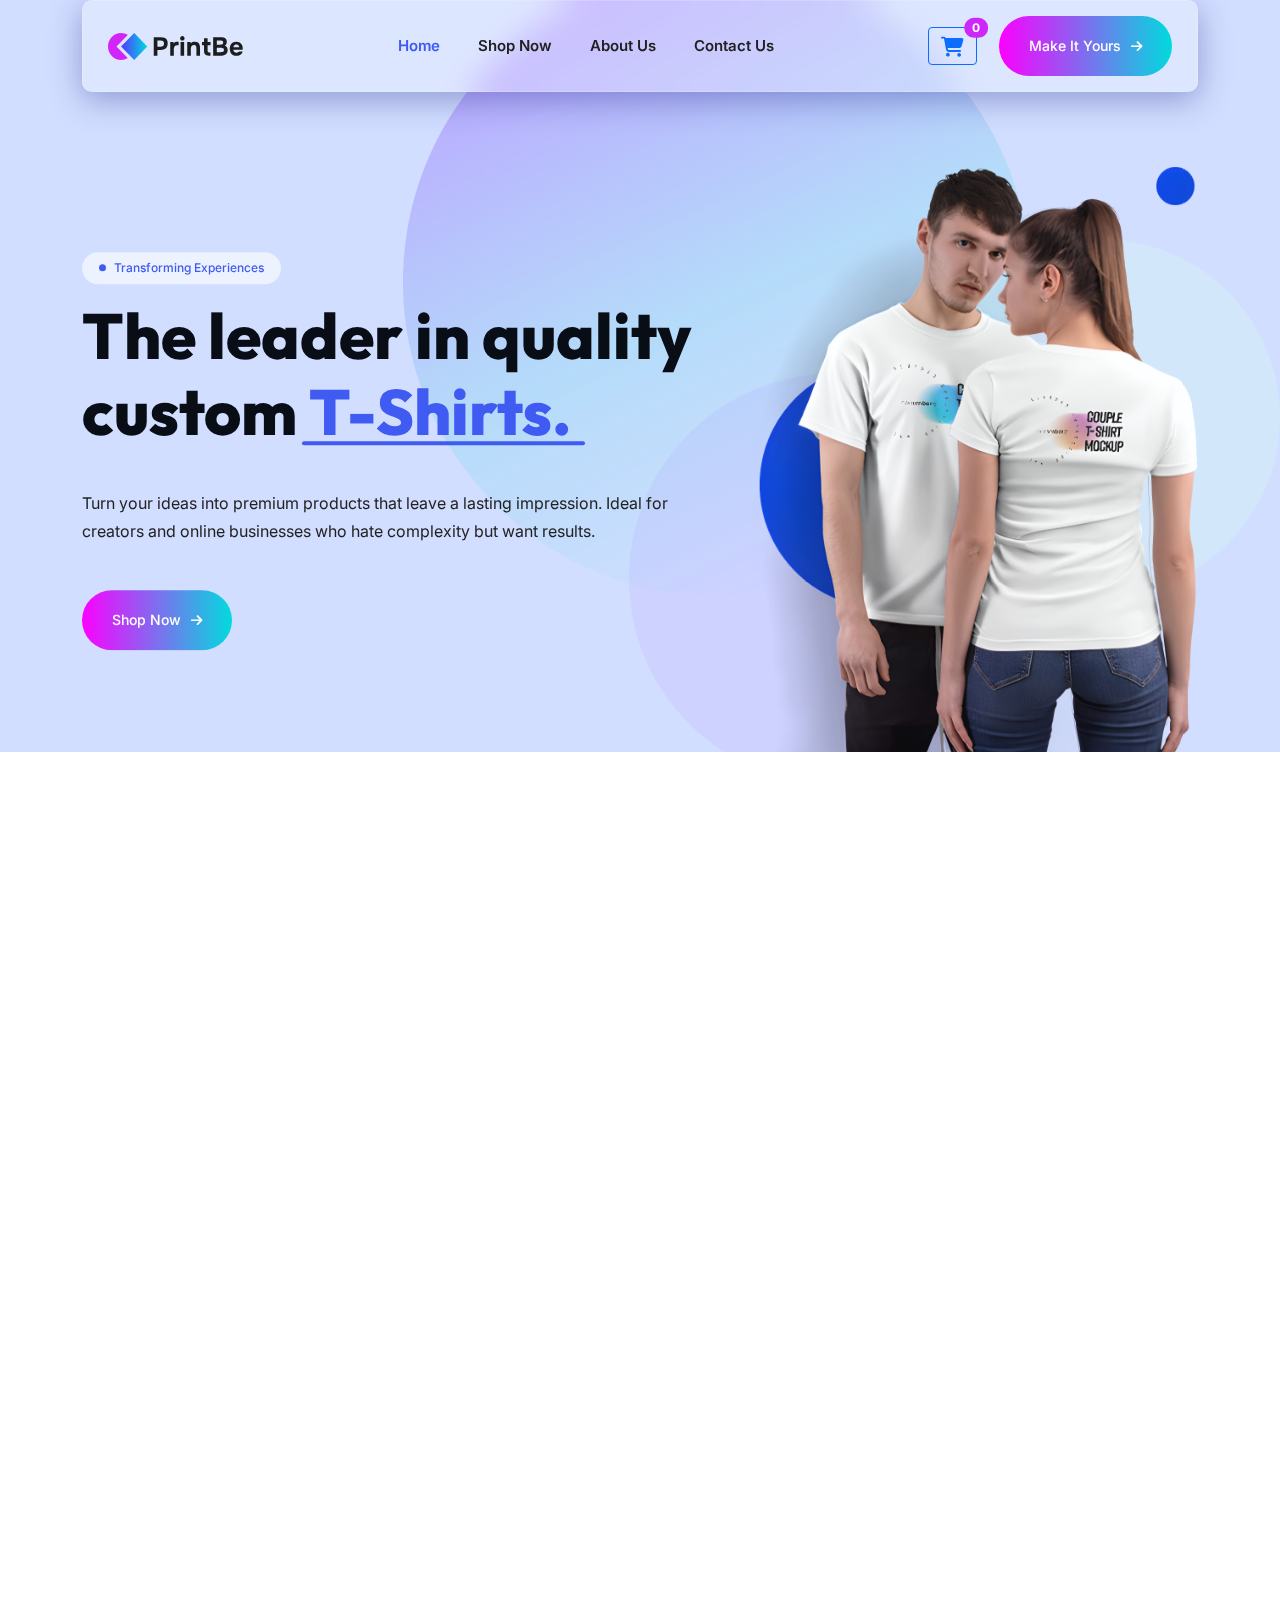
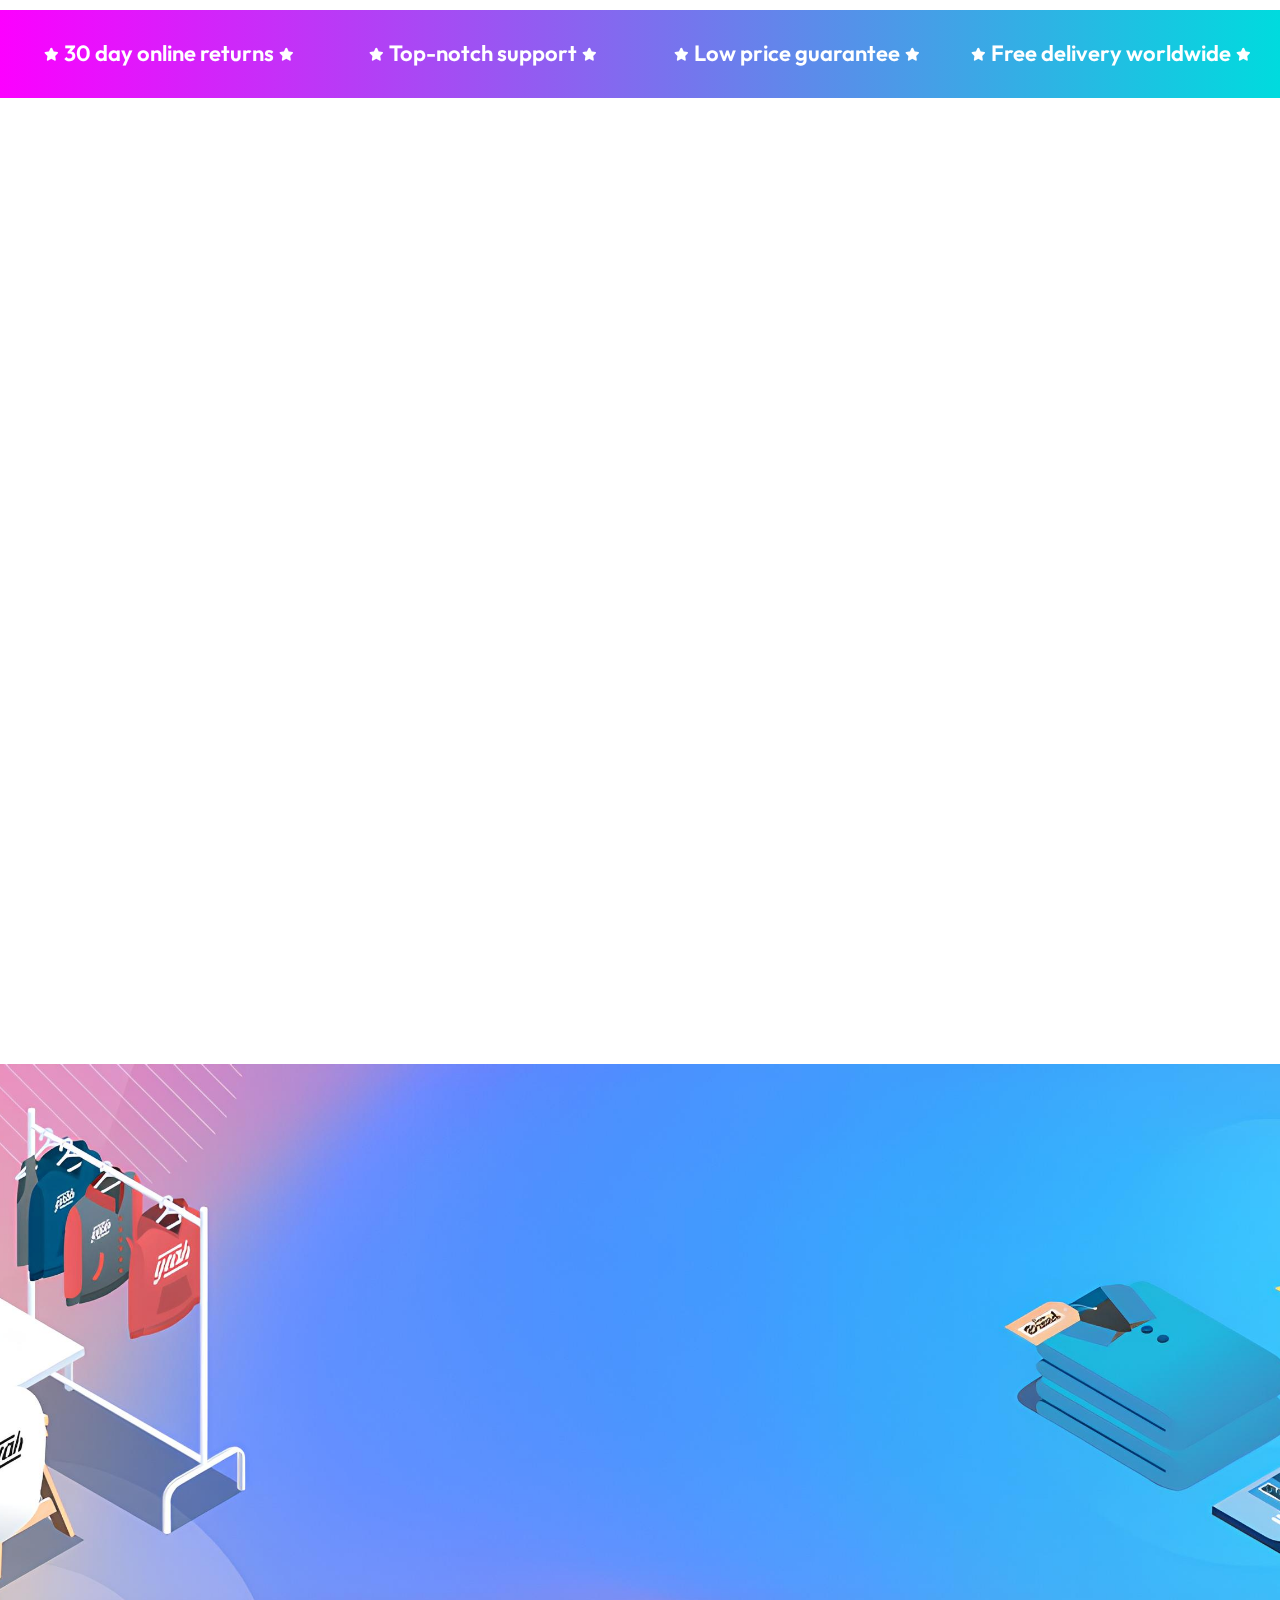
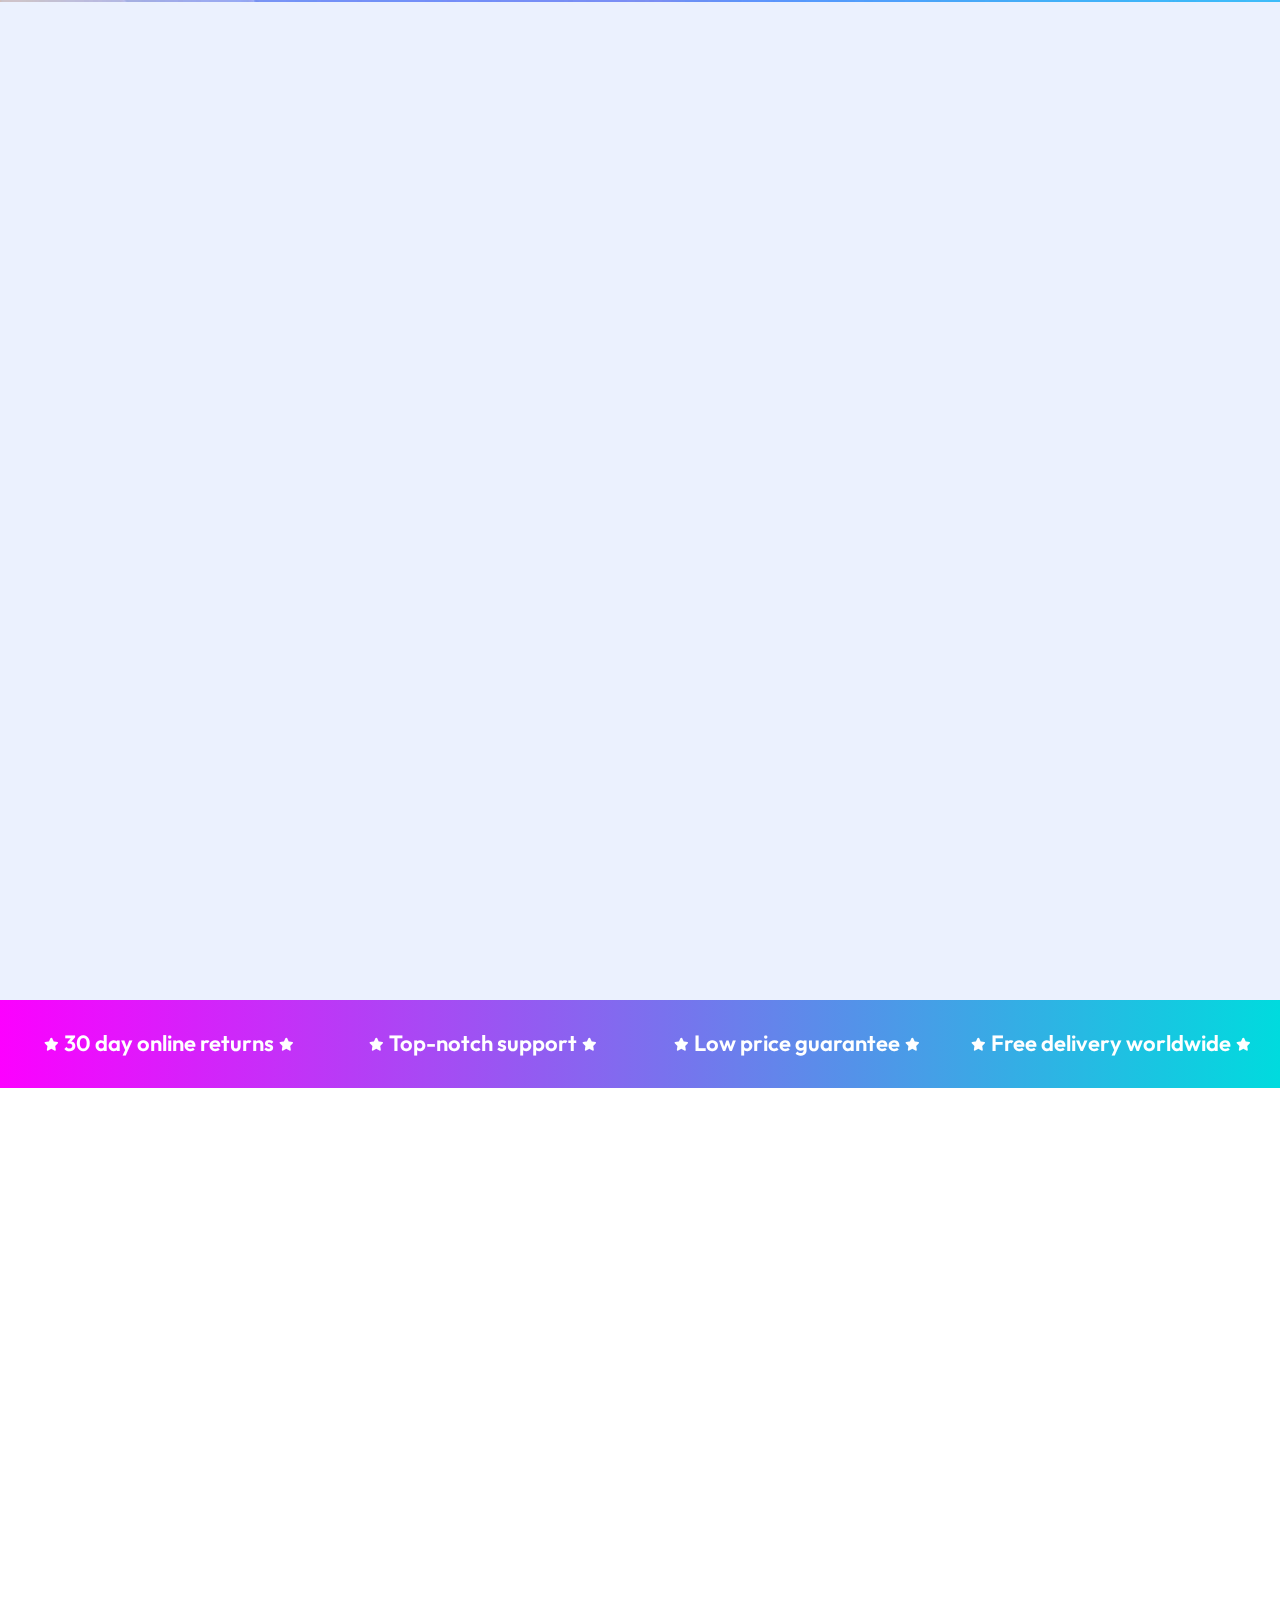
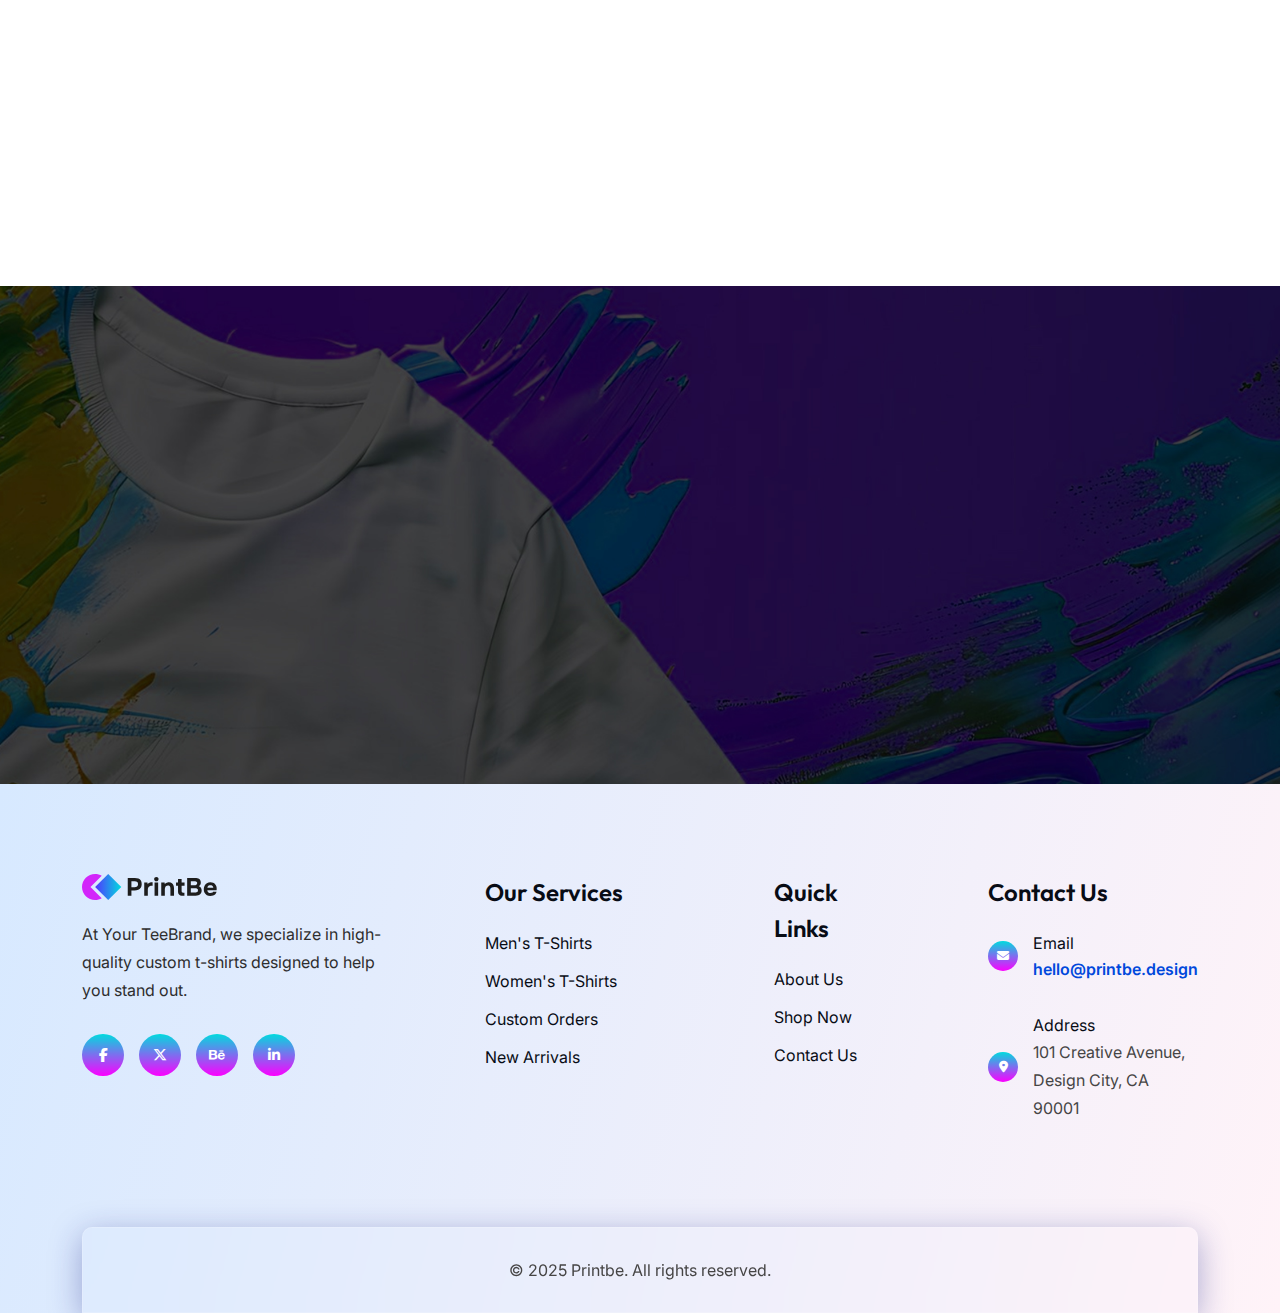
<file: index.html>
<!DOCTYPE html>
<html lang="en">
  <head>
    <meta charset="UTF-8" />
    <meta http-equiv="X-UA-Compatible" content="IE=edge" />
    <meta name="viewport" content="width=device-width, initial-scale=1" />
    <title>Printbe</title>
    <link rel="icon" type="image/png" href="./assets/images/favicon.png" />
    <link rel="stylesheet" href="https://cdnjs.cloudflare.com/ajax/libs/font-awesome/6.7.2/css/all.min.css"/>
    <link rel="stylesheet" href="assets/css/bootstrap.min.css" />
    <link rel="stylesheet" href="assets/css/slick.css" />
    <link rel="stylesheet" href="./assets/css/swiper-bundle.min.css" />
    <link rel="stylesheet" href="./assets/css/custom-style.css" />
    <link rel="stylesheet" href="./assets/css/responsive.css" />
  </head>

  <body>
    <!-- Header Area Start -->
    <header class="header__area">
      <div class="header__sticky">
        <div class="container">
          <div class="header__area-menubar">
            <div class="header__area-menubar-left">
              <div class="header__area-menubar-left-logo">
                <a href="index.html"
                  ><img class="dark-n" src="./assets/images/logo.svg" alt=""
                /></a>
              </div>
            </div>
<span class="clicknav" onclick="openNav()">&#9776;</span>
            <div class="header__area-menubar-center">
              <div class="header__area-menubar-center-menu menu-responsive">
                <ul id="mobilemenu">
                  <li class="active"><a href="index.html">Home </a></li>
                  <li>
                    <a href="shop.html">Shop Now </a>
                  </li>
                  <li>
                    <a href="about-us.html">About Us </a>
                  </li>
                  <li><a href="contact-us.html">Contact Us</a></li>
                </ul>
              </div>
            </div>
            <div class="header__area-menubar-right">
              <div class="header__area-menubar-right-box">
                <div class="header__area-menubar-right-box-btn">
                  <a
                    href="cart.html"
                    class="btn btn-outline-primary position-relative cart_icon"
                  >
                    <i class="fa fa-shopping-cart fs-5"></i>
                     <span
                      id="cart-count"
                      class="position-absolute top-0 start-100 translate-middle badge rounded-pill bg-danger"
                      >0</span
                    >
                  </a>
                  <a class="btn-one" href="shop.html"
                    >Make It Yours<i class="fas fa-arrow-right"></i
                  ></a>
                </div>
              </div>
              <div class="responsive-menu_popup-icon sidebar-menu-show-hide">
                <i class="fas fa-bars"></i>
              </div>
            </div>
          </div>
        </div>
      </div>
      <div id="mySidenav" class="sidenav">
  <a href="javascript:void(0)" class="closebtn" onclick="closeNav()">&times;</a>
  <a href="index.html">Home</a>
  <a href="shop.html">Shop Now</a>
  <a href="about-us.html">About Us</a>
  <a href="contact-us.html">Contact Us</a>
</div>
    </header>
    <!-- Header Area End -->
    <!-- Banner Area Start -->
    <section class="banner__one">
      <div class="container">
        <div class="row align-items-center gy-4 justify-content-center">
          <div class="col-xl-7 col-lg-7">
            <div class="banner__one-content text-left">
              <span class="subtitle-one">Transforming Experiences</span>
              <h1>
                The leader in quality custom
                <span class="highlighted">T-Shirts.</span>
              </h1>
              <p>
                Turn your ideas into premium products that leave a lasting
                impression. Ideal for creators and online businesses who hate
                complexity but want results.
              </p>
              <div class="banner__one-content-bottom">
                <a href="shop.html" class="btn-one hero-buttn">
                  Shop Now
                  <i class="fas fa-arrow-right"></i>
                </a>
              </div>
            </div>
          </div>
          <div class="col-xl-5 col-lg-5 col-md-9 text-end">
            <div class="banner__one-image">
              <img
                class="image-wrapper"
                src="assets/images/home-banner.png"
                alt="hero banner"
              />
            </div>
          </div>
        </div>
      </div>
    </section>
    <!-- Banner Area End -->

    <!-- About Section start -->
    <section class="about">
      <div class="about__one section-padding">
        <div class="container">
          <div class="row align-items-center flex-wrap-reverse gy-4 abt_sec">
            <div class="col-xl-6 col-lg-6 col-md-8">
              <div class="about__one-image">
                <img src="assets/images/about.png" alt="about us" />
              </div>
            </div>
            <div class="col-xl-6 col-lg-6 col-md-9 px-5">
              <div class="about__one-content">
                <span class="subtitle-one">Let’s get printing</span>
                <h2>Sell print on <span>demand</span> products worldwide</h2>
                <p>
                  We have all the equipment, know-how and every thing you will
                  need to receive fast, reliable printing services with high
                  quality results. Chat live with us today to get things moving.
                </p>
                <div class="about__one-content-service">
                  <div class="about__one-content-service-single">
                    <div class="service-top">
                      <i class="fas fa-check-circle"></i>
                      <h6>
                        Turn digital images into physical products with Printes
                      </h6>
                    </div>
                    <p>– print locally, scale globally.</p>
                  </div>
                  <div class="about__one-content-service-single">
                    <div class="service-top">
                      <i class="fas fa-check-circle"></i>
                      <h6>print locally, scale globally.</h6>
                    </div>
                    <p>– 500,000+ customisable products</p>
                    <p>– Local printing and global dropshipping</p>
                  </div>
                </div>
                <a href="shop.html" class="btn-one">
                  See Our Products
                  <i class="fas fa-arrow-right"></i>
                </a>
              </div>
            </div>
          </div>
        </div>
      </div>
    </section>
    <!-- About Section end -->
    <!-- partner slider strip start -->
    <section class="horizontal-scroll">
      <div class="container-fluid">
        <div class="row">
          <div class="horizontal-scroll-slider">
            <div class="horizontal-scroll-single-item">
              <div class="horizontal-scroll-icon">
                <i class="fas fa-star"></i>
              </div>
              <h3>Free delivery worldwide</h3>
              <div class="horizontal-scroll-icon">
                <i class="fas fa-star"></i>
              </div>
            </div>
            <div class="horizontal-scroll-single-item">
              <div class="horizontal-scroll-icon">
                <i class="fas fa-star"></i>
              </div>
              <h3>30 day online returns</h3>
              <div class="horizontal-scroll-icon">
                <i class="fas fa-star"></i>
              </div>
            </div>
            <div class="horizontal-scroll-single-item">
              <div class="horizontal-scroll-icon">
                <i class="fas fa-star"></i>
              </div>
              <h3>Top-notch support</h3>
              <div class="horizontal-scroll-icon">
                <i class="fas fa-star"></i>
              </div>
            </div>
            <div class="horizontal-scroll-single-item">
              <div class="horizontal-scroll-icon">
                <i class="fas fa-star"></i>
              </div>
              <h3>Low price guarantee</h3>
              <div class="horizontal-scroll-icon">
                <i class="fas fa-star"></i>
              </div>
            </div>
            <div class="horizontal-scroll-single-item">
              <div class="horizontal-scroll-icon">
                <i class="fas fa-star"></i>
              </div>
              <h3>Free delivery worldwide</h3>
              <div class="horizontal-scroll-icon">
                <i class="fas fa-star"></i>
              </div>
            </div>
            <div class="horizontal-scroll-single-item">
              <div class="horizontal-scroll-icon">
                <i class="fas fa-star"></i>
              </div>
              <h3>30 day online returns</h3>
              <div class="horizontal-scroll-icon">
                <i class="fas fa-star"></i>
              </div>
            </div>
            <div class="horizontal-scroll-single-item">
              <div class="horizontal-scroll-icon">
                <i class="fas fa-star"></i>
              </div>
              <h3>Top-notch support</h3>
              <div class="horizontal-scroll-icon">
                <i class="fas fa-star"></i>
              </div>
            </div>
            <div class="horizontal-scroll-single-item">
              <div class="horizontal-scroll-icon">
                <i class="fas fa-star"></i>
              </div>
              <h3>Low price guarantee</h3>
              <div class="horizontal-scroll-icon">
                <i class="fas fa-star"></i>
              </div>
            </div>
          </div>
        </div>
      </div>
    </section>
    <!-- partner slider strip end -->
    <!-- pricing section start -->
    <section class="pricing">
      <div class="container">
        <div class="services-section-title text-center mb-50 design-plans">
          <span class="subtitle-one m-auto">Choose Tshirts</span>
          <h2>Best <span>T-Shirt </span> Design For You</h2>
          <p class="sub-hd mt-4">
            We have all the equipment, know-how and every thing you will need to
            receive fast.
          </p>
        </div>
      </div>

      <div class="container">
        <div class="plan_cards">
          <div class="swiper shop-swiper">
            <div class="swiper-wrapper">
              <div class="swiper-slide">
                <div class="card">
                  <a href="product-details.html?id=1">
                    <img
                      src="assets/images/coca-cola_t-shirt.jpg"
                      class="card-img-top"
                      alt="Cocacola Tshirt"
                    />
                    <div class="card-body">
                      <div class="d-flex justify-content-between">
                        <p class="small">T shirt</p>
                        <p class="small text-danger"><s>$100.00</s></p>
                      </div>
                      <div class="d-flex justify-content-between mb-3">
                        <h5 class="mb-0">Cocacola T shirt</h5>
                        <h5 class="text-dark mb-0">$25.00</h5>
                      </div>
                      <div class="d-flex justify-content-between mb-2">
                        <p class="text-muted mb-0">
                          Available: <span class="fw-bold">6</span>
                        </p>
                        <div class="ms-auto text-warning">
                          <i class="fa fa-star"></i>
                          <i class="fa fa-star"></i>
                          <i class="fa fa-star"></i>
                          <i class="fa fa-star"></i>
                          <i class="fa fa-star"></i>
                        </div>
                      </div>
                      <span class="btn-one">Shop Now</span>
                    </div>
                  </a>
                </div>
              </div>
              <div class="swiper-slide">
                <div class="card">
                  <a href="product-details.html?id=2">
                    <img
                      src="assets/images/t-shirt_with_all_over_christmas.jpg"
                      class="card-img-top"
                      alt="Tshirt"
                    />
                    <div class="card-body">
                      <div class="d-flex justify-content-between">
                        <p class="small">T shirt</p>
                        <p class="small text-danger"><s>$150.00</s></p>
                      </div>
                      <div class="d-flex justify-content-between mb-3">
                        <h5 class="mb-0">Christmas T shirt</h5>
                        <h5 class="text-dark mb-0">$30.00</h5>
                      </div>
                      <div class="d-flex justify-content-between mb-2">
                        <p class="text-muted mb-0">
                          Available: <span class="fw-bold">2</span>
                        </p>
                        <div class="ms-auto text-warning">
                          <i class="fa fa-star"></i>
                          <i class="fa fa-star"></i>
                          <i class="fa fa-star"></i>
                          <i class="fa fa-star"></i>
                          <i class="fa fa-star"></i>
                        </div>
                      </div>
                      <span class="btn-one">Shop Now</span>
                    </div>
                  </a>
                </div>
              </div>
              <div class="swiper-slide">
                <div class="card">
                  <a href="product-details.html?id=3">
                    <img
                      src="assets/images/ghostbusters_t-shirt.jpg"
                      class="card-img-top"
                      alt="Tshirt"
                    />
                    <div class="card-body">
                      <div class="d-flex justify-content-between">
                        <p class="small">T shirt</p>
                        <p class="small text-danger"><s>$130.00</s></p>
                      </div>
                      <div class="d-flex justify-content-between mb-3">
                        <h5 class="mb-0">Ghost T shirt</h5>
                        <h5 class="text-dark mb-0">$30.00</h5>
                      </div>
                      <div class="d-flex justify-content-between mb-2">
                        <p class="text-muted mb-0">
                          Available: <span class="fw-bold">8</span>
                        </p>
                        <div class="ms-auto text-warning">
                          <i class="fa fa-star"></i>
                          <i class="fa fa-star"></i>
                          <i class="fa fa-star"></i>
                          <i class="fa fa-star"></i>
                          <i class="fa fa-star"></i>
                        </div>
                      </div>
                      <span class="btn-one">Shop Now</span>
                    </div>
                  </a>
                </div>
              </div>
              <div class="swiper-slide">
                <div class="card">
                  <a href="product-details.html?id=4">
                    <img
                      src="assets/images/fanta_logo_t-shirt.jpg"
                      class="card-img-top"
                      alt="Tshirt"
                    />
                    <div class="card-body">
                      <div class="d-flex justify-content-between">
                        <p class="small">T shirt</p>
                        <p class="small text-danger"><s>$100.00</s></p>
                      </div>
                      <div class="d-flex justify-content-between mb-3">
                        <h5 class="mb-0">Fanta T shirt</h5>
                        <h5 class="text-dark mb-0">$20.00</h5>
                      </div>
                      <div class="d-flex justify-content-between mb-2">
                        <p class="text-muted mb-0">
                          Available: <span class="fw-bold">1</span>
                        </p>
                        <div class="ms-auto text-warning">
                          <i class="fa fa-star"></i>
                          <i class="fa fa-star"></i>
                          <i class="fa fa-star"></i>
                          <i class="fa fa-star"></i>
                          <i class="fa fa-star"></i>
                        </div>
                      </div>
                      <span class="btn-one">Shop Now</span>
                    </div>
                  </a>
                </div>
              </div>
              <div class="swiper-slide">
                <div class="card">
                  <a href="product-details.html?id=2">
                    <img
                      src="assets/images/t-shirt_with_all_over_christmas.jpg"
                      class="card-img-top"
                      alt="Tshirt"
                    />
                    <div class="card-body">
                      <div class="d-flex justify-content-between">
                        <p class="small">T shirt</p>
                        <p class="small text-danger"><s>$150.00</s></p>
                      </div>
                      <div class="d-flex justify-content-between mb-3">
                        <h5 class="mb-0">Christmas T shirt</h5>
                        <h5 class="text-dark mb-0">$30.00</h5>
                      </div>
                      <div class="d-flex justify-content-between mb-2">
                        <p class="text-muted mb-0">
                          Available: <span class="fw-bold">2</span>
                        </p>
                        <div class="ms-auto text-warning">
                          <i class="fa fa-star"></i>
                          <i class="fa fa-star"></i>
                          <i class="fa fa-star"></i>
                          <i class="fa fa-star"></i>
                          <i class="fa fa-star"></i>
                        </div>
                      </div>
                      <span class="btn-one">Shop Now</span>
                    </div>
                  </a>
                </div>
              </div>
            </div>
            <div class="slider__controls">
              <div class="slider__pagination"></div>
            </div>
          </div>
        </div>
      </div>
    </section>
    <!-- pricing section end -->

    <!-- Video Section start -->
    <section class="video_sec">
      <div class="video__one">
        <div class="container transform_brands">
          <div class="row justify-content-center text-center">
            <div class="col-xl-9">
              <h2>Ready to create some custom products?</h2>
            </div>
          </div>
          <a
            href="shop.html"
            class="btn-one mx-auto d-table mt-5 dark_single_btn"
          >
            Explore More
            <i class="fas fa-arrow-right"></i>
          </a>
        </div>
      </div>
    </section>
    <!-- Video Section End -->

    <!-- Services Section start -->
    <section class="services section-padding">
      <div class="container">
        <div class="services-section-title text-center mb-50 special-services">
          <span class="subtitle-one m-auto">Crafting Seamless Experiences</span>
          <h2>
            How you can fulfill <br />
            <span>your ideas</span> with Printbe
          </h2>
          <p class="sub-hd">
            We have all the equipment, know-how and every thing you will need to
            receive fast, reliable printing services with high quality results.
          </p>
        </div>
        <div class="swiper services-swiper">
          <div class="swiper-wrapper">
            <div class="services__one-service-card swiper-slide">
              <div class="services__one-service-card-icon">
                <img src="assets/images/col-1.jpg" alt="" />
              </div>
              <h5 class="box-hd">Pick your product</h5>
              <p>
                From t-shirts to totes, select from our large range of
                high-quality clothing and accessories to print your design on.
              </p>
            </div>
            <div class="services__one-service-card swiper-slide">
              <div class="services__one-service-card-icon">
                <img src="assets/images/col-2.jpg" alt="" />
              </div>
              <h5 class="box-hd">Create your design</h5>
              <p>
                Our free online design tool makes creating simple. Choose from
                hundreds of fonts, premade designs, upload your or import photos
              </p>
            </div>
            <div class="services__one-service-card swiper-slide">
              <div class="services__one-service-card-icon">
                <img src="assets/images/col-3.jpg" alt="" />
              </div>
              <h5 class="box-hd">Leave the rest to us</h5>
              <p>
                Once your masterpiece is complete, simply place your order. Your
                expertly printed item will arrive so quickly you’ll wonder how
                we do it
              </p>
            </div>
          </div>
        </div>
      </div>
    </section>
    <!-- Services Section End -->
    <!-- partner slider strip start -->
    <section class="horizontal-scroll blue_bg">
      <div class="container-fluid">
        <div class="row">
          <div class="horizontal-scroll-slider">
            <div class="horizontal-scroll-single-item">
              <div class="horizontal-scroll-icon">
                <i class="fas fa-star"></i>
              </div>
              <h3>Free delivery worldwide</h3>
              <div class="horizontal-scroll-icon">
                <i class="fas fa-star"></i>
              </div>
            </div>
            <div class="horizontal-scroll-single-item">
              <div class="horizontal-scroll-icon">
                <i class="fas fa-star"></i>
              </div>
              <h3>30 day online returns</h3>
              <div class="horizontal-scroll-icon">
                <i class="fas fa-star"></i>
              </div>
            </div>
            <div class="horizontal-scroll-single-item">
              <div class="horizontal-scroll-icon">
                <i class="fas fa-star"></i>
              </div>
              <h3>Top-notch support</h3>
              <div class="horizontal-scroll-icon">
                <i class="fas fa-star"></i>
              </div>
            </div>
            <div class="horizontal-scroll-single-item">
              <div class="horizontal-scroll-icon">
                <i class="fas fa-star"></i>
              </div>
              <h3>Low price guarantee</h3>
              <div class="horizontal-scroll-icon">
                <i class="fas fa-star"></i>
              </div>
            </div>
            <div class="horizontal-scroll-single-item">
              <div class="horizontal-scroll-icon">
                <i class="fas fa-star"></i>
              </div>
              <h3>Free delivery worldwide</h3>
              <div class="horizontal-scroll-icon">
                <i class="fas fa-star"></i>
              </div>
            </div>
            <div class="horizontal-scroll-single-item">
              <div class="horizontal-scroll-icon">
                <i class="fas fa-star"></i>
              </div>
              <h3>30 day online returns</h3>
              <div class="horizontal-scroll-icon">
                <i class="fas fa-star"></i>
              </div>
            </div>
            <div class="horizontal-scroll-single-item">
              <div class="horizontal-scroll-icon">
                <i class="fas fa-star"></i>
              </div>
              <h3>Top-notch support</h3>
              <div class="horizontal-scroll-icon">
                <i class="fas fa-star"></i>
              </div>
            </div>
            <div class="horizontal-scroll-single-item">
              <div class="horizontal-scroll-icon">
                <i class="fas fa-star"></i>
              </div>
              <h3>Low price guarantee</h3>
              <div class="horizontal-scroll-icon">
                <i class="fas fa-star"></i>
              </div>
            </div>
          </div>
        </div>
      </div>
    </section>
    <!-- partner slider strip end -->
    <!-- testimonial section start -->
    <section class="testimonial-faq-counter__wrapper pt-100 pb-100">
      <div class="container">
        <div class="row gy-4 justify-content-center">
          <div class="col-xl-12 col-lg-12 col-md-12">
            <!-- FAQ Area Start -->
            <div class="faq__one-content mb-40">
              <span class="subtitle-one">Testimonial</span>
              <h2>
                Feel Good, <span>Look Good</span> <br />See What They’re Saying
              </h2>
            </div>
            <div class="faq__one">
              <div class="testimonial__one">
                <div class="swiper testimonial__one-slider-active">
                  <div class="swiper-wrapper">
                    <div class="testimonial__one-single-slider swiper-slide">
                      <div class="slider-quote">
                        <img src="assets/images/client1.webp" alt="client 1" />
                      </div>
                      <div class="testimonial__one-single-slider-user">
                        <div class="testimonial__one-single-slider-user-name">
                          <h4>Michael Ramirez</h4>
                          <span>CEO Founder</span>
                        </div>
                        <div class="testimonial__one-single-slider-user-rating">
                          <i class="fas fa-star"></i>
                          <i class="fas fa-star"></i>
                          <i class="fas fa-star"></i>
                          <i class="fas fa-star"></i>
                          <i class="fas fa-star not-rated"></i>
                        </div>
                      </div>
                      <p>
                        The custom t-shirts we ordered were a hit at our company
                        event. The fabric was soft, the print quality was
                        amazing, and everything arrived on time. Will definitely
                        order again!
                      </p>
                    </div>

                    <div class="testimonial__one-single-slider swiper-slide">
                      <div class="slider-quote">
                        <img src="assets/images/client2.png" alt="client 2" />
                      </div>
                      <div class="testimonial__one-single-slider-user">
                        <div class="testimonial__one-single-slider-user-name">
                          <h4>Sarah M.</h4>
                          <span>Team Coach</span>
                        </div>
                        <div class="testimonial__one-single-slider-user-rating">
                          <i class="fas fa-star"></i>
                          <i class="fas fa-star"></i>
                          <i class="fas fa-star"></i>
                          <i class="fas fa-star"></i>
                          <i class="fas fa-star not-rated"></i>
                        </div>
                      </div>
                      <p>
                        We needed matching shirts for our sports team and these
                        guys delivered exactly what we wanted. Great
                        communication and fast turnaround!
                      </p>
                    </div>
                    <div class="testimonial__one-single-slider swiper-slide">
                      <div class="slider-quote">
                        <img src="assets/images/client1.webp" alt="client 1" />
                      </div>
                      <div class="testimonial__one-single-slider-user">
                        <div class="testimonial__one-single-slider-user-name">
                          <h4>Michael Ramirez</h4>
                          <span>CEO Founder</span>
                        </div>
                        <div class="testimonial__one-single-slider-user-rating">
                          <i class="fas fa-star"></i>
                          <i class="fas fa-star"></i>
                          <i class="fas fa-star"></i>
                          <i class="fas fa-star"></i>
                          <i class="fas fa-star not-rated"></i>
                        </div>
                      </div>
                      <p>
                        The custom t-shirts we ordered were a hit at our company
                        event. The fabric was soft, the print quality was
                        amazing, and everything arrived on time. Will definitely
                        order again!
                      </p>
                    </div>

                    <div class="testimonial__one-single-slider swiper-slide">
                      <div class="slider-quote">
                        <img src="assets/images/client2.png" alt="client 2" />
                      </div>
                      <div class="testimonial__one-single-slider-user">
                        <div class="testimonial__one-single-slider-user-name">
                          <h4>Sarah M.</h4>
                          <span>Team Coach</span>
                        </div>
                        <div class="testimonial__one-single-slider-user-rating">
                          <i class="fas fa-star"></i>
                          <i class="fas fa-star"></i>
                          <i class="fas fa-star"></i>
                          <i class="fas fa-star"></i>
                          <i class="fas fa-star not-rated"></i>
                        </div>
                      </div>
                      <p>
                        We needed matching shirts for our sports team and these
                        guys delivered exactly what we wanted. Great
                        communication and fast turnaround!
                      </p>
                    </div>
                  </div>
                  <div class="slider__controls">
                    <div class="slider__pagination"></div>
                  </div>
                </div>
              </div>
            </div>
          </div>
        </div>
      </div>
    </section>
    <!-- testimonial section end -->
    <!-- Subscribe section Start -->
    <section class="subscribe">
      <div
        class="subscribe__one"
        style="background-image: url('assets/images/subscribe-bg1.jpg')"
      >
        <div class="container">
          <div class="row justify-content-center">
            <div class="col-xl-7 col-lg-8">
              <div class="subscribe__one-title text-center">
                <h2>What you wear should <span> speak before you do.</span></h2>
                <a href="contact-us.html" class="btn-one mx-auto d-table mt-5">
                  Connect with Us
                  <i class="fas fa-arrow-right"></i>
                </a>
              </div>
            </div>
          </div>
        </div>
      </div>
    </section>
    <!-- Subscribe section End -->
    <!-- Footer Start -->
    <footer>
      <div class="footer__one">
        <div class="container">
          <div class="footer-wrapper">
            <!-- About Section -->
            <div class="footer__one-widget">
              <div class="footer__one-widget-about">
                <a href="index.html"
                  ><img src="assets/images/logo.svg" alt="Printbe Logo"
                /></a>
                <p>
                  At Your TeeBrand, we specialize in high-quality custom
                  t-shirts designed to help you stand out.
                </p>
                <div class="social">
                  <a href="https://facebook.com" target="_blank"
                    ><i class="fab fa-facebook-f"></i
                  ></a>
                  <a href="https://x.com" target="_blank"
                    ><i class="fa-brands fa-x-twitter"></i
                  ></a>
                  <a href="https://behance.net" target="_blank"
                    ><i class="fab fa-behance"></i
                  ></a>
                  <a href="https://linkedin.com" target="_blank"
                    ><i class="fab fa-linkedin-in"></i
                  ></a>
                </div>
              </div>
            </div>

            <!-- Services -->
            <div class="footer__one-widget">
              <h5>Our Services</h5>
              <div class="footer__one-widget-solution">
                <ul>
                  <li><a href="shop.html">Men's T-Shirts</a></li>
                  <li><a href="shop.html">Women's T-Shirts</a></li>
                  <li><a href="shop.html">Custom Orders</a></li>
                  <li><a href="shop.html">New Arrivals</a></li>
                </ul>
              </div>
            </div>

            <!-- Quick Links -->
            <div class="footer__one-widget">
              <h5>Quick Links</h5>
              <div class="footer__one-widget-solution">
                <ul>
                  <li><a href="about-us.html">About Us</a></li>
                  <li><a href="shop.html">Shop Now</a></li>
                  <li><a href="contact-us.html">Contact Us</a></li>
                </ul>
              </div>
            </div>

            <!-- Contact Info -->
            <div class="footer__one-widget">
              <h5>Contact Us</h5>
              <div class="footer__one-widget-contact-info">
                <div class="footer__one-widget-contact-info-item">
                  <div class="footer__one-widget-contact-info-item-icon">
                    <i class="fa-solid fa-envelope"></i>
                  </div>
                  <div class="footer__one-widget-contact-info-item-txt">
                    <span>Email</span>
                    <a href="mailto:hello@printbe.design"
                      >hello@printbe.design</a
                    >
                  </div>
                </div>
                <div class="footer__one-widget-contact-info-item">
                  <div class="footer__one-widget-contact-info-item-icon">
                    <i class="fa-solid fa-location-dot"></i>
                  </div>
                  <div class="footer__one-widget-contact-info-item-txt">
                    <span>Address</span>
                    <p>101 Creative Avenue, Design City, CA 90001</p>
                  </div>
                </div>
              </div>
            </div>
          </div>
        </div>

        <!-- Copyright -->
        <div class="copyright__one">
          <div class="container">
            <div
              class="row justify-content-center copyright__one-container-area"
            >
              <div class="copyright__one-left text-center">
                <p>© 2025 Printbe. All rights reserved.</p>
              </div>
            </div>
          </div>
        </div>
      </div>
    </footer>
    <!-- Footer End -->

    <!-- JS -->
     <script src="assets/js/swiper-bundle.min.js"></script>
    <script src="assets/js/jquery-3.7.1.min.js"></script>
    <script src="assets/js/gsap.min.js"></script>
    <script src="assets/js/ScrollTrigger.min.js"></script>
    <script src="assets/js/slick.min.js"></script>
    <script src="assets/js/custom.js"></script>
    <script>
      function getCart() {
      try {
      const cart = JSON.parse(localStorage.getItem("cart"));
      if (Array.isArray(cart)) return cart;
      } catch {}
      return [];
      }

      function updateCartCount() {
      const cart = getCart();
      const totalCount = cart.reduce((sum, item) => sum + item.qty, 0);
      const cartCountEl = document.getElementById("cart-count");
      if (cartCountEl) cartCountEl.textContent = totalCount;
      }
      // Update cart count on page load
      window.addEventListener("DOMContentLoaded", updateCartCount);
      function addToCart(plan, price, selectId) {
        const qty = document.getElementById(selectId).value;
        const order = {
          plan,
          price,
          qty,
        };
        localStorage.setItem("cart", JSON.stringify(order));
        window.location.href = "cart.html";
      }
    </script>
  </body>
</html>
</file>
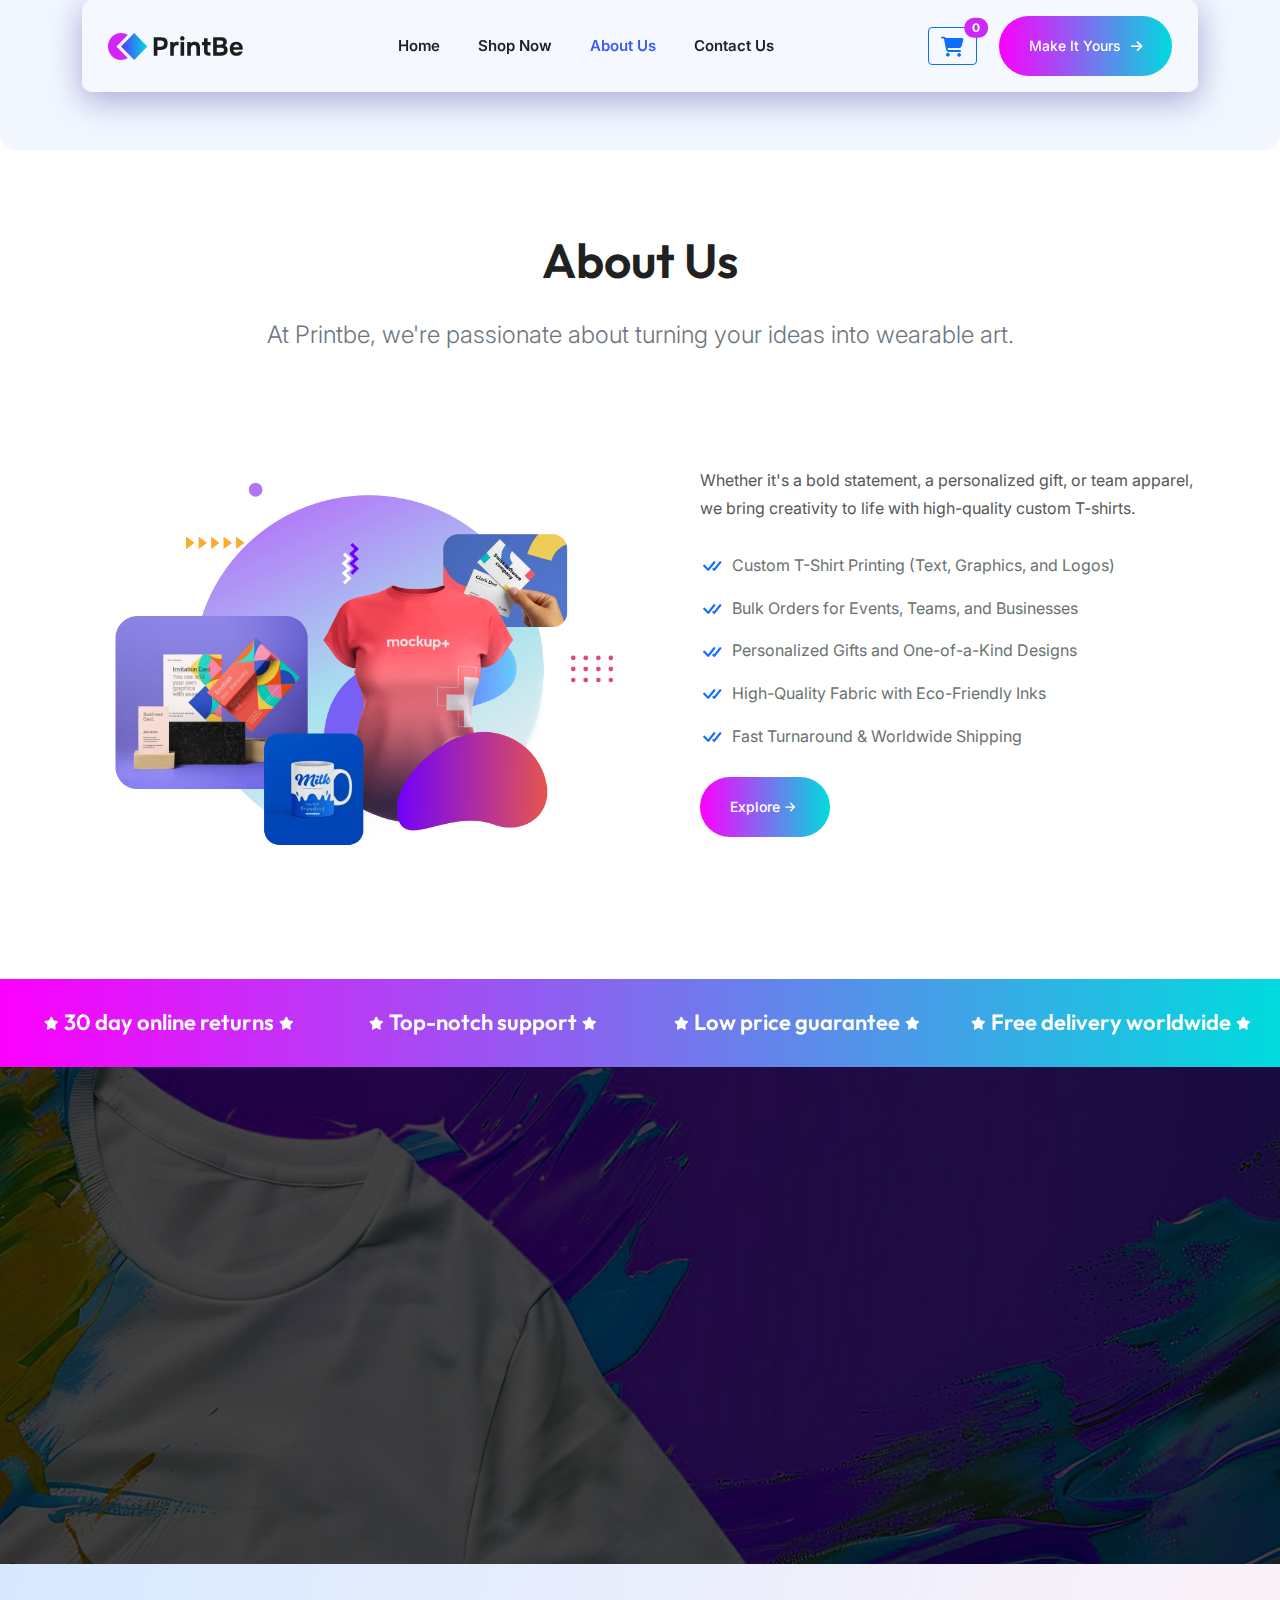
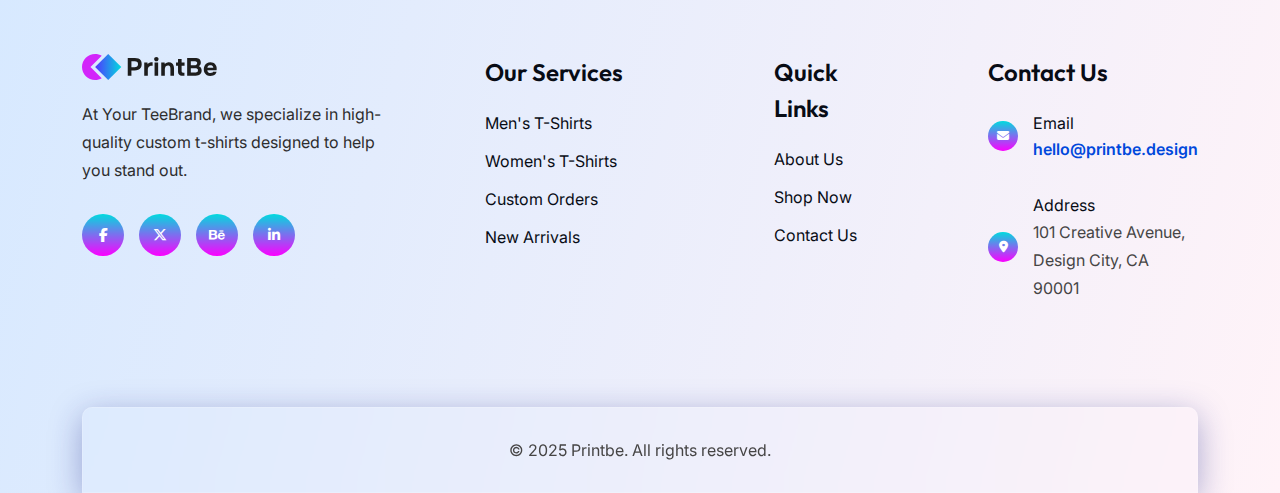
<file: about-us.html>
<!DOCTYPE html>
<html lang="en">
  <head>
    <meta charset="UTF-8" />
    <meta http-equiv="X-UA-Compatible" content="IE=edge" />
    <meta name="viewport" content="width=device-width, initial-scale=1" />
    <title>Printbe</title>
    <link rel="icon" type="image/png" href="./assets/images/favicon.png" />
    <link rel="stylesheet" href="https://cdnjs.cloudflare.com/ajax/libs/font-awesome/6.7.2/css/all.min.css"
    />
    <link rel="stylesheet" href="assets/css/bootstrap.min.css" />
    <link rel="stylesheet" href="assets/css/slick.css" />
    <link rel="stylesheet" href="./assets/css/custom-style.css" />
    <link rel="stylesheet" href="./assets/css/responsive.css" />
    <style>
      .header__area {
        background: #f2f6ff;
        min-height: 150px;
       border-radius: 0 0px 16px 16px;
      }
      .inner_body_area {
        padding-bottom: 0px;
      }
    </style>
  </head>

  <body>
    <!-- Header Area Start -->
    <header class="header__area">
      <div class="header__sticky">
        <div class="container">
          <div class="header__area-menubar">
            <div class="header__area-menubar-left">
              <div class="header__area-menubar-left-logo">
                <a href="index.html"
                  ><img class="dark-n" src="./assets/images/logo.svg" alt=""
                /></a>
              </div>
            </div>
<span class="clicknav" onclick="openNav()">&#9776;</span>
            <div class="header__area-menubar-center">
              <div class="header__area-menubar-center-menu menu-responsive">
                <ul id="mobilemenu">
                  <li><a href="index.html">Home </a></li>
                  <li>
                    <a href="shop.html">Shop Now </a>
                  </li>
                  <li class="active">
                    <a href="about-us.html">About Us </a>
                  </li>
                  <li><a href="contact-us.html">Contact Us</a></li>
                </ul>
              </div>
            </div>
            <div class="header__area-menubar-right">
              <div class="header__area-menubar-right-box">
                <div class="header__area-menubar-right-box-btn">
                  <a
                    href="cart.html"
                    class="btn btn-outline-primary position-relative cart_icon"
                  >
                    <i class="fa fa-shopping-cart fs-5"></i>
                     <span
                      id="cart-count"
                      class="position-absolute top-0 start-100 translate-middle badge rounded-pill bg-danger"
                      >0</span
                    >
                  </a>
                  <a class="btn-one" href="shop.html"
                    >Make It Yours<i class="fas fa-arrow-right"></i
                  ></a>
                </div>
              </div>
              <div class="responsive-menu_popup-icon sidebar-menu-show-hide">
                <i class="fas fa-bars"></i>
              </div>
            </div>
          </div>
        </div>
      </div>
      <div id="mySidenav" class="sidenav">
  <a href="javascript:void(0)" class="closebtn" onclick="closeNav()">&times;</a>
  <a href="index.html">Home</a>
  <a href="shop.html">Shop Now</a>
  <a href="about-us.html">About Us</a>
  <a href="contact-us.html">Contact Us</a>
</div>
    </header>
    <!-- Header Area End -->

    <main class="inner_body_area">
      <!-- About Us start -->
      <section class="abt_area">
        <div class="container">
          <div class="row justify-content-md-center">
            <div class="col-12 col-md-10 col-lg-8 col-xl-12 col-xxl-12">
              <h2 class="mb-4 display-5 text-center">About Us</h2>
              <p class="text-secondary mb-5 text-center lead fs-4">
                At Printbe, we're passionate about turning your ideas into
                wearable art.
              </p>
            </div>
          </div>
        </div>

        <div class="container my-5">
          <div class="row gy-4 gy-lg-0 align-items-lg-center">
            <div class="col-12 col-lg-6">
              <img
                class="img-fluid rounded"
                loading="lazy"
                src="./assets/images/home-11.png"
                alt="About Us"
              />
            </div>
            <div class="col-12 col-lg-6 col-xxl-6">
              <div
                class="row justify-content-lg-end justify-content-xxl-around"
              >
                <div class="col-12 col-lg-11 col-xxl-10">
                  <div class="card border-0 mb-4">
                    <div class="card-body p-0">
                      <p>
                        Whether it's a bold statement, a personalized gift, or
                        team apparel, we bring creativity to life with
                        high-quality custom T-shirts.
                      </p>
                      <br />
                      <ul class="list-unstyled m-0 p-0 d-sm-flex flex-sm-wrap">
                        <li
                          class="py-1 d-flex align-items-center gap-2 col-sm-6 w-100"
                        >
                          <span class="text-primary">
                            <svg
                              xmlns="http://www.w3.org/2000/svg"
                              width="24"
                              height="24"
                              fill="currentColor"
                              class="bi bi-check-all"
                              viewBox="0 0 16 16"
                            >
                              <path
                                d="M8.97 4.97a.75.75 0 0 1 1.07 1.05l-3.99 4.99a.75.75 0 0 1-1.08.02L2.324 8.384a.75.75 0 1 1 1.06-1.06l2.094 2.093L8.95 4.992zm-.92 5.14.92.92a.75.75 0 0 0 1.079-.02l3.992-4.99a.75.75 0 1 0-1.091-1.028L9.477 9.417l-.485-.486z"
                              />
                            </svg>
                          </span>
                          <span
                            >Custom T-Shirt Printing (Text, Graphics, and
                            Logos)</span
                          >
                        </li>
                        <li
                          class="py-1 d-flex align-items-center gap-2 col-sm-6 w-100"
                        >
                          <span class="text-primary">
                            <svg
                              xmlns="http://www.w3.org/2000/svg"
                              width="24"
                              height="24"
                              fill="currentColor"
                              class="bi bi-check-all"
                              viewBox="0 0 16 16"
                            >
                              <path
                                d="M8.97 4.97a.75.75 0 0 1 1.07 1.05l-3.99 4.99a.75.75 0 0 1-1.08.02L2.324 8.384a.75.75 0 1 1 1.06-1.06l2.094 2.093L8.95 4.992zm-.92 5.14.92.92a.75.75 0 0 0 1.079-.02l3.992-4.99a.75.75 0 1 0-1.091-1.028L9.477 9.417l-.485-.486z"
                              />
                            </svg>
                          </span>
                          <span
                            >Bulk Orders for Events, Teams, and Businesses</span
                          >
                        </li>
                        <li
                          class="py-1 d-flex align-items-center gap-2 col-sm-6 w-100"
                        >
                          <span class="text-primary">
                            <svg
                              xmlns="http://www.w3.org/2000/svg"
                              width="24"
                              height="24"
                              fill="currentColor"
                              class="bi bi-check-all"
                              viewBox="0 0 16 16"
                            >
                              <path
                                d="M8.97 4.97a.75.75 0 0 1 1.07 1.05l-3.99 4.99a.75.75 0 0 1-1.08.02L2.324 8.384a.75.75 0 1 1 1.06-1.06l2.094 2.093L8.95 4.992zm-.92 5.14.92.92a.75.75 0 0 0 1.079-.02l3.992-4.99a.75.75 0 1 0-1.091-1.028L9.477 9.417l-.485-.486z"
                              />
                            </svg>
                          </span>
                          <span
                            >Personalized Gifts and One-of-a-Kind Designs</span
                          >
                        </li>
                        <li
                          class="py-1 d-flex align-items-center gap-2 col-sm-6 w-100"
                        >
                          <span class="text-primary">
                            <svg
                              xmlns="http://www.w3.org/2000/svg"
                              width="24"
                              height="24"
                              fill="currentColor"
                              class="bi bi-check-all"
                              viewBox="0 0 16 16"
                            >
                              <path
                                d="M8.97 4.97a.75.75 0 0 1 1.07 1.05l-3.99 4.99a.75.75 0 0 1-1.08.02L2.324 8.384a.75.75 0 1 1 1.06-1.06l2.094 2.093L8.95 4.992zm-.92 5.14.92.92a.75.75 0 0 0 1.079-.02l3.992-4.99a.75.75 0 1 0-1.091-1.028L9.477 9.417l-.485-.486z"
                              />
                            </svg>
                          </span>
                          <span
                            >High-Quality Fabric with Eco-Friendly Inks</span
                          >
                        </li>
                        <li
                          class="py-1 d-flex align-items-center gap-2 col-sm-6 w-100"
                        >
                          <span class="text-primary">
                            <svg
                              xmlns="http://www.w3.org/2000/svg"
                              width="24"
                              height="24"
                              fill="currentColor"
                              class="bi bi-check-all"
                              viewBox="0 0 16 16"
                            >
                              <path
                                d="M8.97 4.97a.75.75 0 0 1 1.07 1.05l-3.99 4.99a.75.75 0 0 1-1.08.02L2.324 8.384a.75.75 0 1 1 1.06-1.06l2.094 2.093L8.95 4.992zm-.92 5.14.92.92a.75.75 0 0 0 1.079-.02l3.992-4.99a.75.75 0 1 0-1.091-1.028L9.477 9.417l-.485-.486z"
                              />
                            </svg>
                          </span>
                          <span>Fast Turnaround & Worldwide Shipping</span>
                        </li>
                      </ul>
                    </div>
                  </div>
                  <a href="shop.html" class="btn-one">
                    Explore
                    <svg
                      xmlns="http://www.w3.org/2000/svg"
                      width="20"
                      height="20"
                      fill="currentColor"
                      class="bi bi-arrow-right-short"
                      viewBox="0 0 16 16"
                    >
                      <path
                        fill-rule="evenodd"
                        d="M4 8a.5.5 0 0 1 .5-.5h5.793L8.146 5.354a.5.5 0 1 1 .708-.708l3 3a.5.5 0 0 1 0 .708l-3 3a.5.5 0 0 1-.708-.708L10.293 8.5H4.5A.5.5 0 0 1 4 8"
                      />
                    </svg>
                  </a>
                </div>
              </div>
            </div>
          </div>
        </div>
      </section>
      <!-- About Us end -->

      <!-- partner slider strip start -->
      <div class="horizontal-scroll blue_bg">
        <div class="container-fluid">
          <div class="row">
            <div class="horizontal-scroll-slider">
              <div class="horizontal-scroll-single-item">
                <div class="horizontal-scroll-icon">
                  <i class="fas fa-star"></i>
                </div>
                <h3>Free delivery worldwide</h3>
                <div class="horizontal-scroll-icon">
                  <i class="fas fa-star"></i>
                </div>
              </div>
              <div class="horizontal-scroll-single-item">
                <div class="horizontal-scroll-icon">
                  <i class="fas fa-star"></i>
                </div>
                <h3>30 day online returns</h3>
                <div class="horizontal-scroll-icon">
                  <i class="fas fa-star"></i>
                </div>
              </div>
              <div class="horizontal-scroll-single-item">
                <div class="horizontal-scroll-icon">
                  <i class="fas fa-star"></i>
                </div>
                <h3>Top-notch support</h3>
                <div class="horizontal-scroll-icon">
                  <i class="fas fa-star"></i>
                </div>
              </div>
              <div class="horizontal-scroll-single-item">
                <div class="horizontal-scroll-icon">
                  <i class="fas fa-star"></i>
                </div>
                <h3>Low price guarantee</h3>
                <div class="horizontal-scroll-icon">
                  <i class="fas fa-star"></i>
                </div>
              </div>
              <div class="horizontal-scroll-single-item">
                <div class="horizontal-scroll-icon">
                  <i class="fas fa-star"></i>
                </div>
                <h3>Free delivery worldwide</h3>
                <div class="horizontal-scroll-icon">
                  <i class="fas fa-star"></i>
                </div>
              </div>
              <div class="horizontal-scroll-single-item">
                <div class="horizontal-scroll-icon">
                  <i class="fas fa-star"></i>
                </div>
                <h3>30 day online returns</h3>
                <div class="horizontal-scroll-icon">
                  <i class="fas fa-star"></i>
                </div>
              </div>
              <div class="horizontal-scroll-single-item">
                <div class="horizontal-scroll-icon">
                  <i class="fas fa-star"></i>
                </div>
                <h3>Top-notch support</h3>
                <div class="horizontal-scroll-icon">
                  <i class="fas fa-star"></i>
                </div>
              </div>
              <div class="horizontal-scroll-single-item">
                <div class="horizontal-scroll-icon">
                  <i class="fas fa-star"></i>
                </div>
                <h3>Low price guarantee</h3>
                <div class="horizontal-scroll-icon">
                  <i class="fas fa-star"></i>
                </div>
              </div>
            </div>
          </div>
        </div>
      </div>
      <!-- partner slider strip end -->
      <!-- Subscribe section Start -->
      <section class="subscribe">
        <div
          class="subscribe__one"
          style="background-image: url('assets/images/subscribe-bg1.jpg')"
        >
          <div class="container">
            <div class="row justify-content-center">
              <div class="col-xl-7 col-lg-8">
                <div class="subscribe__one-title text-center">
                  <h2>
                    What you wear should <span> speak before you do.</span>
                  </h2>
                  <a
                    href="contact-us.html"
                    class="btn-one mx-auto d-table mt-5"
                  >
                    Connect with Us
                    <i class="fas fa-arrow-right"></i>
                  </a>
                </div>
              </div>
            </div>
          </div>
        </div>
      </section>
      <!-- Subscribe section End -->
    </main>
    <!-- Footer Start -->
    <!-- Footer Start -->
    <footer>
      <div class="footer__one">
        <div class="container">
          <div class="footer-wrapper">
            <!-- About Section -->
            <div class="footer__one-widget">
              <div class="footer__one-widget-about">
                <a href="index.html"
                  ><img src="assets/images/logo.svg" alt="Printbe Logo"
                /></a>
                <p>
                  At Your TeeBrand, we specialize in high-quality custom
                  t-shirts designed to help you stand out.
                </p>
                <div class="social">
                  <a href="https://facebook.com" target="_blank"
                    ><i class="fab fa-facebook-f"></i
                  ></a>
                  <a href="https://x.com" target="_blank"
                    ><i class="fa-brands fa-x-twitter"></i
                  ></a>
                  <a href="https://behance.net" target="_blank"
                    ><i class="fab fa-behance"></i
                  ></a>
                  <a href="https://linkedin.com" target="_blank"
                    ><i class="fab fa-linkedin-in"></i
                  ></a>
                </div>
              </div>
            </div>

            <!-- Services -->
            <div class="footer__one-widget">
              <h5>Our Services</h5>
              <div class="footer__one-widget-solution">
                <ul>
                  <li><a href="shop.html">Men's T-Shirts</a></li>
                  <li><a href="shop.html">Women's T-Shirts</a></li>
                  <li><a href="shop.html">Custom Orders</a></li>
                  <li><a href="shop.html">New Arrivals</a></li>
                </ul>
              </div>
            </div>

            <!-- Quick Links -->
            <div class="footer__one-widget">
              <h5>Quick Links</h5>
              <div class="footer__one-widget-solution">
                <ul>
                  <li><a href="about-us.html">About Us</a></li>
                  <li><a href="shop.html">Shop Now</a></li>
                  <li><a href="contact-us.html">Contact Us</a></li>
                </ul>
              </div>
            </div>

            <!-- Contact Info -->
            <div class="footer__one-widget">
              <h5>Contact Us</h5>
              <div class="footer__one-widget-contact-info">
                <div class="footer__one-widget-contact-info-item">
                  <div class="footer__one-widget-contact-info-item-icon">
                    <i class="fa-solid fa-envelope"></i>
                  </div>
                  <div class="footer__one-widget-contact-info-item-txt">
                    <span>Email</span>
                    <a href="mailto:hello@printbe.design"
                      >hello@printbe.design</a
                    >
                  </div>
                </div>
                <div class="footer__one-widget-contact-info-item">
                  <div class="footer__one-widget-contact-info-item-icon">
                    <i class="fa-solid fa-location-dot"></i>
                  </div>
                  <div class="footer__one-widget-contact-info-item-txt">
                    <span>Address</span>
                    <p>101 Creative Avenue, Design City, CA 90001</p>
                  </div>
                </div>
              </div>
            </div>
          </div>
        </div>

        <!-- Copyright -->
        <div class="copyright__one">
          <div class="container">
            <div
              class="row justify-content-center copyright__one-container-area"
            >
              <div class="copyright__one-left text-center">
                <p>© 2025 Printbe. All rights reserved.</p>
              </div>
            </div>
          </div>
        </div>
      </div>
    </footer>
    <!-- Footer End -->
    <!-- Footer End -->

    <!-- JS -->
 <script src="assets/js/jquery-3.7.1.min.js"></script>
<script src="assets/js/gsap.min.js"></script>
<script src="assets/js/ScrollTrigger.min.js"></script>
<script src="assets/js/swiper-bundle.min.js"></script>
<script src="assets/js/slick.min.js"></script>
<script src="assets/js/custom.js"></script>
<script src="assets/js/updateCart.js"></script>
  </body>
</html>
</file>
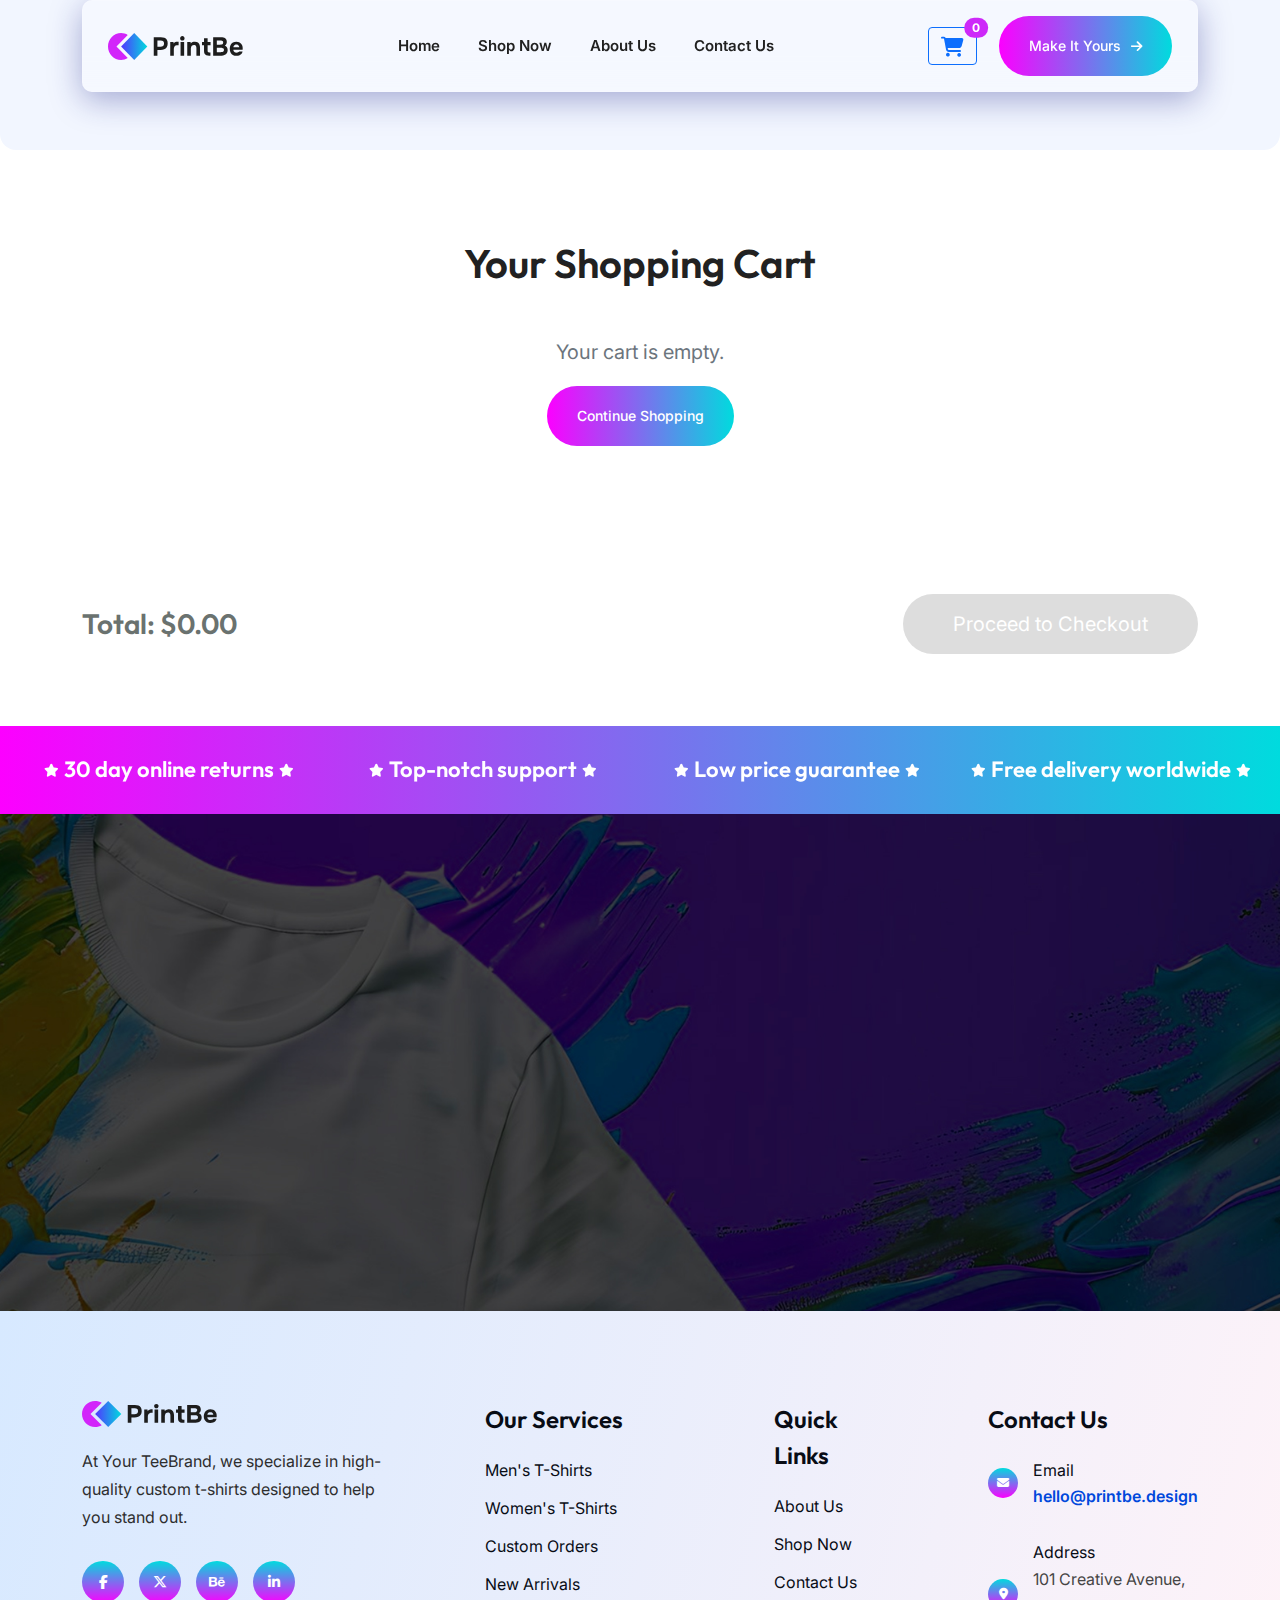
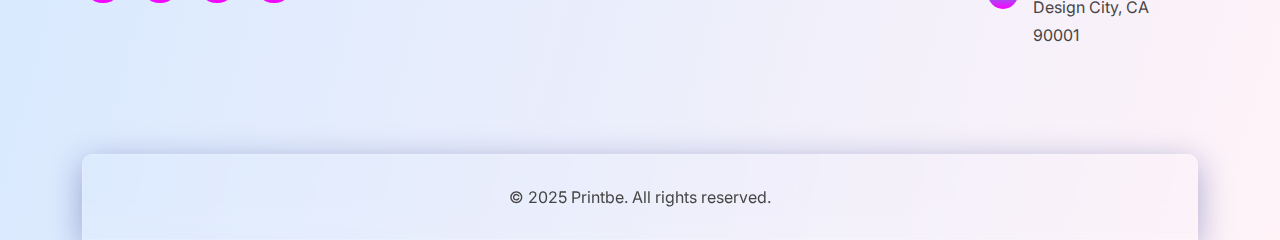
<file: cart.html>
<!DOCTYPE html>
<html lang="en">
  <head>
    <meta charset="UTF-8" />
    <meta http-equiv="X-UA-Compatible" content="IE=edge" />
    <meta name="viewport" content="width=device-width, initial-scale=1" />
    <title>Printbe</title>
    <link rel="icon" type="image/png" href="./assets/images/favicon.png" />
    <link rel="stylesheet" href="https://cdnjs.cloudflare.com/ajax/libs/font-awesome/6.7.2/css/all.min.css"
    />
    <link rel="stylesheet" href="assets/css/bootstrap.min.css" />
    <link rel="stylesheet" href="assets/css/slick.css" />
    <link rel="stylesheet" href="./assets/css/custom-style.css" />
    <link rel="stylesheet" href="./assets/css/responsive.css" />
  <style>
      .header__area {
    background: #F2F6FF;
    min-height: 150px;
    border-radius: 0 0px 16px 16px;
}
    </style>
</head>
<body>
     <!-- Header Area Start -->
    <header class="header__area">
      <div class="header__sticky">
        <div class="container">
          <div class="header__area-menubar">
            <div class="header__area-menubar-left">
              <div class="header__area-menubar-left-logo">
                <a href="index.html"
                  ><img class="dark-n" src="./assets/images/logo.svg" alt=""
                /></a>
              </div>
            </div>
<span class="clicknav" onclick="openNav()">&#9776;</span>
            <div class="header__area-menubar-center">
              <div class="header__area-menubar-center-menu menu-responsive">
                <ul id="mobilemenu">
                  <li><a href="index.html">Home </a></li>
                  <li>
                    <a href="shop.html">Shop Now </a>
                  </li>
                  <li>
                    <a href="about-us.html">About Us </a>
                  </li>
                  <li><a href="contact-us.html">Contact Us</a></li>
                </ul>
              </div>
            </div>
            <div class="header__area-menubar-right">
              <div class="header__area-menubar-right-box">
                <div class="header__area-menubar-right-box-btn">
                  <a
                    href="cart.html"
                    class="btn btn-outline-primary position-relative cart_icon"
                  >
                    <i class="fa fa-shopping-cart fs-5"></i>
                     <span
                      id="cart-count"
                      class="position-absolute top-0 start-100 translate-middle badge rounded-pill bg-danger"
                      >0</span
                    >
                  </a>
                  <a class="btn-one" href="shop.html"
                    >Make It Yours<i class="fas fa-arrow-right"></i
                  ></a>
                </div>
              </div>
              <div class="responsive-menu_popup-icon sidebar-menu-show-hide">
                <i class="fas fa-bars"></i>
              </div>
            </div>
          </div>
        </div>
      </div>
      <div id="mySidenav" class="sidenav">
  <a href="javascript:void(0)" class="closebtn" onclick="closeNav()">&times;</a>
  <a href="index.html">Home</a>
  <a href="shop.html">Shop Now</a>
  <a href="about-us.html">About Us</a>
  <a href="contact-us.html">Contact Us</a>
</div>
    </header>
    <!-- Header Area End -->

  <!-- Main container -->
   <main class="inner_body_area">
  <div class="container my-2">
    <h1 class="mb-5 mt-5 text-center black_text">Your Shopping Cart</h1>
    <div id="cart-items"></div>
    <div class="d-flex mob_block justify-content-between align-items-center mt-5">
      <h4>Total: $<span id="cart-total">0.00</span></h4>
      <button id="checkout-btn" class="btn btn-success btn-lg" disabled>
        Proceed to Checkout
      </button>
    </div>
  </div>
   </main>
    <!-- partner slider strip start -->
<div class="horizontal-scroll blue_bg">
<div class="container-fluid">
    <div class="row">
        <div class="horizontal-scroll-slider">
            <div class="horizontal-scroll-single-item">
                <div class="horizontal-scroll-icon"> <i class="fas fa-star"></i> </div>
                <h3>Free delivery worldwide</h3>
                <div class="horizontal-scroll-icon"> <i class="fas fa-star"></i> </div>
            </div>
            <div class="horizontal-scroll-single-item">
                <div class="horizontal-scroll-icon"> <i class="fas fa-star"></i> </div>
                <h3>30 day online returns</h3>
                <div class="horizontal-scroll-icon"> <i class="fas fa-star"></i> </div>
            </div>
            <div class="horizontal-scroll-single-item">
                <div class="horizontal-scroll-icon"> <i class="fas fa-star"></i> </div>
                <h3>Top-notch support</h3>
                <div class="horizontal-scroll-icon"> <i class="fas fa-star"></i> </div>
            </div>
            <div class="horizontal-scroll-single-item">
                <div class="horizontal-scroll-icon"> <i class="fas fa-star"></i> </div>
                <h3>Low price guarantee</h3>
                <div class="horizontal-scroll-icon"> <i class="fas fa-star"></i> </div>
            </div>
            <div class="horizontal-scroll-single-item">
                <div class="horizontal-scroll-icon"> <i class="fas fa-star"></i> </div>
                <h3>Free delivery worldwide</h3>
                <div class="horizontal-scroll-icon"> <i class="fas fa-star"></i> </div>
            </div>
            <div class="horizontal-scroll-single-item">
                <div class="horizontal-scroll-icon"> <i class="fas fa-star"></i> </div>
                <h3>30 day online returns</h3>
                <div class="horizontal-scroll-icon"> <i class="fas fa-star"></i> </div>
            </div>
            <div class="horizontal-scroll-single-item">
                <div class="horizontal-scroll-icon"> <i class="fas fa-star"></i> </div>
                <h3>Top-notch support</h3>
                <div class="horizontal-scroll-icon"> <i class="fas fa-star"></i> </div>
            </div>
            <div class="horizontal-scroll-single-item">
                <div class="horizontal-scroll-icon"> <i class="fas fa-star"></i> </div>
                <h3>Low price guarantee</h3>
                <div class="horizontal-scroll-icon"> <i class="fas fa-star"></i> </div>
            </div>
        </div>
    </div>
</div>
</div>
<!-- partner slider strip end -->

<!-- Subscribe section Start -->
       <section class="subscribe">
        <div class="subscribe__one" style="background-image: url('assets/images/subscribe-bg1.jpg');">
            <div class="container">
                <div class="row justify-content-center">
                    <div class="col-xl-7 col-lg-8">
                        <div class="subscribe__one-title text-center">
                            <h2>What you wear should <span> speak before you do.</span></h2>
                            <a href="contact-us.html" class="btn-one mx-auto d-table mt-5">
                               Connect with Us
                                <i class="fas fa-arrow-right"></i>
                            </a>
                        </div>
                    </div>
                </div>
            </div>
        </div>
    </section>
<!-- Subscribe section End -->

<!-- Footer Start -->
   <footer>
      <div class="footer__one">
        <div class="container">
          <div class="footer-wrapper">
            <!-- About Section -->
            <div class="footer__one-widget">
              <div class="footer__one-widget-about">
                <a href="index.html"
                  ><img src="assets/images/logo.svg" alt="Printbe Logo"
                /></a>
                <p>
                  At Your TeeBrand, we specialize in high-quality custom
                  t-shirts designed to help you stand out.
                </p>
                <div class="social">
                  <a href="https://facebook.com" target="_blank"
                    ><i class="fab fa-facebook-f"></i
                  ></a>
                  <a href="https://x.com" target="_blank"
                    ><i class="fa-brands fa-x-twitter"></i
                  ></a>
                  <a href="https://behance.net" target="_blank"
                    ><i class="fab fa-behance"></i
                  ></a>
                  <a href="https://linkedin.com" target="_blank"
                    ><i class="fab fa-linkedin-in"></i
                  ></a>
                </div>
              </div>
            </div>

            <!-- Services -->
            <div class="footer__one-widget">
              <h5>Our Services</h5>
              <div class="footer__one-widget-solution">
                <ul>
                  <li><a href="shop.html">Men's T-Shirts</a></li>
                  <li><a href="shop.html">Women's T-Shirts</a></li>
                  <li><a href="shop.html">Custom Orders</a></li>
                  <li><a href="shop.html">New Arrivals</a></li>
                </ul>
              </div>
            </div>

            <!-- Quick Links -->
            <div class="footer__one-widget">
              <h5>Quick Links</h5>
              <div class="footer__one-widget-solution">
                <ul>
                  <li><a href="about-us.html">About Us</a></li>
                  <li><a href="shop.html">Shop Now</a></li>
                  <li><a href="contact-us.html">Contact Us</a></li>
                </ul>
              </div>
            </div>

            <!-- Contact Info -->
            <div class="footer__one-widget">
              <h5>Contact Us</h5>
              <div class="footer__one-widget-contact-info">
                <div class="footer__one-widget-contact-info-item">
                  <div class="footer__one-widget-contact-info-item-icon">
                    <i class="fa-solid fa-envelope"></i>
                  </div>
                  <div class="footer__one-widget-contact-info-item-txt">
                    <span>Email</span>
                    <a href="mailto:hello@printbe.design"
                      >hello@printbe.design</a
                    >
                  </div>
                </div>
                <div class="footer__one-widget-contact-info-item">
                  <div class="footer__one-widget-contact-info-item-icon">
                    <i class="fa-solid fa-location-dot"></i>
                  </div>
                  <div class="footer__one-widget-contact-info-item-txt">
                    <span>Address</span>
                    <p>101 Creative Avenue, Design City, CA 90001</p>
                  </div>
                </div>
              </div>
            </div>
          </div>
        </div>

        <!-- Copyright -->
        <div class="copyright__one">
          <div class="container">
            <div
              class="row justify-content-center copyright__one-container-area"
            >
              <div class="copyright__one-left text-center">
                <p>© 2025 Printbe. All rights reserved.</p>
              </div>
            </div>
          </div>
        </div>
      </div>
    </footer>
<!-- Footer End -->
 
<!-- JS -->
<script src="assets/js/jquery-3.7.1.min.js"></script>
<script src="assets/js/gsap.min.js"></script>
<script src="assets/js/ScrollTrigger.min.js"></script>
<script src="assets/js/swiper-bundle.min.js"></script>
<script src="assets/js/slick.min.js"></script>
<script src="assets/js/custom.js"></script>
<script src="assets/js/products.js"></script>
<script src="assets/js/cart.js"></script>
</body>
</html>
</file>
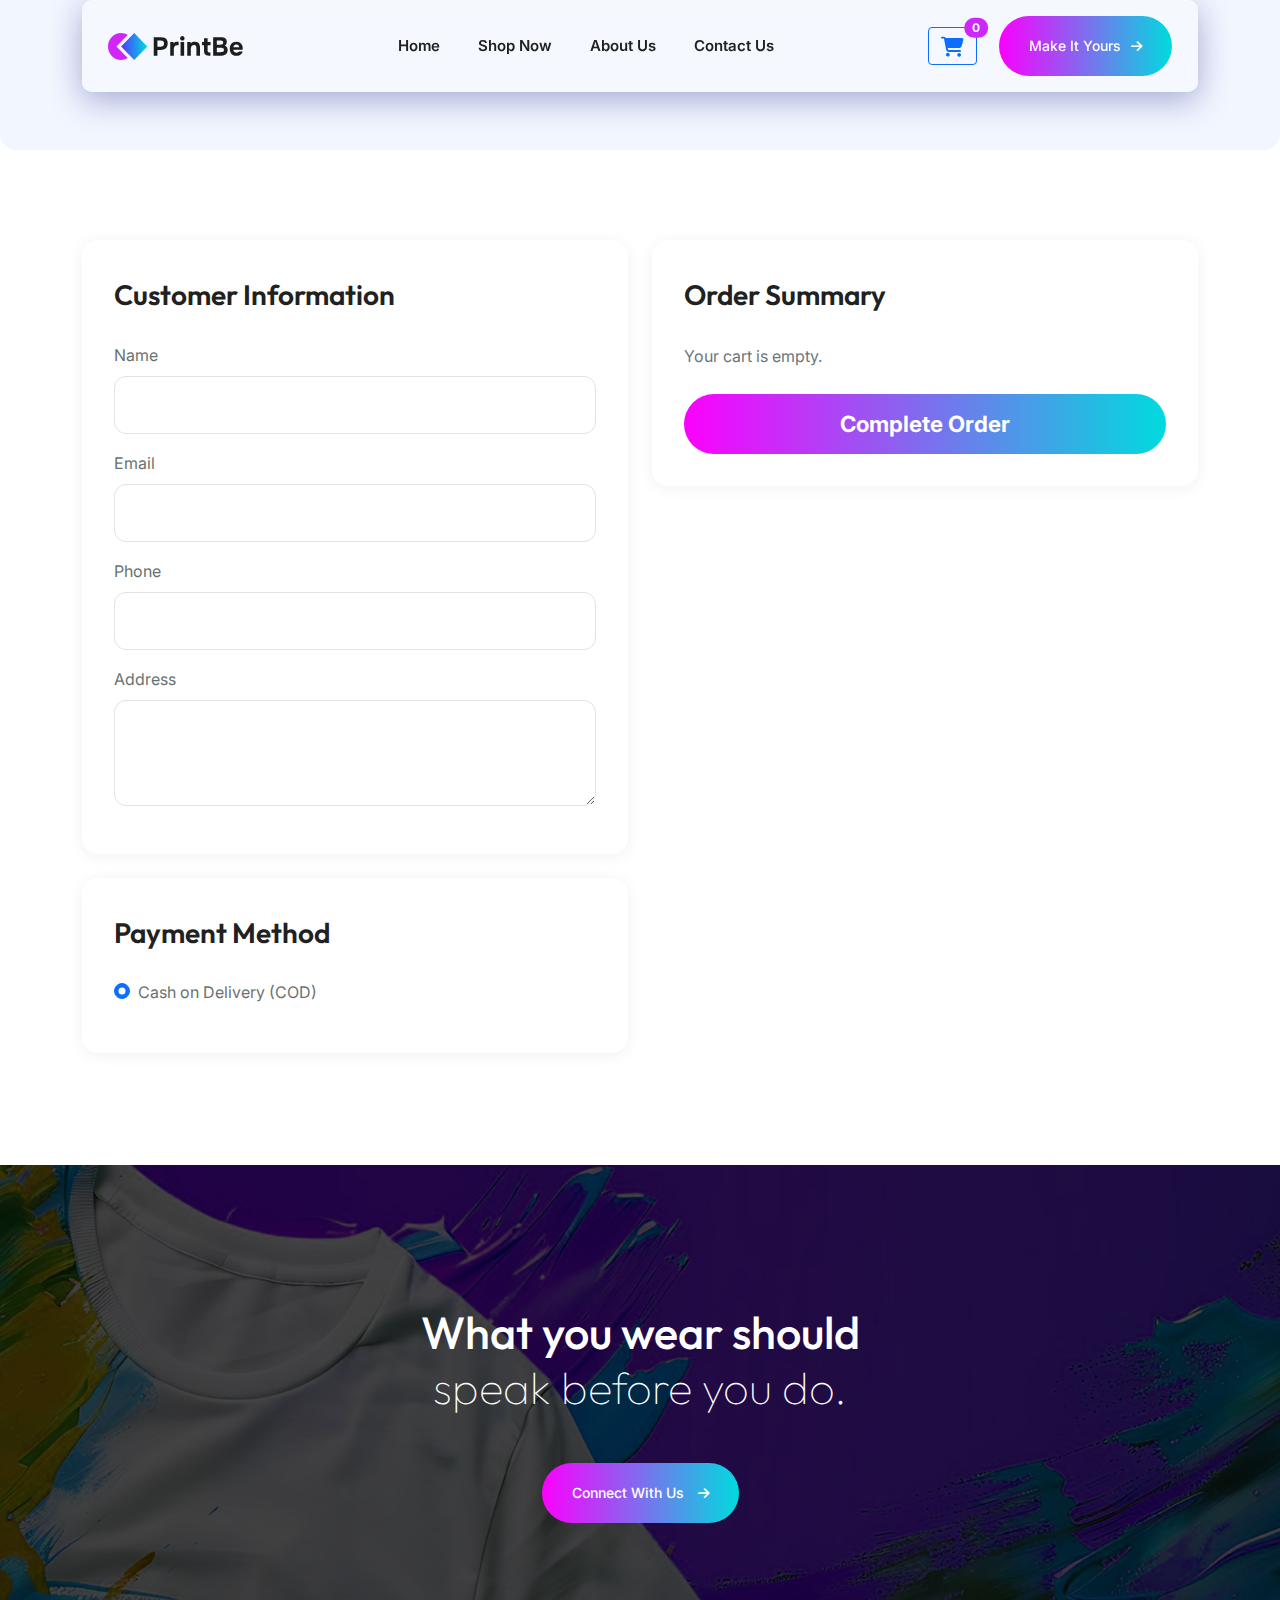
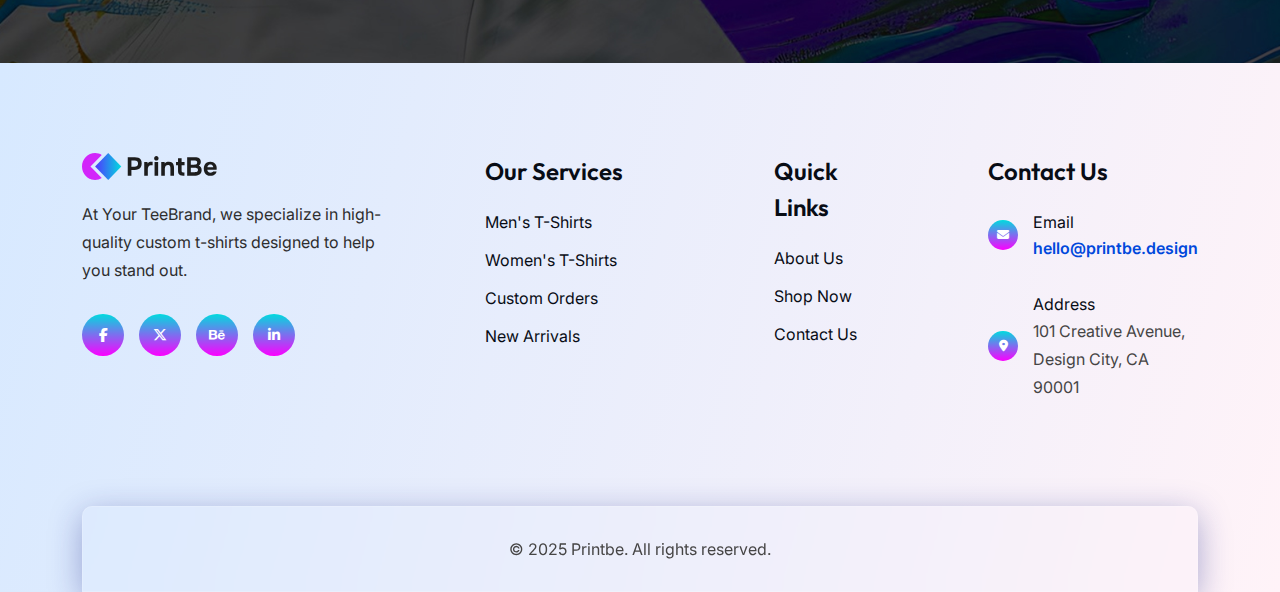
<file: checkout.html>
<!DOCTYPE html>
<html lang="en">
  <head>
    <meta charset="UTF-8" />
    <meta http-equiv="X-UA-Compatible" content="IE=edge" />
    <meta name="viewport" content="width=device-width, initial-scale=1" />
    <title>Printbe</title>
    <link rel="icon" type="image/png" href="./assets/images/favicon.png" />
    <link
      rel="stylesheet"
      href="https://cdnjs.cloudflare.com/ajax/libs/font-awesome/6.7.2/css/all.min.css"
    />
    <link rel="stylesheet" href="assets/css/bootstrap.min.css" />
    <link rel="stylesheet" href="assets/css/slick.css" />
    <link rel="stylesheet" href="./assets/css/custom-style.css" />
    <link rel="stylesheet" href="./assets/css/responsive.css" />
    <style>
      .header__area {
        background: #f2f6ff;
        min-height: 150px;
        border-radius: 0 0px 16px 16px;
      }
      .product-summary {
        display: flex;
        gap: 1rem;
        margin-bottom: 1rem;
        align-items: center;
      }
      .product-summary img {
        width: 60px;
        height: 60px;
        object-fit: cover;
      }
    </style>
  </head>
  <body>
      <!-- Header Area Start -->
    <header class="header__area">
      <div class="header__sticky">
        <div class="container">
          <div class="header__area-menubar">
            <div class="header__area-menubar-left">
              <div class="header__area-menubar-left-logo">
                <a href="index.html"
                  ><img class="dark-n" src="./assets/images/logo.svg" alt=""
                /></a>
              </div>
            </div>
<span class="clicknav" onclick="openNav()">&#9776;</span>
            <div class="header__area-menubar-center">
              <div class="header__area-menubar-center-menu menu-responsive">
                <ul id="mobilemenu">
                  <li><a href="index.html">Home </a></li>
                  <li>
                    <a href="shop.html">Shop Now </a>
                  </li>
                  <li>
                    <a href="about-us.html">About Us </a>
                  </li>
                  <li><a href="contact-us.html">Contact Us</a></li>
                </ul>
              </div>
            </div>
            <div class="header__area-menubar-right">
              <div class="header__area-menubar-right-box">
                <div class="header__area-menubar-right-box-btn">
                  <a
                    href="cart.html"
                    class="btn btn-outline-primary position-relative cart_icon"
                  >
                    <i class="fa fa-shopping-cart fs-5"></i>
                     <span
                      id="cart-count"
                      class="position-absolute top-0 start-100 translate-middle badge rounded-pill bg-danger"
                      >0</span
                    >
                  </a>
                  <a class="btn-one" href="shop.html"
                    >Make It Yours<i class="fas fa-arrow-right"></i
                  ></a>
                </div>
              </div>
              <div class="responsive-menu_popup-icon sidebar-menu-show-hide">
                <i class="fas fa-bars"></i>
              </div>
            </div>
          </div>
        </div>
      </div>
      <div id="mySidenav" class="sidenav">
  <a href="javascript:void(0)" class="closebtn" onclick="closeNav()">&times;</a>
  <a href="index.html">Home</a>
  <a href="shop.html">Shop Now</a>
  <a href="about-us.html">About Us</a>
  <a href="contact-us.html">Contact Us</a>
</div>
    </header>
    <!-- Header Area End -->

    <!-- Main content -->
    <main class="inner_body_area">
      <div class="container my-5">
        <form id="checkout-form">
          <div class="row g-4">
            <!-- Customer Info -->
            <div class="col-md-6">
              <div class="checkout-container">
                <h4 class="mb-4">Customer Information</h4>
                <div class="mb-3">
                  <label class="form-label">Name</label>
                  <input type="text" class="form-control" required />
                </div>
                <div class="mb-3">
                  <label class="form-label">Email</label>
                  <input type="email" class="form-control" required />
                </div>
                <div class="mb-3">
                  <label class="form-label">Phone</label>
                  <input type="tel" class="form-control" required />
                </div>
                <div class="mb-3">
                  <label class="form-label">Address</label>
                  <textarea class="form-control" rows="3" required></textarea>
                </div>
              </div>
               <!-- Payment Option -->
         
              <div class="checkout-container mt-4">
                <h4 class="mb-4">Payment Method</h4>
                <div class="form-check mb-3">
                  <input
                    class="form-check-input"
                    type="radio"
                    name="paymentMethod"
                    id="cod"
                    value="cod"
                    checked
                    required
                  />
                  <label class="form-check-label" for="cod">
                    Cash on Delivery (COD)
                  </label>
                </div>
              </div>
         
            </div>

             <!-- Order Summary -->
            <div class="col-md-6">
              <div class="checkout-container">
                <h4 class="mb-4">Order Summary</h4>
                <div id="summary"></div>
                <button type="submit" class="btn-one checkout_btn mt-4">
                  Complete Order
                </button>
              </div>
            </div>

           

           
          </div>
        </form>
      </div>
    </main>

    <!-- Subscribe section Start -->
    <section class="subscribe">
      <div
        class="subscribe__one"
        style="background-image: url('assets/images/subscribe-bg1.jpg')"
      >
        <div class="container">
          <div class="row justify-content-center">
            <div class="col-xl-7 col-lg-8">
              <div class="subscribe__one-title text-center">
                <h2>What you wear should <span> speak before you do.</span></h2>
                <a href="contact-us.html" class="btn-one mx-auto d-table mt-5">
                  Connect with Us
                  <i class="fas fa-arrow-right"></i>
                </a>
              </div>
            </div>
          </div>
        </div>
      </div>
    </section>
    <!-- Subscribe section End -->

    <!-- Footer Start -->
    <footer>
      <div class="footer__one">
        <div class="container">
          <div class="footer-wrapper">
            <div class="footer__one-widget">
              <div class="footer__one-widget-about">
                <a href="index.html"
                  ><img src="assets/images/logo.svg" alt="Printbe Logo"
                /></a>
                <p>
                  At Your TeeBrand, we specialize in high-quality custom
                  t-shirts designed to help you stand out.
                </p>
                <div class="social">
                  <a href="https://facebook.com" target="_blank"
                    ><i class="fab fa-facebook-f"></i
                  ></a>
                  <a href="https://x.com" target="_blank"
                    ><i class="fa-brands fa-x-twitter"></i
                  ></a>
                  <a href="https://behance.net" target="_blank"
                    ><i class="fab fa-behance"></i
                  ></a>
                  <a href="https://linkedin.com" target="_blank"
                    ><i class="fab fa-linkedin-in"></i
                  ></a>
                </div>
              </div>
            </div>

            <div class="footer__one-widget">
              <h5>Our Services</h5>
              <div class="footer__one-widget-solution">
                <ul>
                  <li><a href="shop.html">Men's T-Shirts</a></li>
                  <li><a href="shop.html">Women's T-Shirts</a></li>
                  <li><a href="shop.html">Custom Orders</a></li>
                  <li><a href="shop.html">New Arrivals</a></li>
                </ul>
              </div>
            </div>

            <div class="footer__one-widget">
              <h5>Quick Links</h5>
              <div class="footer__one-widget-solution">
                <ul>
                  <li><a href="about-us.html">About Us</a></li>
                  <li><a href="shop.html">Shop Now</a></li>
                  <li><a href="contact-us.html">Contact Us</a></li>
                </ul>
              </div>
            </div>

            <div class="footer__one-widget">
              <h5>Contact Us</h5>
              <div class="footer__one-widget-contact-info">
                <div class="footer__one-widget-contact-info-item">
                  <div class="footer__one-widget-contact-info-item-icon">
                    <i class="fa-solid fa-envelope"></i>
                  </div>
                  <div class="footer__one-widget-contact-info-item-txt">
                    <span>Email</span>
                    <a href="mailto:hello@printbe.design"
                      >hello@printbe.design</a
                    >
                  </div>
                </div>
                <div class="footer__one-widget-contact-info-item">
                  <div class="footer__one-widget-contact-info-item-icon">
                    <i class="fa-solid fa-location-dot"></i>
                  </div>
                  <div class="footer__one-widget-contact-info-item-txt">
                    <span>Address</span>
                    <p>101 Creative Avenue, Design City, CA 90001</p>
                  </div>
                </div>
              </div>
            </div>
          </div>
        </div>

        <div class="copyright__one">
          <div class="container">
            <div
              class="row justify-content-center copyright__one-container-area"
            >
              <div class="copyright__one-left text-center">
                <p>© 2025 Printbe. All rights reserved.</p>
              </div>
            </div>
          </div>
        </div>
      </div>
    </footer>
    <!-- Footer End -->

    <!-- Products and Checkout Script -->
     <script src="./assets/js/custom.js"></script>
    <script src="./assets/js/products.js"></script>
    <script>
      const cart = JSON.parse(localStorage.getItem("cart")) || [];
      const summary = document.getElementById("summary");
      let total = 0;

      if (!cart.length) {
        summary.innerHTML = "<p class='text-muted'>Your cart is empty.</p>";
      } else {
        cart.forEach((item) => {
          const product = products.find((p) => p.id === item.id);
          const subtotal = product.price * item.qty;
          total += subtotal;
          summary.innerHTML += `
            <div class="product-summary">
              <img src="${product.image}" alt="${product.title}" />
              <div class="flex-grow-1">
                <div class="fw-semibold">${product.title}</div>
                <div class="text-muted small">${product.category}</div>
                <div class="text-muted">Quantity: ${item.qty}</div>
              </div>
              <div class="fw-bold text-end">$${subtotal.toFixed(2)}</div>
            </div>
          `;
        });

        summary.innerHTML += `
          <div class="d-flex justify-content-between pt-3 ttl_ctn">
            <strong>Total:</strong>
            <strong>$${total.toFixed(2)}</strong>
          </div>
        `;
      }

      document.getElementById("checkout-form").addEventListener("submit", function (e) {
        e.preventDefault();

        const selectedPayment = document.querySelector('input[name="paymentMethod"]:checked').value;
        console.log("Selected Payment Method:", selectedPayment);

        localStorage.removeItem("cart");
        window.location.href = "thankyou.html";
      });

      function updateCartCount() {
        const count = cart.reduce((sum, item) => sum + item.qty, 0);
        document.getElementById("cart-count").textContent = count;
      }
      updateCartCount();
    </script>
  </body>
</html>
</file>
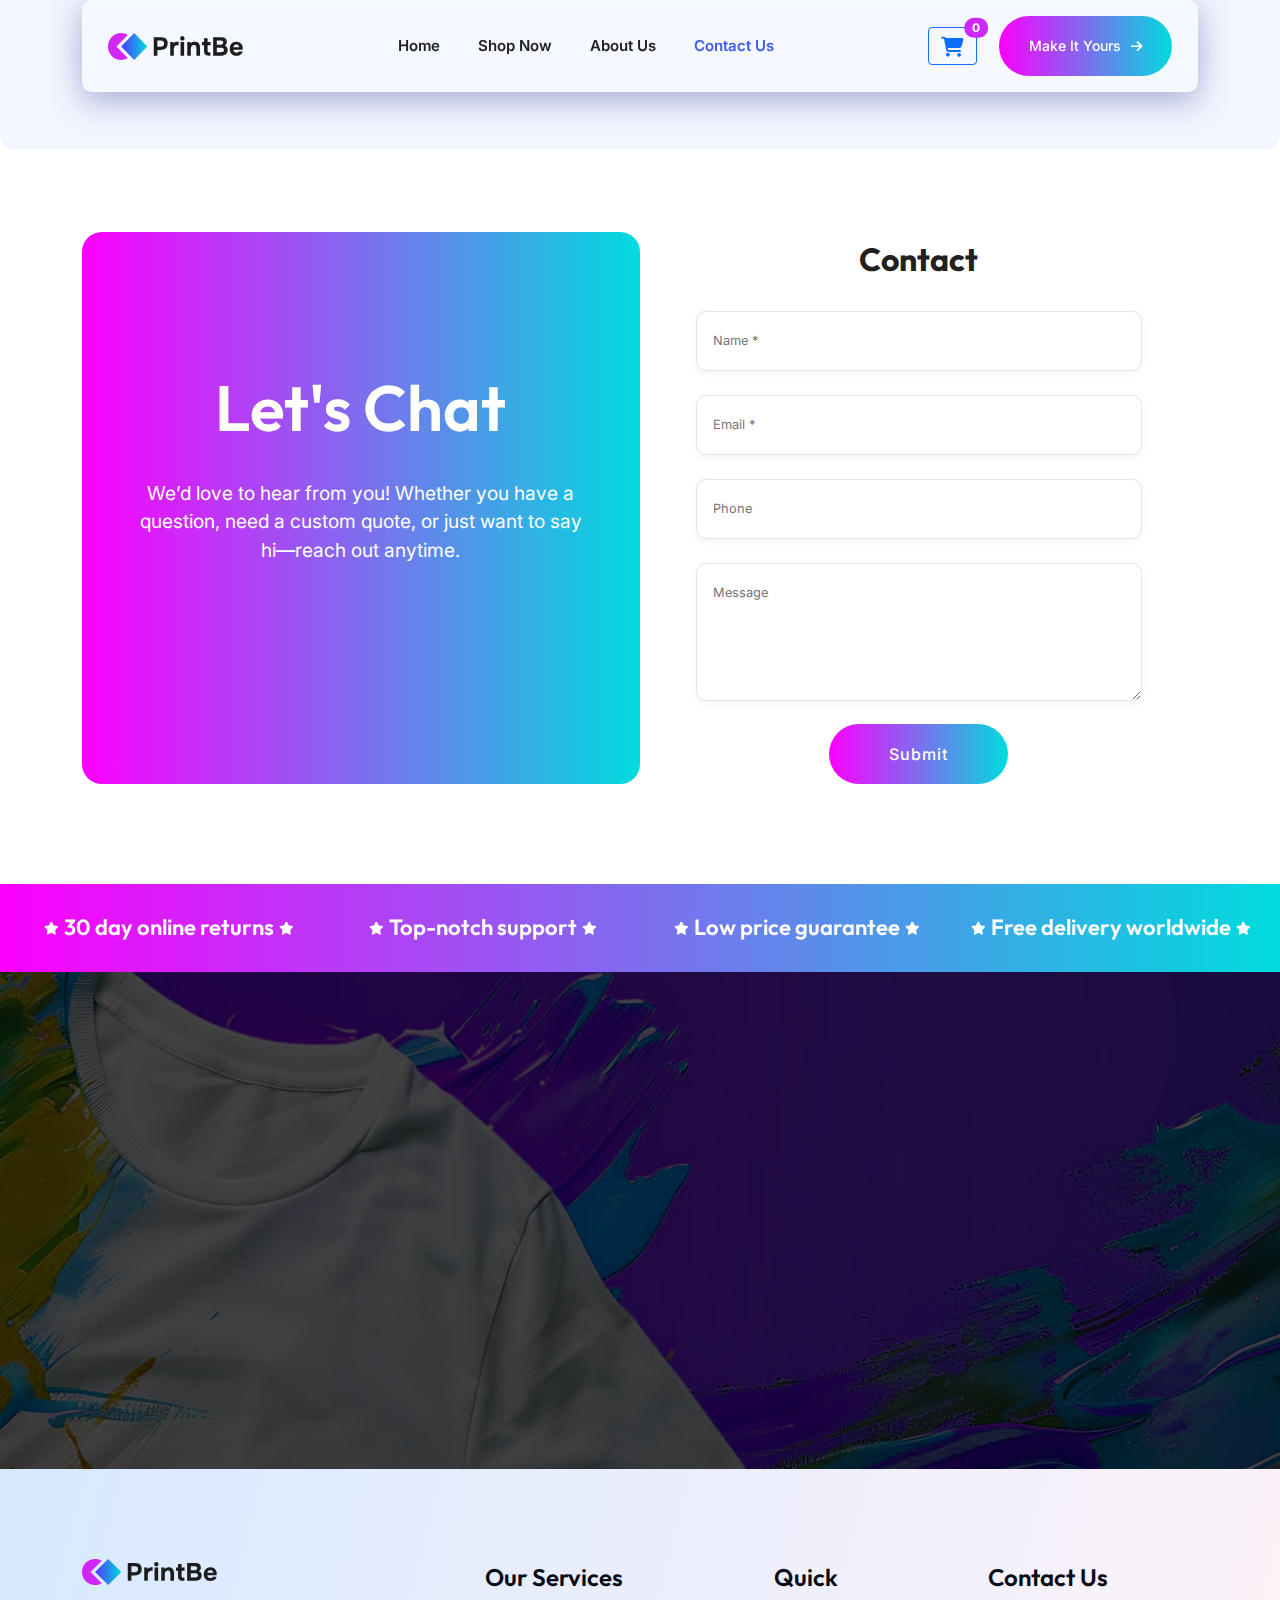
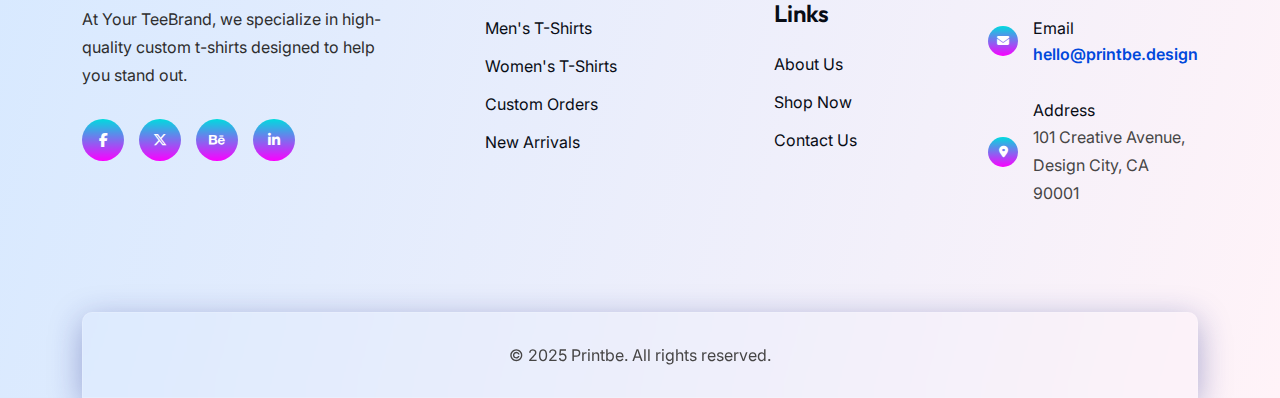
<file: contact-us.html>
<!DOCTYPE html>
<html lang="en">
  <head>
    <meta charset="UTF-8" />
    <meta http-equiv="X-UA-Compatible" content="IE=edge" />
    <meta name="viewport" content="width=device-width, initial-scale=1" />
    <title>Printbe</title>
    <link rel="icon" type="image/png" href="./assets/images/favicon.png" />
    <link rel="stylesheet" href="https://cdnjs.cloudflare.com/ajax/libs/font-awesome/6.7.2/css/all.min.css"
    />
    <link rel="stylesheet" href="assets/css/bootstrap.min.css" />
    <link rel="stylesheet" href="assets/css/slick.css" />
    <link rel="stylesheet" href="./assets/css/custom-style.css" />
    <link rel="stylesheet" href="./assets/css/responsive.css" />
    <style>
      .header__area {
        background: #f2f6ff;
        min-height: 150px;
        border-radius: 0 0px 16px 16px;
      }
      .inner_body_area {
        padding-bottom: 0px;
      }
    </style>
  </head>

  <body>
      <!-- Header Area Start -->
    <header class="header__area">
      <div class="header__sticky">
        <div class="container">
          <div class="header__area-menubar">
            <div class="header__area-menubar-left">
              <div class="header__area-menubar-left-logo">
                <a href="index.html"
                  ><img class="dark-n" src="./assets/images/logo.svg" alt=""
                /></a>
              </div>
            </div>
<span class="clicknav" onclick="openNav()">&#9776;</span>
            <div class="header__area-menubar-center">
              <div class="header__area-menubar-center-menu menu-responsive">
                <ul id="mobilemenu">
                  <li><a href="index.html">Home </a></li>
                  <li>
                    <a href="shop.html">Shop Now </a>
                  </li>
                  <li>
                    <a href="about-us.html">About Us </a>
                  </li>
                  <li class="active"><a href="contact-us.html">Contact Us</a></li>
                </ul>
              </div>
            </div>
            <div class="header__area-menubar-right">
              <div class="header__area-menubar-right-box">
                <div class="header__area-menubar-right-box-btn">
                  <a
                    href="cart.html"
                    class="btn btn-outline-primary position-relative cart_icon"
                  >
                    <i class="fa fa-shopping-cart fs-5"></i>
                     <span
                      id="cart-count"
                      class="position-absolute top-0 start-100 translate-middle badge rounded-pill bg-danger"
                      >0</span
                    >
                  </a>
                  <a class="btn-one" href="shop.html"
                    >Make It Yours<i class="fas fa-arrow-right"></i
                  ></a>
                </div>
              </div>
              <div class="responsive-menu_popup-icon sidebar-menu-show-hide">
                <i class="fas fa-bars"></i>
              </div>
            </div>
          </div>
        </div>
      </div>
      <div id="mySidenav" class="sidenav">
  <a href="javascript:void(0)" class="closebtn" onclick="closeNav()">&times;</a>
  <a href="index.html">Home</a>
  <a href="shop.html">Shop Now</a>
  <a href="about-us.html">About Us</a>
  <a href="contact-us.html">Contact Us</a>
</div>
    </header>
    <!-- Header Area End -->

    <main class="inner_body_area">
      <!-- Contact Us start -->
      <div class="container contact_us_area">
        <div class="form-container">
          <div class="left-container">
            <div class="left-inner-container">
              <h1>Let's Chat</h1>
              <p>
                We’d love to hear from you! Whether you have a question, need a
                custom quote, or just want to say hi—reach out anytime.
              </p>
              <br />
            </div>
          </div>
          <div class="right-container">
            <div class="right-inner-container">
              <form id="contactForm">
                <h2 class="lg-view">Contact</h2>
                <h2 class="sm-view">Let's Chat</h2>

                <input type="text" placeholder="Name *" required />
                <input type="email" placeholder="Email *" required />
                <input type="tel" placeholder="Phone" />
                <textarea rows="4" placeholder="Message"></textarea>
                <button type="submit">Submit</button>
              </form>

              <p
                id="feedbackMessage"
                style="
                  display: none;
                  color: #545454;
                  margin-top: 20px;
                  font-weight: bold;
                "
              >
                Thank you for your message! We'll be in touch soon.
              </p>

              <script>
                const form = document.getElementById("contactForm");
                const feedback = document.getElementById("feedbackMessage");

                form.addEventListener("submit", function (e) {
                  e.preventDefault(); // Stop default form action

                  // Hide the form
                  form.style.display = "none";

                  // Show the thank you message
                  feedback.style.display = "block";
                });
              </script>
            </div>
          </div>
        </div>
      </div>
      <!-- Contact Us end -->

      <!-- partner slider strip start -->
      <div class="horizontal-scroll blue_bg">
        <div class="container-fluid">
          <div class="row">
            <div class="horizontal-scroll-slider">
              <div class="horizontal-scroll-single-item">
                <div class="horizontal-scroll-icon">
                  <i class="fas fa-star"></i>
                </div>
                <h3>Free delivery worldwide</h3>
                <div class="horizontal-scroll-icon">
                  <i class="fas fa-star"></i>
                </div>
              </div>
              <div class="horizontal-scroll-single-item">
                <div class="horizontal-scroll-icon">
                  <i class="fas fa-star"></i>
                </div>
                <h3>30 day online returns</h3>
                <div class="horizontal-scroll-icon">
                  <i class="fas fa-star"></i>
                </div>
              </div>
              <div class="horizontal-scroll-single-item">
                <div class="horizontal-scroll-icon">
                  <i class="fas fa-star"></i>
                </div>
                <h3>Top-notch support</h3>
                <div class="horizontal-scroll-icon">
                  <i class="fas fa-star"></i>
                </div>
              </div>
              <div class="horizontal-scroll-single-item">
                <div class="horizontal-scroll-icon">
                  <i class="fas fa-star"></i>
                </div>
                <h3>Low price guarantee</h3>
                <div class="horizontal-scroll-icon">
                  <i class="fas fa-star"></i>
                </div>
              </div>
              <div class="horizontal-scroll-single-item">
                <div class="horizontal-scroll-icon">
                  <i class="fas fa-star"></i>
                </div>
                <h3>Free delivery worldwide</h3>
                <div class="horizontal-scroll-icon">
                  <i class="fas fa-star"></i>
                </div>
              </div>
              <div class="horizontal-scroll-single-item">
                <div class="horizontal-scroll-icon">
                  <i class="fas fa-star"></i>
                </div>
                <h3>30 day online returns</h3>
                <div class="horizontal-scroll-icon">
                  <i class="fas fa-star"></i>
                </div>
              </div>
              <div class="horizontal-scroll-single-item">
                <div class="horizontal-scroll-icon">
                  <i class="fas fa-star"></i>
                </div>
                <h3>Top-notch support</h3>
                <div class="horizontal-scroll-icon">
                  <i class="fas fa-star"></i>
                </div>
              </div>
              <div class="horizontal-scroll-single-item">
                <div class="horizontal-scroll-icon">
                  <i class="fas fa-star"></i>
                </div>
                <h3>Low price guarantee</h3>
                <div class="horizontal-scroll-icon">
                  <i class="fas fa-star"></i>
                </div>
              </div>
            </div>
          </div>
        </div>
      </div>
      <!-- partner slider strip end -->

      <!-- Subscribe section Start -->
      <section class="subscribe">
        <div
          class="subscribe__one"
          style="background-image: url('assets/images/subscribe-bg1.jpg')"
        >
          <div class="container">
            <div class="row justify-content-center">
              <div class="col-xl-7 col-lg-8">
                <div class="subscribe__one-title text-center">
                  <h2>
                    What you wear should <span> speak before you do.</span>
                  </h2>
                  <a
                    href="contact-us.html"
                    class="btn-one mx-auto d-table mt-5"
                  >
                    Connect with Us
                    <i class="fas fa-arrow-right"></i>
                  </a>
                </div>
              </div>
            </div>
          </div>
        </div>
      </section>
      <!-- Subscribe section End -->
    </main>
    <!-- Footer Start -->
    <footer>
      <div class="footer__one">
        <div class="container">
          <div class="footer-wrapper">
            <!-- About Section -->
            <div class="footer__one-widget">
              <div class="footer__one-widget-about">
                <a href="index.html"
                  ><img src="assets/images/logo.svg" alt="Printbe Logo"
                /></a>
                <p>
                  At Your TeeBrand, we specialize in high-quality custom
                  t-shirts designed to help you stand out.
                </p>
                <div class="social">
                  <a href="https://facebook.com" target="_blank"
                    ><i class="fab fa-facebook-f"></i
                  ></a>
                  <a href="https://x.com" target="_blank"
                    ><i class="fa-brands fa-x-twitter"></i
                  ></a>
                  <a href="https://behance.net" target="_blank"
                    ><i class="fab fa-behance"></i
                  ></a>
                  <a href="https://linkedin.com" target="_blank"
                    ><i class="fab fa-linkedin-in"></i
                  ></a>
                </div>
              </div>
            </div>

            <!-- Services -->
            <div class="footer__one-widget">
              <h5>Our Services</h5>
              <div class="footer__one-widget-solution">
                <ul>
                  <li><a href="shop.html">Men's T-Shirts</a></li>
                  <li><a href="shop.html">Women's T-Shirts</a></li>
                  <li><a href="shop.html">Custom Orders</a></li>
                  <li><a href="shop.html">New Arrivals</a></li>
                </ul>
              </div>
            </div>

            <!-- Quick Links -->
            <div class="footer__one-widget">
              <h5>Quick Links</h5>
              <div class="footer__one-widget-solution">
                <ul>
                  <li><a href="about-us.html">About Us</a></li>
                  <li><a href="shop.html">Shop Now</a></li>
                  <li><a href="contact-us.html">Contact Us</a></li>
                </ul>
              </div>
            </div>

            <!-- Contact Info -->
            <div class="footer__one-widget">
              <h5>Contact Us</h5>
              <div class="footer__one-widget-contact-info">
                <div class="footer__one-widget-contact-info-item">
                  <div class="footer__one-widget-contact-info-item-icon">
                    <i class="fa-solid fa-envelope"></i>
                  </div>
                  <div class="footer__one-widget-contact-info-item-txt">
                    <span>Email</span>
                    <a href="mailto:hello@printbe.design"
                      >hello@printbe.design</a
                    >
                  </div>
                </div>
                <div class="footer__one-widget-contact-info-item">
                  <div class="footer__one-widget-contact-info-item-icon">
                    <i class="fa-solid fa-location-dot"></i>
                  </div>
                  <div class="footer__one-widget-contact-info-item-txt">
                    <span>Address</span>
                    <p>101 Creative Avenue, Design City, CA 90001</p>
                  </div>
                </div>
              </div>
            </div>
          </div>
        </div>

        <!-- Copyright -->
        <div class="copyright__one">
          <div class="container">
            <div
              class="row justify-content-center copyright__one-container-area"
            >
              <div class="copyright__one-left text-center">
                <p>© 2025 Printbe. All rights reserved.</p>
              </div>
            </div>
          </div>
        </div>
      </div>
    </footer>
    <!-- Footer End -->

     <!-- JS -->
<script src="assets/js/jquery-3.7.1.min.js"></script>
<script src="assets/js/gsap.min.js"></script>
<script src="assets/js/ScrollTrigger.min.js"></script>
<script src="assets/js/swiper-bundle.min.js"></script>
<script src="assets/js/slick.min.js"></script>
<script src="assets/js/custom.js"></script>
<script src="assets/js/updateCart.js"></script>
</body>
</html>
</file>
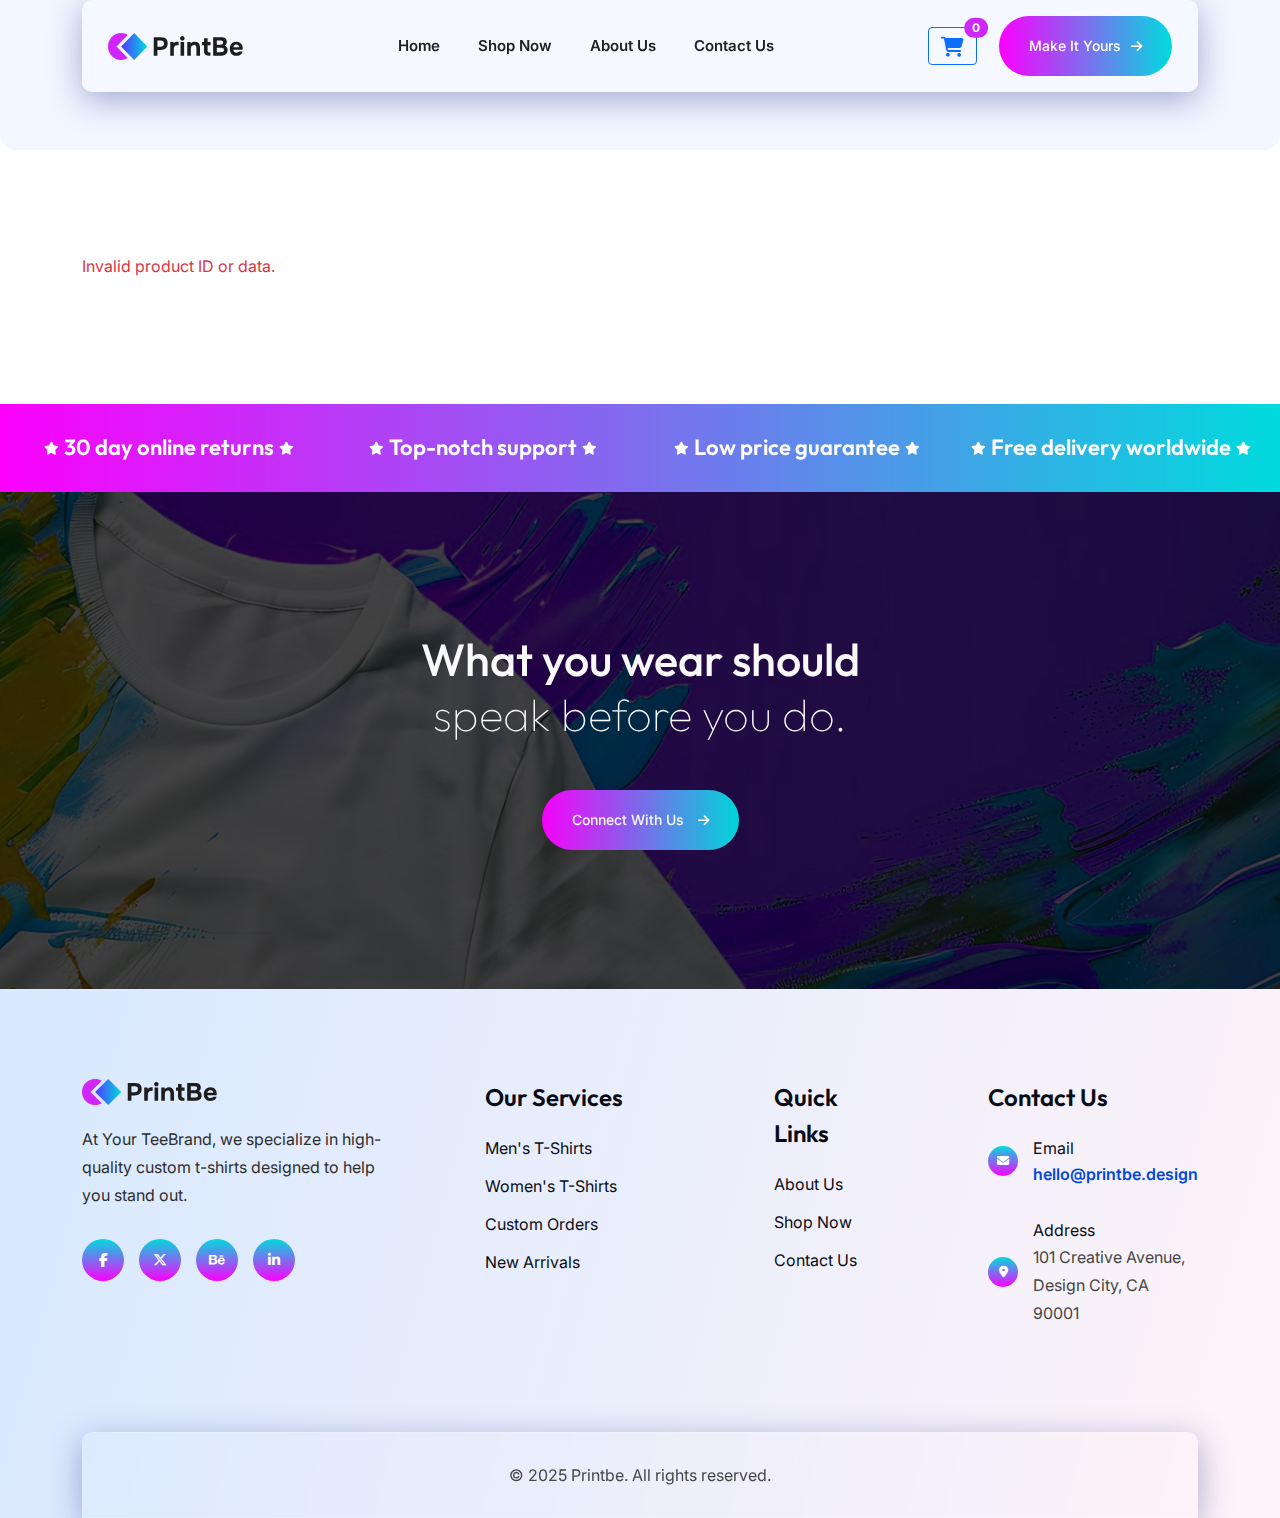
<file: product-details.html>
<!DOCTYPE html>
<html lang="en">
  <head>
    <meta charset="UTF-8" />
    <meta http-equiv="X-UA-Compatible" content="IE=edge" />
    <meta name="viewport" content="width=device-width, initial-scale=1" />
    <title>Printbe</title>
    <link rel="icon" type="image/png" href="./assets/images/favicon.png" />
    <link rel="stylesheet" href="https://cdnjs.cloudflare.com/ajax/libs/font-awesome/6.7.2/css/all.min.css"
    />
    <link rel="stylesheet" href="assets/css/bootstrap.min.css" />
    <link rel="stylesheet" href="assets/css/slick.css" />
    <link rel="stylesheet" href="./assets/css/custom-style.css" />
    <link rel="stylesheet" href="./assets/css/responsive.css" />
    <style>
      .header__area {
    background: #F2F6FF;
    min-height: 150px;
    border-radius: 0 0px 16px 16px;
}
    </style>
</head>
</head>
<body>

     <!-- Header Area Start -->
    <header class="header__area">
      <div class="header__sticky">
        <div class="container">
          <div class="header__area-menubar">
            <div class="header__area-menubar-left">
              <div class="header__area-menubar-left-logo">
                <a href="index.html"
                  ><img class="dark-n" src="./assets/images/logo.svg" alt=""
                /></a>
              </div>
            </div>
<span class="clicknav" onclick="openNav()">&#9776;</span>
            <div class="header__area-menubar-center">
              <div class="header__area-menubar-center-menu menu-responsive">
                <ul id="mobilemenu">
                  <li><a href="index.html">Home </a></li>
                  <li>
                    <a href="shop.html">Shop Now </a>
                  </li>
                  <li>
                    <a href="about-us.html">About Us </a>
                  </li>
                  <li><a href="contact-us.html">Contact Us</a></li>
                </ul>
              </div>
            </div>
            <div class="header__area-menubar-right">
              <div class="header__area-menubar-right-box">
                <div class="header__area-menubar-right-box-btn">
                  <a
                    href="cart.html"
                    class="btn btn-outline-primary position-relative cart_icon"
                  >
                    <i class="fa fa-shopping-cart fs-5"></i>
                     <span
                      id="cart-count"
                      class="position-absolute top-0 start-100 translate-middle badge rounded-pill bg-danger"
                      >0</span
                    >
                  </a>
                  <a class="btn-one" href="shop.html"
                    >Make It Yours<i class="fas fa-arrow-right"></i
                  ></a>
                </div>
              </div>
              <div class="responsive-menu_popup-icon sidebar-menu-show-hide">
                <i class="fas fa-bars"></i>
              </div>
            </div>
          </div>
        </div>
      </div>
      <div id="mySidenav" class="sidenav">
  <a href="javascript:void(0)" class="closebtn" onclick="closeNav()">&times;</a>
  <a href="index.html">Home</a>
  <a href="shop.html">Shop Now</a>
  <a href="about-us.html">About Us</a>
  <a href="contact-us.html">Contact Us</a>
</div>
    </header>
    <!-- Header Area End -->
<main class="inner_body_area">
<div class="container pro_container" id="product-container">
  <!-- Dynamic product content will be injected here -->
</div>
</main>

   <!-- partner slider strip start -->
<div class="horizontal-scroll blue_bg">
<div class="container-fluid">
    <div class="row">
        <div class="horizontal-scroll-slider">
            <div class="horizontal-scroll-single-item">
                <div class="horizontal-scroll-icon"> <i class="fas fa-star"></i> </div>
                <h3>Free delivery worldwide</h3>
                <div class="horizontal-scroll-icon"> <i class="fas fa-star"></i> </div>
            </div>
            <div class="horizontal-scroll-single-item">
                <div class="horizontal-scroll-icon"> <i class="fas fa-star"></i> </div>
                <h3>30 day online returns</h3>
                <div class="horizontal-scroll-icon"> <i class="fas fa-star"></i> </div>
            </div>
            <div class="horizontal-scroll-single-item">
                <div class="horizontal-scroll-icon"> <i class="fas fa-star"></i> </div>
                <h3>Top-notch support</h3>
                <div class="horizontal-scroll-icon"> <i class="fas fa-star"></i> </div>
            </div>
            <div class="horizontal-scroll-single-item">
                <div class="horizontal-scroll-icon"> <i class="fas fa-star"></i> </div>
                <h3>Low price guarantee</h3>
                <div class="horizontal-scroll-icon"> <i class="fas fa-star"></i> </div>
            </div>
            <div class="horizontal-scroll-single-item">
                <div class="horizontal-scroll-icon"> <i class="fas fa-star"></i> </div>
                <h3>Free delivery worldwide</h3>
                <div class="horizontal-scroll-icon"> <i class="fas fa-star"></i> </div>
            </div>
            <div class="horizontal-scroll-single-item">
                <div class="horizontal-scroll-icon"> <i class="fas fa-star"></i> </div>
                <h3>30 day online returns</h3>
                <div class="horizontal-scroll-icon"> <i class="fas fa-star"></i> </div>
            </div>
            <div class="horizontal-scroll-single-item">
                <div class="horizontal-scroll-icon"> <i class="fas fa-star"></i> </div>
                <h3>Top-notch support</h3>
                <div class="horizontal-scroll-icon"> <i class="fas fa-star"></i> </div>
            </div>
            <div class="horizontal-scroll-single-item">
                <div class="horizontal-scroll-icon"> <i class="fas fa-star"></i> </div>
                <h3>Low price guarantee</h3>
                <div class="horizontal-scroll-icon"> <i class="fas fa-star"></i> </div>
            </div>
        </div>
    </div>
</div>
</div>
<!-- partner slider strip end -->

<!-- Subscribe section Start -->
    <section class="subscribe">
        <div class="subscribe__one" style="background-image: url('assets/images/subscribe-bg1.jpg');">
            <div class="container">
                <div class="row justify-content-center">
                    <div class="col-xl-7 col-lg-8">
                        <div class="subscribe__one-title text-center">
                            <h2>What you wear should <span> speak before you do.</span></h2>
                            <a href="contact-us.html" class="btn-one mx-auto d-table mt-5">
                               Connect with Us
                                <i class="fas fa-arrow-right"></i>
                            </a>
                        </div>
                    </div>
                </div>
            </div>
        </div>
    </section>
<!-- Subscribe section End -->

<!-- Footer Start -->
     <footer>
      <div class="footer__one">
        <div class="container">
          <div class="footer-wrapper">
            <!-- About Section -->
            <div class="footer__one-widget">
              <div class="footer__one-widget-about">
                <a href="index.html"
                  ><img src="assets/images/logo.svg" alt="Printbe Logo"
                /></a>
                <p>
                  At Your TeeBrand, we specialize in high-quality custom
                  t-shirts designed to help you stand out.
                </p>
                <div class="social">
                  <a href="https://facebook.com" target="_blank"
                    ><i class="fab fa-facebook-f"></i
                  ></a>
                  <a href="https://x.com" target="_blank"
                    ><i class="fa-brands fa-x-twitter"></i
                  ></a>
                  <a href="https://behance.net" target="_blank"
                    ><i class="fab fa-behance"></i
                  ></a>
                  <a href="https://linkedin.com" target="_blank"
                    ><i class="fab fa-linkedin-in"></i
                  ></a>
                </div>
              </div>
            </div>

            <!-- Services -->
            <div class="footer__one-widget">
              <h5>Our Services</h5>
              <div class="footer__one-widget-solution">
                <ul>
                  <li><a href="shop.html">Men's T-Shirts</a></li>
                  <li><a href="shop.html">Women's T-Shirts</a></li>
                  <li><a href="shop.html">Custom Orders</a></li>
                  <li><a href="shop.html">New Arrivals</a></li>
                </ul>
              </div>
            </div>

            <!-- Quick Links -->
            <div class="footer__one-widget">
              <h5>Quick Links</h5>
              <div class="footer__one-widget-solution">
                <ul>
                  <li><a href="about-us.html">About Us</a></li>
                  <li><a href="shop.html">Shop Now</a></li>
                  <li><a href="contact-us.html">Contact Us</a></li>
                </ul>
              </div>
            </div>

            <!-- Contact Info -->
            <div class="footer__one-widget">
              <h5>Contact Us</h5>
              <div class="footer__one-widget-contact-info">
                <div class="footer__one-widget-contact-info-item">
                  <div class="footer__one-widget-contact-info-item-icon">
                    <i class="fa-solid fa-envelope"></i>
                  </div>
                  <div class="footer__one-widget-contact-info-item-txt">
                    <span>Email</span>
                    <a href="mailto:hello@printbe.design"
                      >hello@printbe.design</a
                    >
                  </div>
                </div>
                <div class="footer__one-widget-contact-info-item">
                  <div class="footer__one-widget-contact-info-item-icon">
                    <i class="fa-solid fa-location-dot"></i>
                  </div>
                  <div class="footer__one-widget-contact-info-item-txt">
                    <span>Address</span>
                    <p>101 Creative Avenue, Design City, CA 90001</p>
                  </div>
                </div>
              </div>
            </div>
          </div>
        </div>

        <!-- Copyright -->
        <div class="copyright__one">
          <div class="container">
            <div
              class="row justify-content-center copyright__one-container-area"
            >
              <div class="copyright__one-left text-center">
                <p>© 2025 Printbe. All rights reserved.</p>
              </div>
            </div>
          </div>
        </div>
      </div>
    </footer>
<!-- Footer End -->
<!-- JS -->
<script src="assets/js/jquery-3.7.1.min.js"></script>
<script src="assets/js/gsap.min.js"></script>
<script src="assets/js/ScrollTrigger.min.js"></script>
<script src="assets/js/swiper-bundle.min.js"></script>
<script src="assets/js/slick.min.js"></script>
<script src="assets/js/custom.js"></script>
<script src="assets/js/products.js"></script>
<script src="assets/js/productDetails.js"></script>
</body>
</html>
</file>
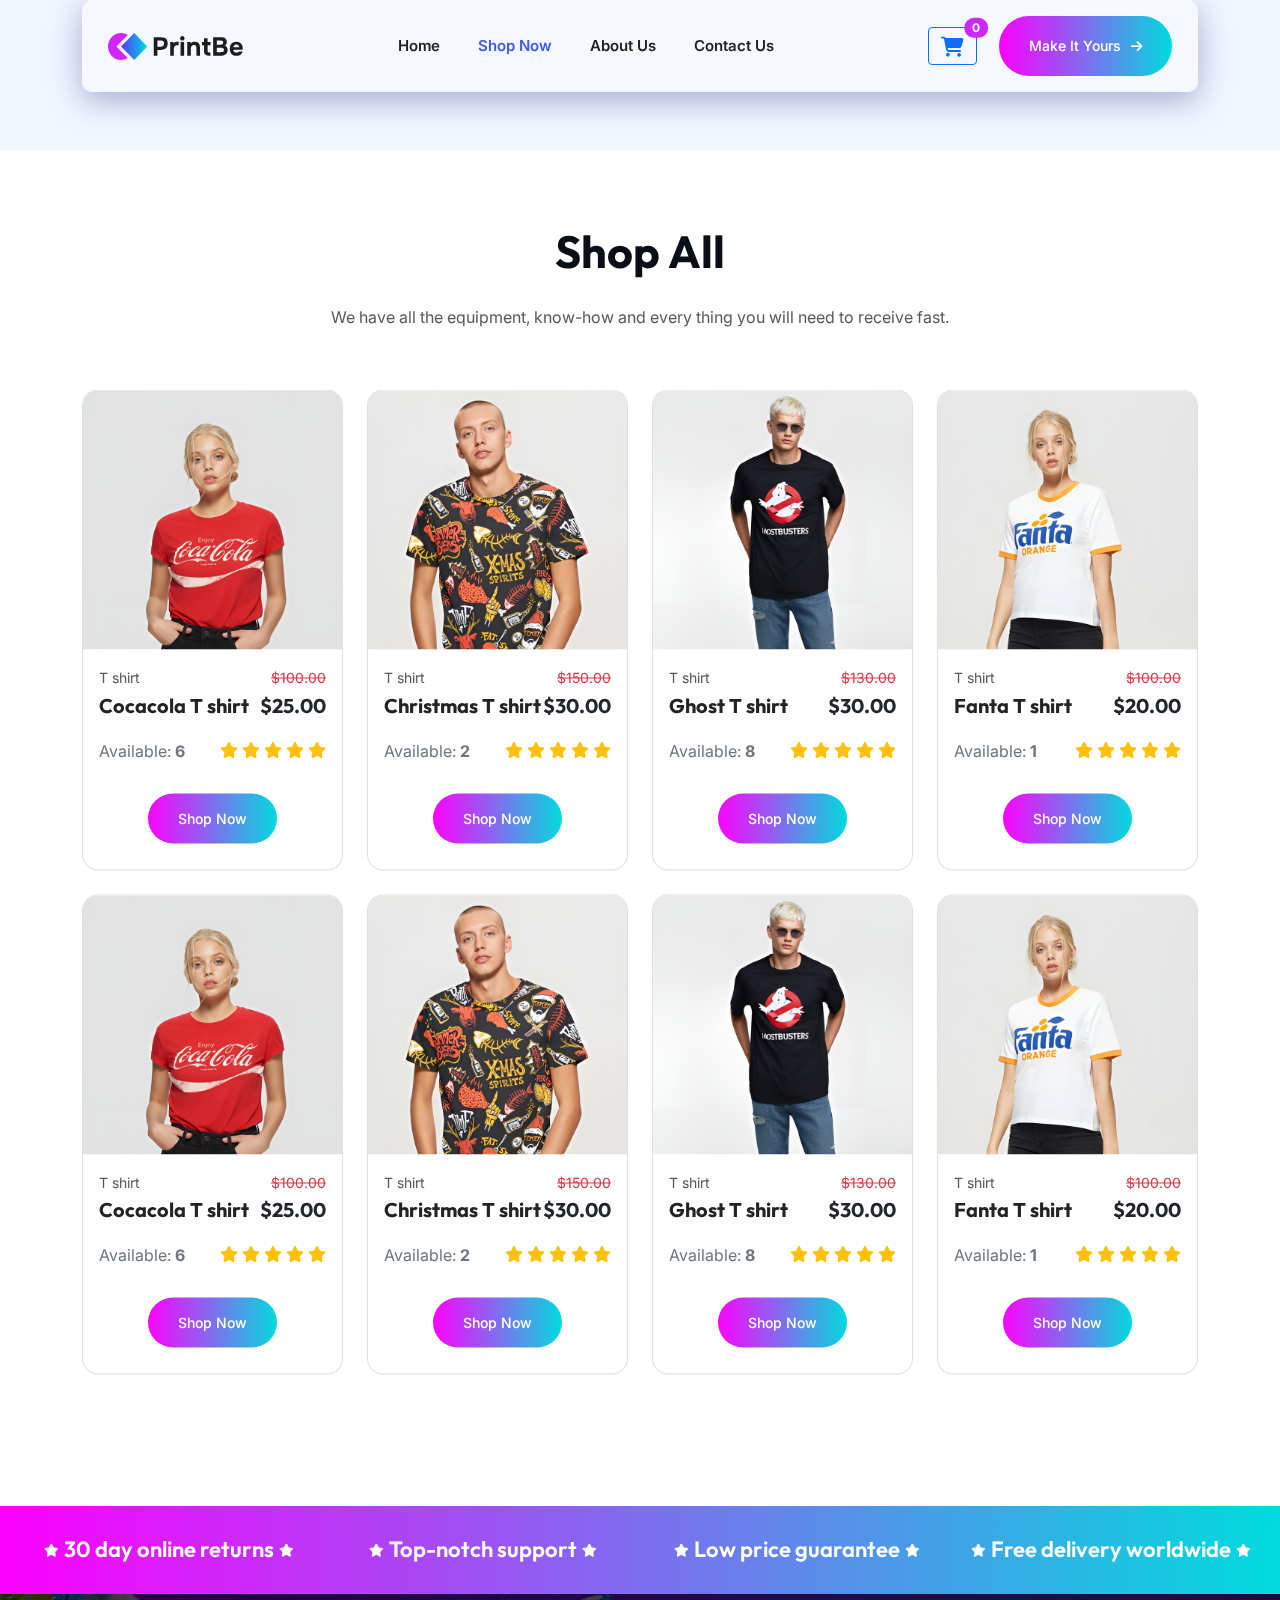
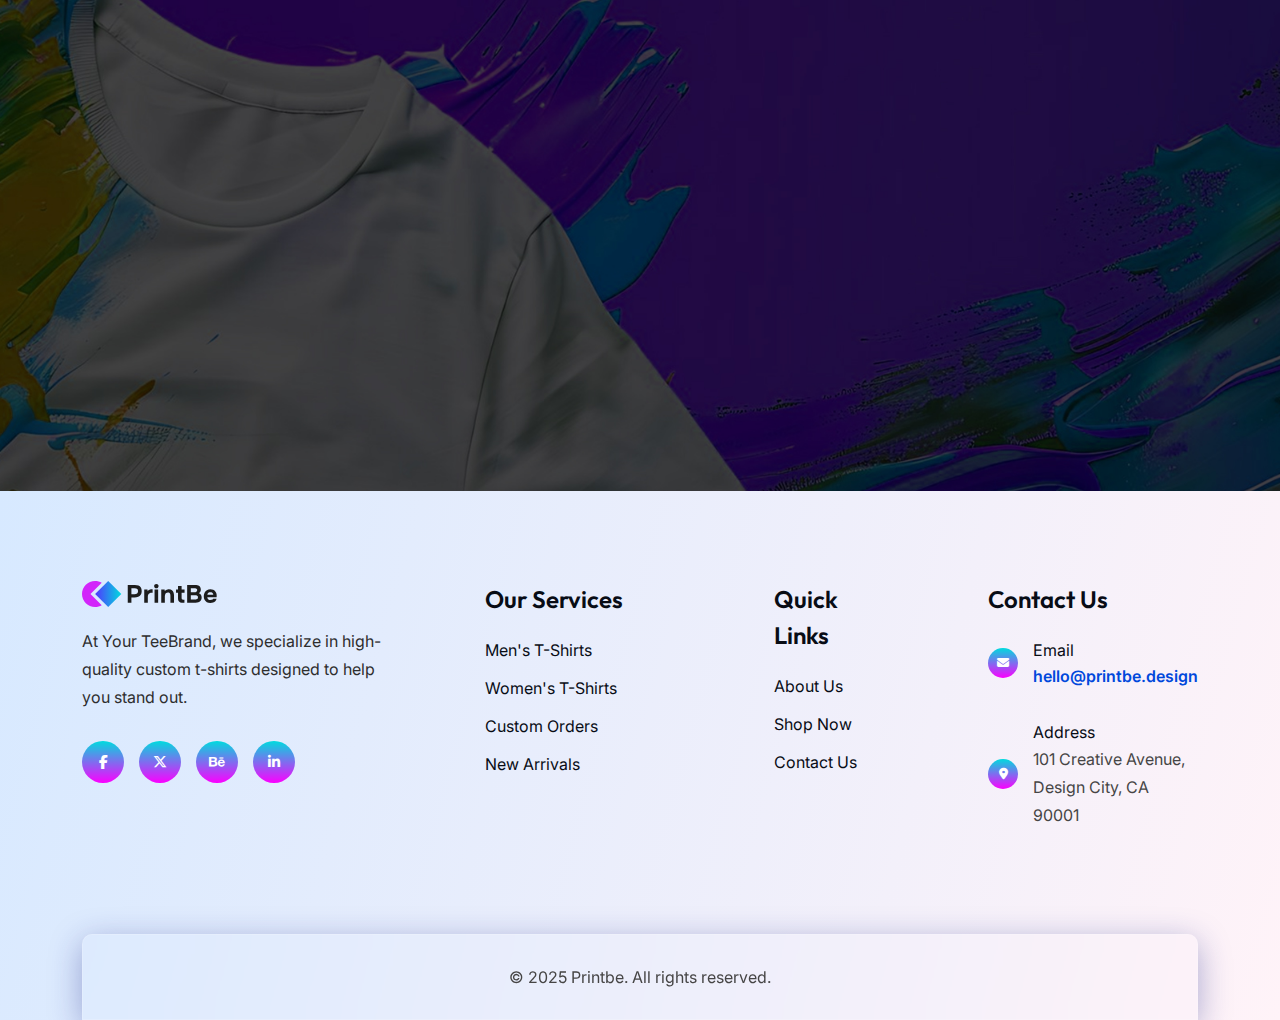
<file: shop.html>
<!DOCTYPE html>
<html lang="en">
  <head>
    <meta charset="UTF-8" />
    <meta http-equiv="X-UA-Compatible" content="IE=edge" />
    <meta name="viewport" content="width=device-width, initial-scale=1" />
    <title>Printbe</title>
    <link rel="icon" type="image/png" href="./assets/images/favicon.png" />
    <link rel="stylesheet" href="https://cdnjs.cloudflare.com/ajax/libs/font-awesome/6.7.2/css/all.min.css"
    />
    <link rel="stylesheet" href="assets/css/bootstrap.min.css" />
    <link rel="stylesheet" href="assets/css/slick.css" />
    <link rel="stylesheet" href="./assets/css/custom-style.css" />
    <link rel="stylesheet" href="./assets/css/responsive.css" />
    <style>
      .header__area {
        background: #f2f6ff;
        min-height: 150px;
      }
    </style>
  </head>

  <body>
   <!-- Header Area Start -->
    <header class="header__area">
      <div class="header__sticky">
        <div class="container">
          <div class="header__area-menubar">
            <div class="header__area-menubar-left">
              <div class="header__area-menubar-left-logo">
                <a href="index.html"
                  ><img class="dark-n" src="./assets/images/logo.svg" alt=""
                /></a>
              </div>
            </div>
<span class="clicknav" onclick="openNav()">&#9776;</span>
            <div class="header__area-menubar-center">
              <div class="header__area-menubar-center-menu menu-responsive">
                <ul id="mobilemenu">
                  <li><a href="index.html">Home </a></li>
                  <li class="active">
                    <a href="shop.html">Shop Now </a>
                  </li>
                  <li>
                    <a href="about-us.html">About Us </a>
                  </li>
                  <li><a href="contact-us.html">Contact Us</a></li>
                </ul>
              </div>
            </div>
            <div class="header__area-menubar-right">
              <div class="header__area-menubar-right-box">
                <div class="header__area-menubar-right-box-btn">
                  <a
                    href="cart.html"
                    class="btn btn-outline-primary position-relative cart_icon"
                  >
                    <i class="fa fa-shopping-cart fs-5"></i>
                     <span
                      id="cart-count"
                      class="position-absolute top-0 start-100 translate-middle badge rounded-pill bg-danger"
                      >0</span
                    >
                  </a>
                  <a class="btn-one" href="shop.html"
                    >Make It Yours<i class="fas fa-arrow-right"></i
                  ></a>
                </div>
              </div>
              <div class="responsive-menu_popup-icon sidebar-menu-show-hide">
                <i class="fas fa-bars"></i>
              </div>
            </div>
          </div>
        </div>
      </div>
      <div id="mySidenav" class="sidenav">
  <a href="javascript:void(0)" class="closebtn" onclick="closeNav()">&times;</a>
  <a href="index.html">Home</a>
  <a href="shop.html">Shop Now</a>
  <a href="about-us.html">About Us</a>
  <a href="contact-us.html">Contact Us</a>
</div>
    </header>
    <!-- Header Area End -->

    <!-- SHop section start -->
    <section class="pricing shop_padding">
      <div class="container">
        <div class="services-section-title text-center mb-50 design-plans">
          <h2>Shop All</h2>
          <p class="sub-hd mt-4">
            We have all the equipment, know-how and every thing you will need to
            receive fast.
          </p>
        </div>
      </div>

      <div class="container py-2">
        <div class="row plan_cards">
          <div class="col-md-12 col-lg-4 col-xl-3 mb-4">
            <div class="card">
              <a href="product-details.html?id=1">
                <img
                  src="assets/images/coca-cola_t-shirt.jpg"
                  class="card-img-top"
                  alt="Cocacola Tshirt"
                />
                <div class="card-body">
                  <div class="d-flex justify-content-between">
                    <p class="small">T shirt</p>
                    <p class="small text-danger"><s>$100.00</s></p>
                  </div>
                  <div class="d-flex justify-content-between mb-3">
                    <h5 class="mb-0">Cocacola T shirt</h5>
                    <h5 class="text-dark mb-0">$25.00</h5>
                  </div>
                  <div class="d-flex justify-content-between mb-2">
                    <p class="text-muted mb-0">
                      Available: <span class="fw-bold">6</span>
                    </p>
                    <div class="ms-auto text-warning">
                      <i class="fa fa-star"></i>
                      <i class="fa fa-star"></i>
                      <i class="fa fa-star"></i>
                      <i class="fa fa-star"></i>
                      <i class="fa fa-star"></i>
                    </div>
                  </div>
                  <span class="btn-one">Shop Now</span>
                </div>
              </a>
            </div>
          </div>
          <div class="col-md-12 col-lg-4 col-xl-3 mb-4">
            <div class="card">
              <a href="product-details.html?id=2">
                <img
                  src="assets/images/t-shirt_with_all_over_christmas.jpg"
                  class="card-img-top"
                  alt="Tshirt"
                />
                <div class="card-body">
                  <div class="d-flex justify-content-between">
                    <p class="small">T shirt</p>
                    <p class="small text-danger"><s>$150.00</s></p>
                  </div>
                  <div class="d-flex justify-content-between mb-3">
                    <h5 class="mb-0">Christmas T shirt</h5>
                    <h5 class="text-dark mb-0">$30.00</h5>
                  </div>
                  <div class="d-flex justify-content-between mb-2">
                    <p class="text-muted mb-0">
                      Available: <span class="fw-bold">2</span>
                    </p>
                    <div class="ms-auto text-warning">
                      <i class="fa fa-star"></i>
                      <i class="fa fa-star"></i>
                      <i class="fa fa-star"></i>
                      <i class="fa fa-star"></i>
                      <i class="fa fa-star"></i>
                    </div>
                  </div>
                  <span class="btn-one">Shop Now</span>
                </div>
              </a>
            </div>
          </div>
          <div class="col-md-12 col-lg-4 col-xl-3 mb-4">
            <div class="card">
              <a href="product-details.html?id=3">
                <img
                  src="assets/images/ghostbusters_t-shirt.jpg"
                  class="card-img-top"
                  alt="Tshirt"
                />
                <div class="card-body">
                  <div class="d-flex justify-content-between">
                    <p class="small">T shirt</p>
                    <p class="small text-danger"><s>$130.00</s></p>
                  </div>
                  <div class="d-flex justify-content-between mb-3">
                    <h5 class="mb-0">Ghost T shirt</h5>
                    <h5 class="text-dark mb-0">$30.00</h5>
                  </div>
                  <div class="d-flex justify-content-between mb-2">
                    <p class="text-muted mb-0">
                      Available: <span class="fw-bold">8</span>
                    </p>
                    <div class="ms-auto text-warning">
                      <i class="fa fa-star"></i>
                      <i class="fa fa-star"></i>
                      <i class="fa fa-star"></i>
                      <i class="fa fa-star"></i>
                      <i class="fa fa-star"></i>
                    </div>
                  </div>
                  <span class="btn-one">Shop Now</span>
                </div>
              </a>
            </div>
          </div>
          <div class="col-md-12 col-lg-4 col-xl-3 mb-4">
            <div class="card">
              <a href="product-details.html?id=4">
                <img
                  src="assets/images/fanta_logo_t-shirt.jpg"
                  class="card-img-top"
                  alt="Tshirt"
                />
                <div class="card-body">
                  <div class="d-flex justify-content-between">
                    <p class="small">T shirt</p>
                    <p class="small text-danger"><s>$100.00</s></p>
                  </div>
                  <div class="d-flex justify-content-between mb-3">
                    <h5 class="mb-0">Fanta T shirt</h5>
                    <h5 class="text-dark mb-0">$20.00</h5>
                  </div>
                  <div class="d-flex justify-content-between mb-2">
                    <p class="text-muted mb-0">
                      Available: <span class="fw-bold">1</span>
                    </p>
                    <div class="ms-auto text-warning">
                      <i class="fa fa-star"></i>
                      <i class="fa fa-star"></i>
                      <i class="fa fa-star"></i>
                      <i class="fa fa-star"></i>
                      <i class="fa fa-star"></i>
                    </div>
                  </div>
                  <span class="btn-one">Shop Now</span>
                </div>
              </a>
            </div>
          </div>
          <div class="col-md-12 col-lg-4 col-xl-3 mb-4">
            <div class="card">
              <a href="product-details.html?id=1">
                <img
                  src="assets/images/coca-cola_t-shirt.jpg"
                  class="card-img-top"
                  alt="Cocacola Tshirt"
                />
                <div class="card-body">
                  <div class="d-flex justify-content-between">
                    <p class="small">T shirt</p>
                    <p class="small text-danger"><s>$100.00</s></p>
                  </div>
                  <div class="d-flex justify-content-between mb-3">
                    <h5 class="mb-0">Cocacola T shirt</h5>
                    <h5 class="text-dark mb-0">$25.00</h5>
                  </div>
                  <div class="d-flex justify-content-between mb-2">
                    <p class="text-muted mb-0">
                      Available: <span class="fw-bold">6</span>
                    </p>
                    <div class="ms-auto text-warning">
                      <i class="fa fa-star"></i>
                      <i class="fa fa-star"></i>
                      <i class="fa fa-star"></i>
                      <i class="fa fa-star"></i>
                      <i class="fa fa-star"></i>
                    </div>
                  </div>
                  <span class="btn-one">Shop Now</span>
                </div>
              </a>
            </div>
          </div>
          <div class="col-md-12 col-lg-4 col-xl-3 mb-4">
            <div class="card">
              <a href="product-details.html?id=2">
                <img
                  src="assets/images/t-shirt_with_all_over_christmas.jpg"
                  class="card-img-top"
                  alt="Tshirt"
                />
                <div class="card-body">
                  <div class="d-flex justify-content-between">
                    <p class="small">T shirt</p>
                    <p class="small text-danger"><s>$150.00</s></p>
                  </div>
                  <div class="d-flex justify-content-between mb-3">
                    <h5 class="mb-0">Christmas T shirt</h5>
                    <h5 class="text-dark mb-0">$30.00</h5>
                  </div>
                  <div class="d-flex justify-content-between mb-2">
                    <p class="text-muted mb-0">
                      Available: <span class="fw-bold">2</span>
                    </p>
                    <div class="ms-auto text-warning">
                      <i class="fa fa-star"></i>
                      <i class="fa fa-star"></i>
                      <i class="fa fa-star"></i>
                      <i class="fa fa-star"></i>
                      <i class="fa fa-star"></i>
                    </div>
                  </div>
                  <span class="btn-one">Shop Now</span>
                </div>
              </a>
            </div>
          </div>
          <div class="col-md-12 col-lg-4 col-xl-3 mb-4">
            <div class="card">
              <a href="product-details.html?id=3">
                <img
                  src="assets/images/ghostbusters_t-shirt.jpg"
                  class="card-img-top"
                  alt="Tshirt"
                />
                <div class="card-body">
                  <div class="d-flex justify-content-between">
                    <p class="small">T shirt</p>
                    <p class="small text-danger"><s>$130.00</s></p>
                  </div>
                  <div class="d-flex justify-content-between mb-3">
                    <h5 class="mb-0">Ghost T shirt</h5>
                    <h5 class="text-dark mb-0">$30.00</h5>
                  </div>
                  <div class="d-flex justify-content-between mb-2">
                    <p class="text-muted mb-0">
                      Available: <span class="fw-bold">8</span>
                    </p>
                    <div class="ms-auto text-warning">
                      <i class="fa fa-star"></i>
                      <i class="fa fa-star"></i>
                      <i class="fa fa-star"></i>
                      <i class="fa fa-star"></i>
                      <i class="fa fa-star"></i>
                    </div>
                  </div>
                  <span class="btn-one">Shop Now</span>
                </div>
              </a>
            </div>
          </div>
          <div class="col-md-12 col-lg-4 col-xl-3 mb-4">
            <div class="card">
              <a href="product-details.html?id=4">
                <img
                  src="assets/images/fanta_logo_t-shirt.jpg"
                  class="card-img-top"
                  alt="Tshirt"
                />
                <div class="card-body">
                  <div class="d-flex justify-content-between">
                    <p class="small">T shirt</p>
                    <p class="small text-danger"><s>$100.00</s></p>
                  </div>
                  <div class="d-flex justify-content-between mb-3">
                    <h5 class="mb-0">Fanta T shirt</h5>
                    <h5 class="text-dark mb-0">$20.00</h5>
                  </div>
                  <div class="d-flex justify-content-between mb-2">
                    <p class="text-muted mb-0">
                      Available: <span class="fw-bold">1</span>
                    </p>
                    <div class="ms-auto text-warning">
                      <i class="fa fa-star"></i>
                      <i class="fa fa-star"></i>
                      <i class="fa fa-star"></i>
                      <i class="fa fa-star"></i>
                      <i class="fa fa-star"></i>
                    </div>
                  </div>
                  <span class="btn-one">Shop Now</span>
                </div>
              </a>
            </div>
          </div>
        </div>
      </div>
    </section>
    <!-- Shop section end -->

    <!-- partner slider strip start -->
    <div class="horizontal-scroll blue_bg">
      <div class="container-fluid">
        <div class="row">
          <div class="horizontal-scroll-slider">
            <div class="horizontal-scroll-single-item">
              <div class="horizontal-scroll-icon">
                <i class="fas fa-star"></i>
              </div>
              <h3>Free delivery worldwide</h3>
              <div class="horizontal-scroll-icon">
                <i class="fas fa-star"></i>
              </div>
            </div>
            <div class="horizontal-scroll-single-item">
              <div class="horizontal-scroll-icon">
                <i class="fas fa-star"></i>
              </div>
              <h3>30 day online returns</h3>
              <div class="horizontal-scroll-icon">
                <i class="fas fa-star"></i>
              </div>
            </div>
            <div class="horizontal-scroll-single-item">
              <div class="horizontal-scroll-icon">
                <i class="fas fa-star"></i>
              </div>
              <h3>Top-notch support</h3>
              <div class="horizontal-scroll-icon">
                <i class="fas fa-star"></i>
              </div>
            </div>
            <div class="horizontal-scroll-single-item">
              <div class="horizontal-scroll-icon">
                <i class="fas fa-star"></i>
              </div>
              <h3>Low price guarantee</h3>
              <div class="horizontal-scroll-icon">
                <i class="fas fa-star"></i>
              </div>
            </div>
            <div class="horizontal-scroll-single-item">
              <div class="horizontal-scroll-icon">
                <i class="fas fa-star"></i>
              </div>
              <h3>Free delivery worldwide</h3>
              <div class="horizontal-scroll-icon">
                <i class="fas fa-star"></i>
              </div>
            </div>
            <div class="horizontal-scroll-single-item">
              <div class="horizontal-scroll-icon">
                <i class="fas fa-star"></i>
              </div>
              <h3>30 day online returns</h3>
              <div class="horizontal-scroll-icon">
                <i class="fas fa-star"></i>
              </div>
            </div>
            <div class="horizontal-scroll-single-item">
              <div class="horizontal-scroll-icon">
                <i class="fas fa-star"></i>
              </div>
              <h3>Top-notch support</h3>
              <div class="horizontal-scroll-icon">
                <i class="fas fa-star"></i>
              </div>
            </div>
            <div class="horizontal-scroll-single-item">
              <div class="horizontal-scroll-icon">
                <i class="fas fa-star"></i>
              </div>
              <h3>Low price guarantee</h3>
              <div class="horizontal-scroll-icon">
                <i class="fas fa-star"></i>
              </div>
            </div>
          </div>
        </div>
      </div>
    </div>
    <!-- partner slider strip end -->

    <!-- Subscribe section Start -->
    <section class="subscribe">
      <div
        class="subscribe__one"
        style="background-image: url('assets/images/subscribe-bg1.jpg')"
      >
        <div class="container">
          <div class="row justify-content-center">
            <div class="col-xl-7 col-lg-8">
              <div class="subscribe__one-title text-center">
                <h2>What you wear should <span> speak before you do.</span></h2>
                <a href="contact-us.html" class="btn-one mx-auto d-table mt-5">
                  Connect with Us
                  <i class="fas fa-arrow-right"></i>
                </a>
              </div>
            </div>
          </div>
        </div>
      </div>
    </section>
    <!-- Subscribe section End -->
    <!-- Footer Start -->
    <footer>
      <div class="footer__one">
        <div class="container">
          <div class="footer-wrapper">
            <!-- About Section -->
            <div class="footer__one-widget">
              <div class="footer__one-widget-about">
                <a href="index.html"
                  ><img src="assets/images/logo.svg" alt="Printbe Logo"
                /></a>
                <p>
                  At Your TeeBrand, we specialize in high-quality custom
                  t-shirts designed to help you stand out.
                </p>
                <div class="social">
                  <a href="https://facebook.com" target="_blank"
                    ><i class="fab fa-facebook-f"></i
                  ></a>
                  <a href="https://x.com" target="_blank"
                    ><i class="fa-brands fa-x-twitter"></i
                  ></a>
                  <a href="https://behance.net" target="_blank"
                    ><i class="fab fa-behance"></i
                  ></a>
                  <a href="https://linkedin.com" target="_blank"
                    ><i class="fab fa-linkedin-in"></i
                  ></a>
                </div>
              </div>
            </div>

            <!-- Services -->
            <div class="footer__one-widget">
              <h5>Our Services</h5>
              <div class="footer__one-widget-solution">
                <ul>
                  <li><a href="shop.html">Men's T-Shirts</a></li>
                  <li><a href="shop.html">Women's T-Shirts</a></li>
                  <li><a href="shop.html">Custom Orders</a></li>
                  <li><a href="shop.html">New Arrivals</a></li>
                </ul>
              </div>
            </div>

            <!-- Quick Links -->
            <div class="footer__one-widget">
              <h5>Quick Links</h5>
              <div class="footer__one-widget-solution">
                <ul>
                  <li><a href="about-us.html">About Us</a></li>
                  <li><a href="shop.html">Shop Now</a></li>
                  <li><a href="contact-us.html">Contact Us</a></li>
                </ul>
              </div>
            </div>

            <!-- Contact Info -->
            <div class="footer__one-widget">
              <h5>Contact Us</h5>
              <div class="footer__one-widget-contact-info">
                <div class="footer__one-widget-contact-info-item">
                  <div class="footer__one-widget-contact-info-item-icon">
                    <i class="fa-solid fa-envelope"></i>
                  </div>
                  <div class="footer__one-widget-contact-info-item-txt">
                    <span>Email</span>
                    <a href="mailto:hello@printbe.design"
                      >hello@printbe.design</a
                    >
                  </div>
                </div>
                <div class="footer__one-widget-contact-info-item">
                  <div class="footer__one-widget-contact-info-item-icon">
                    <i class="fa-solid fa-location-dot"></i>
                  </div>
                  <div class="footer__one-widget-contact-info-item-txt">
                    <span>Address</span>
                    <p>101 Creative Avenue, Design City, CA 90001</p>
                  </div>
                </div>
              </div>
            </div>
          </div>
        </div>

        <!-- Copyright -->
        <div class="copyright__one">
          <div class="container">
            <div
              class="row justify-content-center copyright__one-container-area"
            >
              <div class="copyright__one-left text-center">
                <p>© 2025 Printbe. All rights reserved.</p>
              </div>
            </div>
          </div>
        </div>
      </div>
    </footer>
    <!-- Footer End -->

<!-- JS -->
<script src="assets/js/jquery-3.7.1.min.js"></script>
<script src="assets/js/gsap.min.js"></script>
<script src="assets/js/ScrollTrigger.min.js"></script>
<script src="assets/js/swiper-bundle.min.js"></script>
<script src="assets/js/slick.min.js"></script>
<script src="assets/js/custom.js"></script>
<script src="assets/js/custom.js"></script>
<script src="assets/js/products.js"></script>
<script src="assets/js/updateCart.js"></script>
  </body>
</html>
</file>
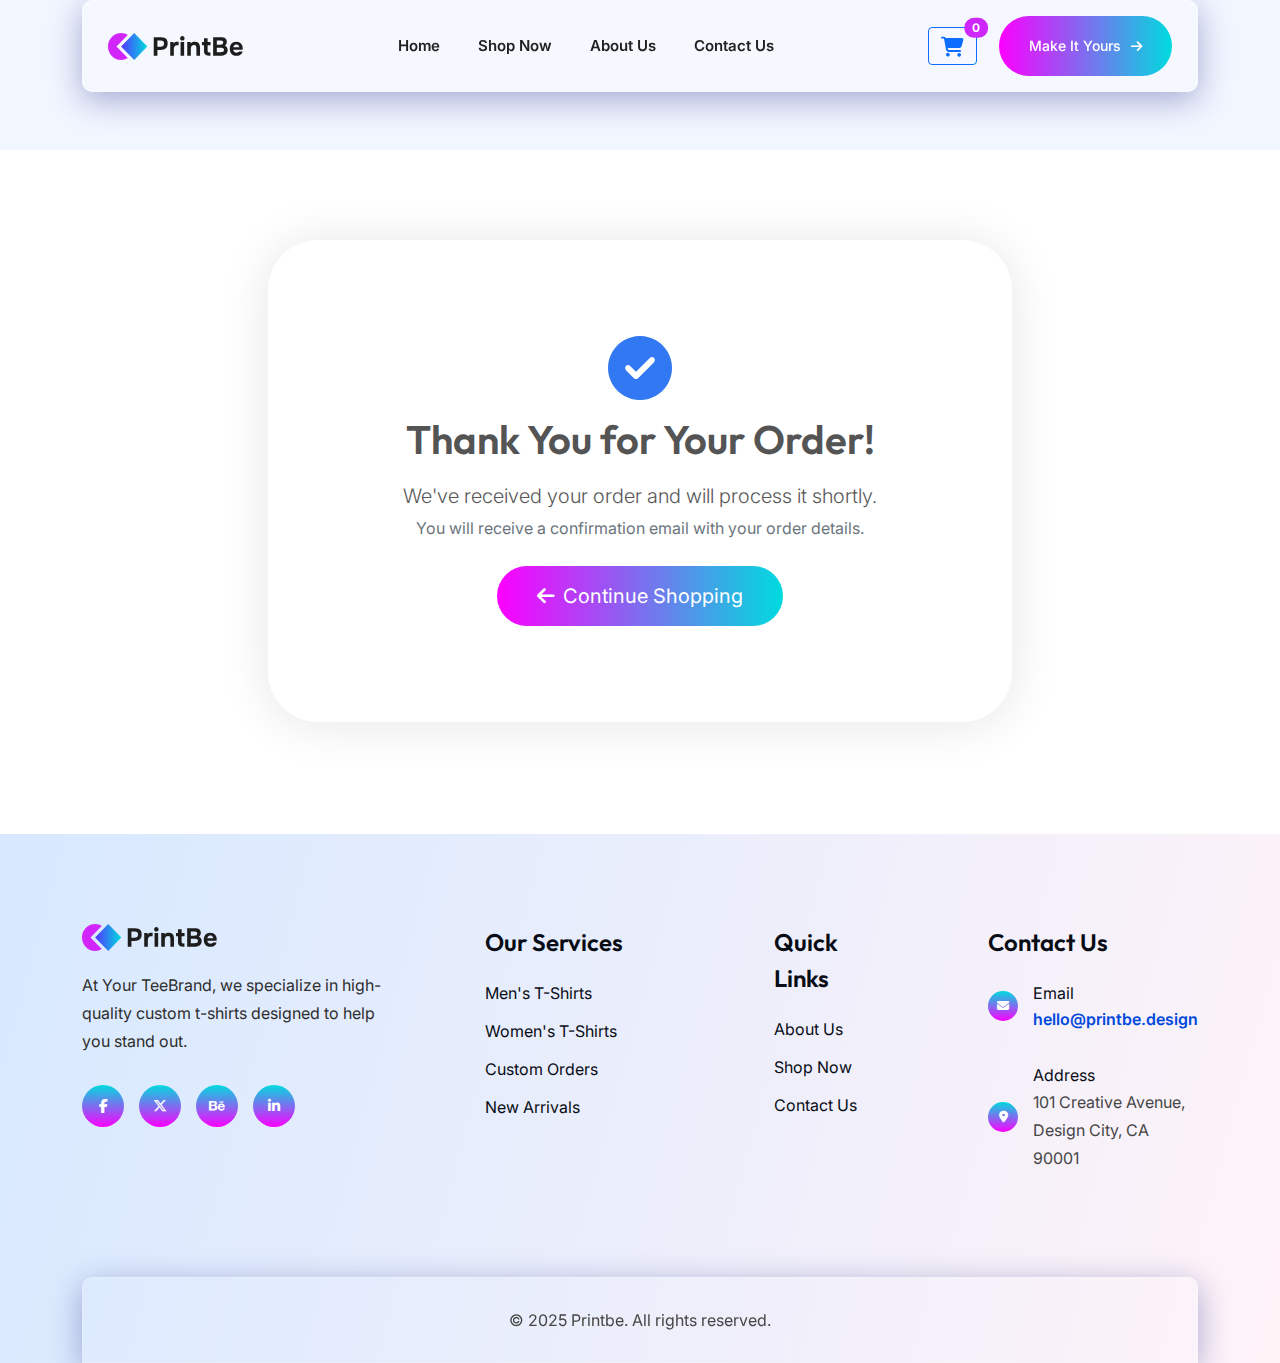
<file: thankyou.html>
<!DOCTYPE html>
<html lang="en">
  <head>
    <meta charset="UTF-8" />
    <meta http-equiv="X-UA-Compatible" content="IE=edge" />
    <meta name="viewport" content="width=device-width, initial-scale=1" />
    <title>Printbe</title>
    <link rel="icon" type="image/png" href="./assets/images/favicon.png" />
    <link rel="stylesheet" href="https://cdnjs.cloudflare.com/ajax/libs/font-awesome/6.7.2/css/all.min.css"
    />
    <link rel="stylesheet" href="assets/css/bootstrap.min.css" />
    <link rel="stylesheet" href="assets/css/slick.css" />
    <link rel="stylesheet" href="./assets/css/custom-style.css" />
    <link rel="stylesheet" href="./assets/css/responsive.css" />
    <style>
      .header__area {
        background: #f2f6ff;
        min-height: 150px;
      }
    </style>
  </head>
  <body>
     <!-- Header Area Start -->
    <header class="header__area">
      <div class="header__sticky">
        <div class="container">
          <div class="header__area-menubar">
            <div class="header__area-menubar-left">
              <div class="header__area-menubar-left-logo">
                <a href="index.html"
                  ><img class="dark-n" src="./assets/images/logo.svg" alt=""
                /></a>
              </div>
            </div>
<span class="clicknav" onclick="openNav()">&#9776;</span>
            <div class="header__area-menubar-center">
              <div class="header__area-menubar-center-menu menu-responsive">
                <ul id="mobilemenu">
                  <li><a href="index.html">Home </a></li>
                  <li>
                    <a href="shop.html">Shop Now </a>
                  </li>
                  <li>
                    <a href="about-us.html">About Us </a>
                  </li>
                  <li><a href="contact-us.html">Contact Us</a></li>
                </ul>
              </div>
            </div>
            <div class="header__area-menubar-right">
              <div class="header__area-menubar-right-box">
                <div class="header__area-menubar-right-box-btn">
                  <a
                    href="cart.html"
                    class="btn btn-outline-primary position-relative cart_icon"
                  >
                    <i class="fa fa-shopping-cart fs-5"></i>
                     <span
                      id="cart-count"
                      class="position-absolute top-0 start-100 translate-middle badge rounded-pill bg-danger"
                      >0</span
                    >
                  </a>
                  <a class="btn-one" href="shop.html"
                    >Make It Yours<i class="fas fa-arrow-right"></i
                  ></a>
                </div>
              </div>
              <div class="responsive-menu_popup-icon sidebar-menu-show-hide">
                <i class="fas fa-bars"></i>
              </div>
            </div>
          </div>
        </div>
      </div>
      <div id="mySidenav" class="sidenav">
  <a href="javascript:void(0)" class="closebtn" onclick="closeNav()">&times;</a>
  <a href="index.html">Home</a>
  <a href="shop.html">Shop Now</a>
  <a href="about-us.html">About Us</a>
  <a href="contact-us.html">Contact Us</a>
</div>
    </header>
    <!-- Header Area End -->
    <main class="inner_body_area">
      <!-- Thank You Message -->
      <div
        class="container my-5 d-flex justify-content-center align-items-center"
      >
        <div class="thank-you-container col-md-8">
          <div class="thank-you-icon mb-3">
            <i class="fas fa-check-circle"></i>
          </div>
          <h1 class="mb-3 dark_color">Thank You for Your Order!</h1>
          <p class="lead">
            We've received your order and will process it shortly.
          </p>
          <p class="text-muted">
            You will receive a confirmation email with your order details.
          </p>
          <a href="index.html" class="btn btn-primary btn-lg btn-shop"
            ><i class="fas fa-arrow-left me-2"></i>Continue Shopping</a
          >
        </div>
      </div>
    </main>
    <!-- Footer Start -->
    <footer>
      <div class="footer__one">
        <div class="container">
          <div class="footer-wrapper">
            <!-- About Section -->
            <div class="footer__one-widget">
              <div class="footer__one-widget-about">
                <a href="index.html"
                  ><img src="assets/images/logo.svg" alt="Printbe Logo"
                /></a>
                <p>
                  At Your TeeBrand, we specialize in high-quality custom
                  t-shirts designed to help you stand out.
                </p>
                <div class="social">
                  <a href="https://facebook.com" target="_blank"
                    ><i class="fab fa-facebook-f"></i
                  ></a>
                  <a href="https://x.com" target="_blank"
                    ><i class="fa-brands fa-x-twitter"></i
                  ></a>
                  <a href="https://behance.net" target="_blank"
                    ><i class="fab fa-behance"></i
                  ></a>
                  <a href="https://linkedin.com" target="_blank"
                    ><i class="fab fa-linkedin-in"></i
                  ></a>
                </div>
              </div>
            </div>

            <!-- Services -->
            <div class="footer__one-widget">
              <h5>Our Services</h5>
              <div class="footer__one-widget-solution">
                <ul>
                  <li><a href="shop.html">Men's T-Shirts</a></li>
                  <li><a href="shop.html">Women's T-Shirts</a></li>
                  <li><a href="shop.html">Custom Orders</a></li>
                  <li><a href="shop.html">New Arrivals</a></li>
                </ul>
              </div>
            </div>

            <!-- Quick Links -->
            <div class="footer__one-widget">
              <h5>Quick Links</h5>
              <div class="footer__one-widget-solution">
                <ul>
                  <li><a href="about-us.html">About Us</a></li>
                  <li><a href="shop.html">Shop Now</a></li>
                  <li><a href="contact-us.html">Contact Us</a></li>
                </ul>
              </div>
            </div>

            <!-- Contact Info -->
            <div class="footer__one-widget">
              <h5>Contact Us</h5>
              <div class="footer__one-widget-contact-info">
                <div class="footer__one-widget-contact-info-item">
                  <div class="footer__one-widget-contact-info-item-icon">
                    <i class="fa-solid fa-envelope"></i>
                  </div>
                  <div class="footer__one-widget-contact-info-item-txt">
                    <span>Email</span>
                    <a href="mailto:hello@printbe.design"
                      >hello@printbe.design</a
                    >
                  </div>
                </div>
                <div class="footer__one-widget-contact-info-item">
                  <div class="footer__one-widget-contact-info-item-icon">
                    <i class="fa-solid fa-location-dot"></i>
                  </div>
                  <div class="footer__one-widget-contact-info-item-txt">
                    <span>Address</span>
                    <p>101 Creative Avenue, Design City, CA 90001</p>
                  </div>
                </div>
              </div>
            </div>
          </div>
        </div>

        <!-- Copyright -->
        <div class="copyright__one">
          <div class="container">
            <div
              class="row justify-content-center copyright__one-container-area"
            >
              <div class="copyright__one-left text-center">
                <p>© 2025 Printbe. All rights reserved.</p>
              </div>
            </div>
          </div>
        </div>
      </div>
    </footer>
    <!-- Footer End -->
     <script src="./assets/js/custom.js"></script>
    <script>
      // Optional: Clear cart count
      document.getElementById("cart-count").textContent = "0";
    </script>
  </body>
</html>
</file>
<file: assets/css/custom-style.css>
@import url("https://fonts.googleapis.com/css2?family=Inter:ital,opsz,wght@0,14..32,100..900;1,14..32,100..900&family=Outfit:wght@100..900&display=swap");
@import url("https://fonts.googleapis.com/css2?family=Oswald:wght@200..700&display=swap");

/*==========================================================================
 Color CSS
==========================================================================*/
:root {
  --body-font: "Inter", sans-serif;
  --heading-font: "Outfit", sans-serif;
  --body-color: #6a726f;
  --white: #ffffff;
  --black: #212121;
  --p-color: #6a726f;
  --primary-color-1: #3f5af2;
  --primary-color-2: #0048dc;
}

.black_text {
  color: var(--black) !important;
}

.blue_text {
  color: var(--primary-color-1) !important;
}

/* Common CSS Start */
* {
  box-sizing: border-box;
}

body {
  font-family: var(--body-font);
  color: var(--body-color);
  font-size: 16px;
  line-height: 26px;
  font-weight: 400;
}

img {
  max-width: 100%;
  height: auto;
  transition: 0.4s;
}

a {
  outline: none;
  color: inherit;
  text-decoration: none;
}

a,
button,
i {
  text-decoration: none;
  color: inherit;
}

a:focus,
a:hover {
  text-decoration: none;
  color: inherit;
}

.btn-one,
.btn-two,
.btn-three,
.btn-four {
  /* background-color: var(--primary-color-1); */
  background: linear-gradient(to right, #fc00ff, #00dbde);
  color: var(--white);
  display: inline-flex;
  align-items: center;
  font-size: 14px;
  line-height: 26px;
  padding: 17px 30px;
  text-align: center;
  font-weight: 500;
  z-index: 3;
  position: relative;
  transition: 0.4s;
  text-transform: none;
  overflow: hidden;
  border-radius: 50px;
  text-transform: capitalize;
}

.btn-one:focus,
.btn-two:focus,
.btn-three:focus,
.btn-four:focus {
  color: var(--white);
}

.btn-one::before,
.btn-two::before,
.btn-three::before,
.btn-four::before {
  content: "";
  width: 100%;
  height: 100%;
  background: rgba(255, 255, 255, 0.2);
  position: absolute;
  left: 0;
  top: 0;
  z-index: -1;
  transition: ease-out 0.3s;
  border-radius: 50px;
  left: -100%;
}

.btn-one:hover,
.btn-two:hover,
.btn-three:hover,
.btn-four:hover {
  color: var(--white);
}

.btn-one:hover::before,
.btn-two:hover::before,
.btn-three:hover::before,
.btn-four:hover::before {
  left: 0;
}

.btn-one i,
.btn-two i,
.btn-three i,
.btn-four i {
  position: relative;
  top: 0px;
  margin-left: 10px;
  font-size: 13px;
  transition: 0.2s;
}

.subtitle-one,
.subtitle-two,
.subtitle-three,
.subtitle-four {
  position: relative;
  text-transform: capitalize;
  color: #3f5af2;
  font-weight: 500;
  font-size: 12px;
  line-height: 1.87;
  margin-bottom: 14px !important;
  background: rgb(222 222 255 / 60%);
  padding: 5px 17px;
  border-radius: 50px;
  display: flex;
  align-items: center;
  width: -moz-fit-content;
  width: fit-content;
}

.subtitle-one::before,
.subtitle-two::before,
.subtitle-three::before,
.subtitle-four::before {
  content: "";
  width: 7px;
  height: 7px;
  background-color: #3f5af2;
  display: block;
  border-radius: 50%;
  margin-right: 8px;
}

@keyframes highlightAnimation {
  0% {
    width: 0;
  }

  15% {
    width: 108%;
  }

  85% {
    opacity: 1;
  }

  90% {
    width: 108%;
    opacity: 0;
  }

  to {
    width: 0;
    opacity: 0;
  }
}

.highlighted {
  position: relative;
  z-index: 1;
  display: inline-block;
}

.highlighted::before {
  content: "";
  width: 108%;
  height: 4px;
  background: var(--primary-color-1);
  position: absolute;
  bottom: 6%;
  left: -7px;
  border-radius: 50px;
  animation: highlightAnimation 4s infinite;
}

h1 {
  font-size: 54px;
  line-height: 1.18;
  padding: 0;
  margin: 0;
  color: var(--text-heading-color);
  font-family: var(--heading-font);
  font-weight: 600;
}

h2 {
  font-size: 48px;
  line-height: 1.25;
  padding: 0;
  margin: 0;
  color: var(--text-heading-color);
  font-family: var(--heading-font);
  font-weight: 700;
}

h3 {
  font-size: 32px;
  line-height: 1.25;
  padding: 0;
  margin: 0;
  color: var(--text-heading-color);
  font-family: var(--heading-font);
  font-weight: 600;
}

h4 {
  font-size: 28px;
  line-height: 1.63;
  padding: 0;
  margin: 0;
  color: var(--text-heading-color);
  font-family: var(--heading-font);
  font-weight: 600;
}

h5 {
  font-size: 24px;
  line-height: 1.5;
  padding: 0;
  margin: 0;
  color: var(--text-heading-color);
  font-family: var(--heading-font);
  font-weight: 500;
}

h6 {
  font-size: 20px;
  line-height: 1.5;
  padding: 0;
  margin: 0;
  color: var(--text-heading-color);
  font-family: var(--heading-font);
  font-weight: 500;
}

p {
  font-size: 16px;
  line-height: 1.75;
  padding: 0;
  margin: 0;
  color: #585757;
}

.t-left {
  text-align: left;
}

.t-center {
  text-align: center;
}

.t-right {
  text-align: right;
}

@media (max-width: 1399px) {
  h2 {
    font-size: 45px;
    line-height: 55px;
  }
}

@media (max-width: 767px) {
  h2 {
    font-size: 38px;
    line-height: 50px;
  }
}

@media (max-width: 420px) {
  h2 {
    font-size: 31px;
    line-height: 41px;
  }

  h3 {
    font-size: 28px;
    line-height: 38px;
  }
}

@media (max-width: 359px) {
  h2 {
    font-size: 27px;
    line-height: 37px;
  }

  h3 {
    font-size: 24px;
    line-height: 34px;
  }

  h4 {
    font-size: 21px;
    line-height: 31px;
  }

  h5 {
    font-size: 20px;
    line-height: 30px;
  }

  h6 {
    font-size: 18px;
    line-height: 28px;
  }
}

p {
  text-transform: none;
}

span {
  display: inline-block;
}

.mb-50 {
  margin-bottom: 50px;
}

.mb-40 {
  margin-bottom: 40px;
}

.pb-100 {
  padding-bottom: 100px;
}

.pt-100 {
  padding-top: 100px;
}

/*******/
/**** Common CSS End */

/* Header Start */
.header__area {
  padding: 0 30px;
  position: absolute;
  left: 0;
  right: 0;
  top: 0;
  z-index: 999;
}

.header__area-menubar {
  display: flex;
  justify-content: space-between;
  align-items: center;
  position: relative;
  padding: 0 25px;
  border-top: 0;
  background: rgba(255, 255, 255, 0.25);
  box-shadow: 0 8px 32px 0 rgba(31, 38, 135, 0.37);
  backdrop-filter: blur(15.5px);
  -webkit-backdrop-filter: blur(15.5px);
  border-radius: 10px;
  border: 1px solid rgba(255, 255, 255, 0.18);
}

.header__area-menubar-right {
  display: flex;
  align-items: center;
  justify-content: space-between;
}

.header__area-menubar-left-logo a {
  display: inline-block;
}

.header__area-menubar-left-logo a img {
  max-width: 135px;
  position: relative;
  z-index: 9999;
}

.header__area-menubar-center-menu ul {
  padding: 0;
  margin: 0;
}

.header__area-menubar-center-menu ul li {
  display: inline-block;
  position: relative;
  list-style: none;
}

.header__area-menubar-center-menu ul li a {
  color: #212121;
  display: block;
  font-size: 15px;
  line-height: 26px;
  transition: all 0.4s ease-out 0s;
  text-transform: capitalize;
  padding: 32px 17px;
  font-weight: 600;
}

.header__area-menubar-center-menu ul li:hover > a {
  color: var(--primary-color-1);
}

.header__area-menubar-center-menu ul li.active a {
  color: var(--primary-color-1);
}

.header__sticky-sticky-menu .header__area-menubar {
  box-shadow: none !important;
  padding: 0;
  border: 0;
  background: transparent;
  backdrop-filter: none;
}

.header__area-menubar-right-box-btn {
  margin-left: 0;
  display: flex;
  align-items: center;
  gap: 22px;
}

.cart_icon i {
  position: relative;
  top: 2px;
}

.cart_icon .bg-danger {
  background: #cd28f9 !important;
}

.header__area-menubar-right .responsive-menu_popup-icon {
  display: none;
  font-size: 20px;
}

@keyframes header_sticky {
  0% {
    top: -250px;
  }

  100% {
    top: 0;
  }
}

.header__sticky-sticky-menu {
  position: fixed !important;
  left: 0;
  top: 0;
  right: 0;
  width: 100%;
  animation: header_sticky 1.1s;
  display: block;
  background: rgba(255, 255, 255, 0.25);
  box-shadow: 0 8px 32px 0 rgba(31, 38, 135, 0.37);
  backdrop-filter: blur(15.5px);
  -webkit-backdrop-filter: blur(15.5px);
  border-radius: 0px 0px 10px 10px;
  border: 1px solid rgba(255, 255, 255, 0.18);
}

/*******/
/**** Header End */

/* Hero Banner Start */
.banner__one {
  background-color: #d2deff;
  padding: 150px 0 0px 0;
  position: relative;
  overflow: hidden;
  background-position: center right;
  background-repeat: no-repeat;
  background-image: url(../images/hero-transparent.png);
  /* background: linear-gradient(to right, #ffeffc, #bfccff); */
}

.banner__one .subtitle-one {
  background: rgb(255 255 255 / 60%);
}

.banner__one-content h1 {
  margin-bottom: 40px;
  text-transform: none;
  font-size: 64px;
  color: #080c15;
  font-weight: 800;
}

.banner__one-content h1 span {
  color: var(--primary-color-1);
}

.banner__one-content p {
  margin-bottom: 45px;
  text-transform: none;
  max-width: 600px;
  color: #212121;
}

.banner__one-content-bottom {
  display: flex;
  align-items: center;
  gap: 35px;
  flex-wrap: wrap;
}

.banner__one-content-bottom .hero-buttn {
  background-color: #3f5af2;
}

.banner__one-content-bottom .hero-buttn::before {
  background: rgba(255, 255, 255, 0.2);
}

.banner__one-content-bottom .need-help {
  display: flex;
  align-items: center;
  gap: 20px;
}

.banner__one-content-bottom .need-help i {
  font-size: 43px;
  color: var(--primary-color-1);
  height: auto;
  display: block;
}

.banner__one-content-bottom .need-help span {
  color: var(--p-color);
  text-transform: none;
  display: block;
}

.banner__one-content-bottom .need-help a {
  font-size: 22px;
  font-family: var(--heading-font);
  font-weight: 600;
  transition: 0.4s;
}

.need-help-icon-txt a {
  color: #464646;
}

/*******/
/**** Hero Banner End */

/* About Start */
.about{
  overflow: hidden;
}
.section-padding {
  padding: 120px 0px;
  position: relative;
  z-index: 4;
}

.about__one {
  background-color: #fff;
}

/* .about__one .btn-one {
  background-color: #0b0b42;
} */
/* .about__one .btn-one::before
{
   background-color: #0b0b42;
} */
.about__one-image {
  position: relative;
}

.about__one-image img {
  max-width: 100%;
}

.about__one-content p {
  margin-bottom: 25px;
  color: #747474;
  font-size: 14px;
}

.about__one-content-service {
  display: block;
  justify-content: space-between;
  align-items: center;
  margin-bottom: 33px;
  gap: 15px;
  margin-top: 45px;
}

.about__one-content-service-single {
  margin-bottom: 20px;
}

.about__one-content-service .service-top {
  display: flex;
  align-items: center;
  flex-wrap: wrap;
  margin-bottom: 8px;
  gap: 10px;
}

.about__one-content-service .service-top i {
  color: #3f5af2;
  margin-right: 1px;
}

.about .about__one-content h2 {
  color: #212121;
  text-transform: none;
  margin-bottom: 25px;
}

.about .about__one-content h2 span {
  color: #3f5af2;
}

.about .about__one-content h6 {
  color: #212121;
  text-transform: none;
  margin-bottom: 0;
}

.about__one-content-service p {
  margin: 0;
}

/*******/
/**** About End */

/* Services Start  */

.services {
  background: #ebf1fe;
  position: relative;
  background-size: cover;
  background-repeat: no-repeat;
}

.services-section-title h2 {
  color: #080c15;
  position: relative;
}

.services-section-title h2 span {
  color: var(--primary-color-1);
}

.services p {
  text-transform: none;
  max-width: 600px;
  margin: auto;
  margin-top: 23px;
  color: #5d5d5d;
}

.services__one {
  background-color: var(--color-2);
}

.services__one-service-card {
  border-radius: 15px;
  padding: 25px;
  position: relative;
  background-position: center left;
  background-repeat: no-repeat;
  background-size: cover;
  z-index: 3;
  transition: all 0.4s;
  border: 1px solid #dfdfdf;
  background: #fff;
  transition: all 0.3s ease;
}

.services__one-service-card img {
  border-radius: 10px;
}

.services__one-service-card:hover {
  background: #fff;
  transition: all 0.3s ease;
}

/* .services__one-service-card.swiper-slide-active{
   background: linear-gradient(285deg,rgba(238, 174, 202, 1) 0%, rgba(148, 187, 233, 1) 100%) !important;
} */

.services__one-service-card-icon {
  height: auto;
  width: 100%;
  line-height: 96px;
  text-align: center;
  background: #edf4f2;
  border-radius: 50%;
  color: var(--primary-color-1);
  font-size: 40px;
  margin-bottom: 23px;
}

.services__one-service-card h5 {
  margin-bottom: 13px;
  transition: all 0.4s;
}

.services__one-service-card p {
  margin-bottom: 28px;
  transition: all 0.4s;
}

.services__one-service-card a {
  font-size: 14px;
  font-weight: 500;
  color: #3c53d8;
  transition: 0.4s;
  transition: all 0.4s;
}

.services__one-service-card a:hover {
  color: var(--primary-color-1);
}

.services__one-service-card a i {
  font-size: 10px;
  margin-left: 3px;
}

.services__one-service-card .box-hd {
  color: #080c15;
}

.services .services__one-service-card-icon {
  display: flex;
  justify-content: center;
  align-items: center;
  margin-bottom: 20px;
}

.services .slider__controls .slider__pagination {
  text-align: center;
  margin-top: 50px;
}

.services .slider__controls .slider__pagination .swiper-pagination-bullet {
  width: 20px;
  height: 10px;
  display: inline-block;
  background: #c9b9f9;
  opacity: 1;
  margin: 0 5px;
  border-radius: 20px;
  transition: opacity 0.5s, background-color 0.5s, width 0.5s;
  transition-delay: 0.5s, 0.5s, 0s;
}

.services
  .slider__controls
  .swiper-pagination-clickable
  .swiper-pagination-bullet {
  cursor: pointer;
}

.services
  .slider__controls
  .slider__pagination
  .swiper-pagination-bullet-active {
  opacity: 1;
  background: linear-gradient(
    285deg,
    rgb(206 126 255) 0%,
    rgb(36 110 197) 100%
  ) !important;
  width: 100px;
  transition-delay: 0s;
}

@media (max-width: 1399px) {
  .services__one .single-service {
    padding: 20px 18px 26px 23px;
    width: 45%;
  }

  .services__one .single-service h4 {
    font-size: 20px;
    margin-bottom: 13px;
  }

  .services__one .single-service p {
    font-size: 16px;
  }
}

@media (max-width: 1199px) {
  .services__one-left {
    display: flex;
    justify-content: space-between;
    margin-bottom: 50px;
  }

  .services__one-right {
    display: flex;
    justify-content: space-between;
    margin-top: 90px;
  }

  .services__one .single-service {
    margin-bottom: 0;
  }
}

@media (max-width: 992px) {
  .services__one .single-service {
    margin-right: 25px;
  }

  .services__one .single-service:last-child {
    margin-right: 0;
  }
}

@media (max-width: 767px) {
  .services__one .single-service {
    width: auto;
  }

  .services__one .single-service h4 {
    font-size: 19px;
    margin-bottom: 13px;
  }

  .services__one .single-service p {
    font-size: 15px;
  }
}

@media (max-width: 535px) {
  .services__one-left {
    flex-wrap: wrap;
    justify-content: center;
  }

  .services__one-right {
    flex-wrap: wrap;
    justify-content: center;
  }

  .services__one .single-service {
    margin-right: 0;
    margin-bottom: 80px;
  }

  .services__one .single-service:last-child {
    margin-bottom: 0;
  }
}

/*******/
/**** Services End */

/* Small Banner Start */
.video__one {
  background-size: cover;
  background-position: center center;
  background-repeat: no-repeat;
  padding: 160px 0;
  width: 100%;
  display: block;
  position: relative;
  background-image: url(../images/custom-banner.jpg);
}

.transform_brands {
  max-width: 800px;
}

/* .video__one::before {
  content: "";
  position: absolute;
  top: 0;
  left: 0;
  width: 100%;
  height: 100%;
  background: #000109;
  opacity: 0.7;
} */
.video__one h2 {
  color: var(--white);
  z-index: 3;
  position: relative;
}
.dark_single_btn {
  background: #073e81;
}

/*******/
/**** Small Banner End */

/* Price Start */
.card__outer a {
  display: flex;
  align-items: center;
  text-decoration: none;
  text-transform: capitalize;
  font-weight: bold;
}

.card__outer a svg {
  margin-left: 0.375em;
  width: 1.125rem;
}

.card__inner {
  background: #fff;
  position: absolute;
  bottom: 3.75rem;
  right: 1.25rem;
  width: 100%;
  height: 100%;
  border-radius: 0.625rem;
  padding: 1.875rem 2.188rem;
  display: flex;
  flex-direction: column;
  min-height: 427px;
}

.card__inner .title {
  text-transform: capitalize;
  font-weight: bold;
  font-size: 1rem;
  display: inline-block;
  margin-top: 0.313em;
  margin-bottom: 0.938em;
}

.card__inner .price {
  position: relative;
  display: inline-flex;
  align-items: flex-start;
}

.card__inner .price--number {
  font-size: 3rem;
  font-weight: 800;
}

.card__inner .price--dolar {
  font-size: 1.1rem;
  margin-top: 0.625em;
  font-weight: 500;
  color: #000000;
}

.card.active .card__outer a {
  color: #fff;
}

.card:nth-child(1).active .card__inner svg {
  color: #ffc21c;
}

.card:nth-child(1).active .card__outer {
  background: #3f5af2;
  box-shadow: 5px 18px 13px rgb(115 28 255 / 28%);
}

.card:nth-child(2).active .card__inner svg {
  color: #fe3258;
}

.card:nth-child(2).active .card__outer {
  background: #3f5af2;
  box-shadow: 5px 18px 13px rgb(115 28 255 / 28%);
}

.card:nth-child(3).active .card__inner svg {
  color: #4ccda7;
}

.card:nth-child(3).active .card__outer {
  background: #3f5af2;
  box-shadow: 5px 18px 13px rgb(115 28 255 / 28%);
}

.card--purple .card__inner .title {
  color: #212121;
}

.card--red .card__outer {
  height: 25.313rem;
}

.card--red .card__inner svg,
.card--red .card__outer a {
  color: #4b4b4b;
}

.card--red .card__inner .title {
  color: #3f5af2;
}

.card--green .card__inner svg,
.card--green .card__outer a {
  color: #4b4b4b;
}

.card--green .card__inner .title {
  color: #212121;
}

.icon {
  display: flex;
  align-items: flex-start;

  svg {
    width: 2.188rem;
    margin-left: -0.188em;
  }
}

.pricing.shop_padding {
  padding-top: 14rem;
}

.pricing .card-body h5 {
  font-size: 20px;
  color: #212121;
  font-weight: 700;
}

.pricing .btn-one {
  display: table;
  margin: 29px auto 10px;
  padding: 18px 30px;
  line-height: 1;
}

.pricing h1 {
  font-size: 2.35rem;
  text-transform: capitalize;
  padding-bottom: 2rem;
  text-align: center;
}

.pricing {
  margin: auto;
  padding-top: 100px;
  padding-bottom: 100px;
  background-color: #fff;
  position: relative;
}

.pricing .form-select {
  background-color: #f1e8ff;
  border: 1px solid #e8c7ff;
  color: #1f0096;
  border-radius: 60px;
  padding: 10px 26px;
  font-weight: 600;
  cursor: pointer;
  font-size: 14px;
}

.cards {
  margin-top: 220px;
  display: flex;
  gap: 3rem;
  flex-wrap: wrap;
  justify-content: center;
}

.pricing .card {
  border-radius: 1rem;
  overflow: hidden;
}

.plan_cards .slider__controls .slider__pagination {
  text-align: center;
  margin-top: 50px;
}

.plan_cards .slider__controls .slider__pagination .swiper-pagination-bullet {
  width: 20px;
  height: 10px;
  display: inline-block;
  background: #dbd8e4;
  opacity: 1;
  margin: 0 5px;
  border-radius: 20px;
  transition: opacity 0.5s, background-color 0.5s, width 0.5s;
  transition-delay: 0.5s, 0.5s, 0s;
}

.plan_cards
  .slider__controls
  .swiper-pagination-clickable
  .swiper-pagination-bullet {
  cursor: pointer;
}

.plan_cards
  .slider__controls
  .slider__pagination
  .swiper-pagination-bullet-active {
  opacity: 1;
  background: linear-gradient(to right, #fc00ff, #00dbde);
  width: 100px;
  transition-delay: 0s;
}

.pricing .card:hover {
  background-color: #f3f4ff;
}

.card__outer {
  background: #ffffff00;
  box-shadow: 5px 18px 13px rgb(115 28 255 / 28%);
  position: relative;
  height: 23.438rem;
  border-radius: 0.625rem;
  display: flex;
  align-items: flex-end;
  padding: 1.25rem;
  transition: 0.3s ease-in-out;
  /* opacity: 0.1; */
}

.card--purple .card__inner svg,
.card--purple .card__outer a {
  color: #4b4b4b;
}

.card--purple .card__inner .title {
  color: #212121;
}

.card__inner .title {
  font-size: 24px;
  display: inline-block;
  margin-top: 0.313em;
  margin-bottom: 0.938em;
  text-transform: uppercase;
  font-weight: 900;
}

.card__inner .price--number {
  font-size: 3rem;
  font-weight: 600;
  color: var(--black);
  font-family: "Oswald", sans-serif;
  line-height: 1;
  margin-bottom: 35px;
}

.card__outer a {
  display: flex;
  align-items: center;
  text-decoration: none;
  text-transform: capitalize;
  font-weight: 800;
  font-size: 18px;
}

.icon {
  display: flex;
  align-items: flex-start;
}

.icon svg {
  width: 2.188rem;
  margin-left: -0.188em;
}

.card__outer a svg {
  margin-left: 0.375em;
  width: 1.125rem;
}

.card ul {
  margin: 0;
  padding: 0;
  list-style: none;
  height: 100%;
  display: flex;
  flex-direction: column;
  justify-content: start;
  gap: 0.5rem;
}

.card__inner ul li {
  font-size: 14px;
  line-height: 22px;
  list-style-type: disc;
  margin-left: 14px;
}

.price .mnth {
  font-size: 20px;
}

.new-badge {
  position: absolute;
  background: #5b82ff;
  left: 0;
  height: 23px;
  width: 121px;
  font-size: 11px;
  font-weight: 500;
  line-height: 22px;
  top: 0;
  text-align: center;
  border-radius: 0 0 23px;
  font-weight: bold;
  color: white;
}

/*******/
/**** Price End */

/* Horizontal Scroll STart */
.horizontal-scroll.blue_bg {
  background: linear-gradient(to right, #fc00ff, #00dbde);
}

.horizontal-scroll {
  padding: 30px 0;
  background: linear-gradient(to right, #fc00ff, #00dbde);
  margin-bottom: -1px;
  z-index: 5;
  position: relative;
}

.horizontal-scroll.style-two {
  background: var(--primary-color-4);
}

.horizontal-scroll.style-two .horizontal-scroll-icon {
  color: #f9a890;
}

.horizontal-scroll-active {
  padding: 0;
}

.horizontal-scroll-icon {
  margin: 0 5px;
  font-size: 13px;
  color: #fff;
}

.horizontal-scroll-single-item {
  display: flex !important;
  justify-content: center;
  align-items: center;
  list-style: none;
  width: auto;
  /* Let Slick manage width */
  margin-right: 10px;
  /* Reduce the space between slides */
}

.horizontal-scroll-single-item h3 {
  font-size: 22px;
  color: var(--white);
  font-weight: 600;
}

/*******/
/**** Horizontal Scroll End */

/* Portfoilo Start */
.project__six {
  background: #d2cfff;
  /* background-image: url(../images/portfolio-bg.jpg); */
  background-repeat: no-repeat;
  background-size: cover;
  background: linear-gradient(
    285deg,
    rgba(245, 210, 252, 1) 0%,
    rgba(214, 231, 255, 1) 100%
  );
}

.project__six-single-item {
  height: 450px;
  border-radius: 15px;
  overflow: hidden;
  position: relative;
}

.project__six-single-item:hover::before {
  opacity: 1;
  visibility: visible;
}

.project__six-single-item:hover .image-zoom-btn {
  opacity: 1;
  visibility: visible;
  transform: translate(-50%, -50%) rotate(90deg);
}

.project__six-single-item::before {
  content: "";
  width: 100%;
  height: 100%;
  position: absolute;
  top: 0;
  left: 0;
  background-color: rgba(6, 42, 38, 0.8509803922);
  opacity: 0;
  visibility: hidden;
  transition: 0.4s;
}

.project__six-single-item img {
  width: 100%;
  height: 100%;
  -o-object-fit: cover;
  object-fit: cover;
}

.project__six-single-item .image-zoom-btn {
  position: absolute;
  top: 50%;
  left: 50%;
  transform: translate(-50%, -50%) rotate(0);
  z-index: 2;
  color: var(--white);
  font-size: 40px;
  opacity: 0;
  visibility: hidden;
  transition: 0.4s;
}

.project__six-single-item .image-zoom-btn i {
  font-weight: 100;
}

.project__six-filter-button {
  display: flex;
  justify-content: center;
  align-items: center;
  gap: 12px;
  margin-bottom: 15px;
  flex-wrap: wrap;
}

.project__six-filter-button button {
  background: #f3f3f3;
  color: #8d8a8a;
  border: 1px solid #dddddd;
  border-radius: 50px;
  box-shadow: 0px 5px 25px 0px rgba(0, 0, 0, 0.05);
  padding: 11px 32px;
  transition: 0.4s;
}

.project__six-filter-button button:hover {
  background-color: var(--primary-color-1);
  color: var(--white);
}

.project__six-filter-button button.active {
  background-color: var(--primary-color-1);
  color: var(--white);
}

.project__seven-single-card {
  height: 380px;
  border-radius: 15px;
  overflow: hidden;
  position: relative;
}

.project__seven-single-card:hover .project__seven-content {
  opacity: 1;
  top: 0;
  visibility: visible;
}

.project__seven-image {
  width: 100%;
  height: 100%;
}

.project__seven-image img {
  width: 100%;
  height: 100%;
  -o-object-fit: cover;
  object-fit: cover;
}

.project__seven-content {
  position: absolute;
  top: -100%;
  left: 0;
  transform: none;
  transition: 0.6s;
  width: 100%;
  height: 100%;
  background-size: cover;
  background-position: center center;
  border-radius: 15px;
  opacity: 0;
  visibility: visible;
}

.project__seven-content::before {
  content: "";
  position: absolute;
  width: 100%;
  height: 100%;
  top: 0;
  left: 0;
  background-color: #000000;
  opacity: 0.85;
  border-radius: 15px;
}

.project__seven-content a {
  background: var(--primary-color-1);
  width: 60px;
  height: 60px;
  display: inline-flex;
  justify-content: center;
  align-items: center;
  color: var(--white);
  border-radius: 50%;
  transform: rotate(-45deg);
  border: 1px solid var(--primary-color-1);
  transition: 0.4s;
  top: 30px;
  left: 30px;
}

.project__seven-content a:hover {
  background-color: transparent;
  transform: rotate(0deg);
}

.project__seven-content span {
  bottom: 70px;
  left: 30px;
  color: var(--primary-color-1);
}

.project__seven-content h5 {
  bottom: 30px;
  left: 30px;
  color: var(--white);
}

.project__seven-content a,
.project__seven-content span,
.project__seven-content h5 {
  z-index: 3;
  position: absolute;
}

.project__details-thumb {
  border-radius: 10px;
  overflow: hidden;
  margin-bottom: 25px;
}

.project__details-content h3 {
  font-size: 38px;
  margin-bottom: 20px;
}

.project__details-content h4 {
  font-size: 28px;
  margin-bottom: 20px;
}

.project__details-content p {
  margin-bottom: 25px;
  opacity: 0.9;
}

.project__details-image {
  display: flex;
  align-items: center;
  gap: 20px;
  flex-wrap: wrap;
  margin-bottom: 35px;
}

.project__details-image img {
  width: 48%;
  border-radius: 10px;
  height: 320px;
  -o-object-fit: cover;
  object-fit: cover;
}

.project__details .faq-collapse-item {
  margin-bottom: 20px;
}

.project__details .faq-collapse-item-card {
  border: 1px solid var(--border-color-2);
  padding: 20px 30px;
  border-radius: 40px;
  transition: 0.4s;
}

.project__details .faq-collapse-item-card-header {
  display: flex;
  align-items: center;
  justify-content: space-between;
  cursor: pointer;
}

.project__details .faq-collapse-item-card-header i {
  font-size: 20px;
  color: var(--primary-color-1);
}

.project__details .faq-collapse-item-card-header-content {
  margin-top: 20px;
}

.project__details .faq-collapse-item-card.active {
  border-radius: 15px;
  border-color: var(--primary-color-1);
}

.project__details .faq-collapse p {
  margin: 0;
}

/*******/
/**** Portfoilo End */

/* Testimonial Start */

.testimonial-faq-counter__wrapper {
  position: relative;
  background-color: #fff;
}

.testimonial__one {
  overflow: hidden;
  padding-bottom: 0;
  margin-right: 53px;
}

.testimonial__one-single-slider {
  background-color: #efeeff;
  border: 1px solid #bbdaf8;
  border-radius: 20px;
  padding: 58px 35px;
  position: relative;
  margin-top: 55px;
}

.testimonial__one-single-slider-user {
  display: flex;
  justify-content: space-between;
  align-items: center;
  margin-bottom: 15px;
  flex-wrap: wrap;
}

.testimonial__one-single-slider-user-name h4 {
  font-size: 22px;
  color: #6b52de;
}

.testimonial__one-single-slider-user-name span {
  font-size: 16px;
  color: var(--p-color);
}

.testimonial__one-single-slider-user-rating i {
  color: #e56cff;
  font-size: 18px;
  margin: 0 0px;
}

.testimonial__one-single-slider-user-rating .not-rated {
  color: #8a8a8a;
}

.testimonial__one-single-slider p {
  font-size: 20px;
  text-transform: none;
  line-height: 1.6;
  width: 98%;
}

.testimonial__one-single-slider .slider-quote {
  position: absolute;
  top: -14%;
  left: 30px;
  width: 80px;
  height: 80px;
  border-radius: 15px;
  display: inline-flex;
  justify-content: center;
  align-items: center;
  color: var(--white);
  font-size: 40px;
}

.testimonial__one-single-slider p {
  font-size: 16px;
  text-transform: none;
  line-height: 1.6;
  width: 98%;
  color: #4c4c4c;
}

.testimonial-faq-counter__wrapper h2 {
  color: #080c15;
}

.testimonial-faq-counter__wrapper h2 span {
  color: var(--primary-color-1);
}

.testimonial-faq-counter__wrapper .slider__controls .slider__pagination {
  text-align: center;
  margin-top: 50px;
}

.testimonial-faq-counter__wrapper
  .slider__controls
  .slider__pagination
  .swiper-pagination-bullet {
  width: 20px;
  height: 10px;
  display: inline-block;
  background: #dbd8e4;
  opacity: 1;
  margin: 0 5px;
  border-radius: 20px;
  transition: opacity 0.5s, background-color 0.5s, width 0.5s;
  transition-delay: 0.5s, 0.5s, 0s;
}

.testimonial-faq-counter__wrapper
  .slider__controls
  .swiper-pagination-clickable
  .swiper-pagination-bullet {
  cursor: pointer;
}

.testimonial-faq-counter__wrapper
  .slider__controls
  .slider__pagination
  .swiper-pagination-bullet-active {
  opacity: 1;
  background: linear-gradient(to right, #fc00ff, #00dbde);
  width: 100px;
  transition-delay: 0s;
}

@media (max-width: 1199px) {
  .testimonial__one {
    margin-right: 0;
  }
}

/*******/
/**** Testimonial End */

/* Subscribe Start */

.subscribe__one {
  background-color: var(--primary-color-1);
  padding: 140px 0;
  background-size: cover;
  background-repeat: no-repeat;
}

.subscribe__one h2 {
  color: var(--white);
  margin-bottom: 30px;
  font-weight: 500;
}

.subscribe__one h2 span {
  font-weight: 100;
}

.subscribe__one-form {
  display: flex;
  justify-content: center;
  align-items: center;
  flex-wrap: wrap;
  gap: 25px;
}

.subscribe__one-form input {
  background-color: transparent;
  width: 453px;
  height: 62px;
  padding: 0 0 0 25px;
  color: var(--text-heading-color);
  border-radius: 50px;
  transition: 0.4s;
}

.subscribe__one-form input:focus {
  border-color: var(--border-color-4);
}

.subscribe__one-form input::-moz-placeholder {
  color: var(--white);
}

.subscribe__one-form input::placeholder {
  color: var(--white);
}

.subscribe__one-form .btn-one {
  background-color: var(--white);
  text-transform: capitalize;
  color: var(--text-heading-color);
}

.subscribe__one-form .btn-one:hover {
  color: var(--white);
}

@media (max-width: 1199px) {
  .subscribe__one-form input {
    width: 100%;
  }
}

@media (max-width: 767px) {
  .subscribe__one-form .email-input {
    margin-bottom: 20px;
  }

  .subscribe__one-form .email-input input {
    max-width: 100%;
  }

  .subscribe__one-content {
    padding: 45px 0 45px 0;
  }
}

@media (max-width: 359px) {
  .subscribe__one-form input {
    height: 70px;
  }
}

/*******/
/**** Subscribe End */

/* Footer Start */

.footer__one {
  position: relative;
  z-index: 1;
  padding-top: 90px;
  transition: all 0.3s ease;
  background: linear-gradient(
    285deg,
    rgb(255 243 248) 0%,
    rgb(215 233 255) 100%
  );
}

.footer-wrapper {
  display: grid;
  grid-template-columns: 1.6fr 1fr 0.6fr 1fr;
  gap: 20px 100px;
}

.footer__one-widget-about p {
  color: #2e2e2e;
  text-transform: none;
  font-size: 16px;
  margin-bottom: 30px;
}

.footer__one-widget-about a {
  display: block;
}

.footer__one-widget-about a img {
  max-width: 135px;
  margin-bottom: 20px;
}

.social {
  display: flex;
  align-items: center;
  gap: 15px;
}

.social a i {
  font-size: 14px;
  border: 0;
  background: linear-gradient(to top, #fc00ff, #00dbde);
  color: #fff;
  transition: 0.4s;
  width: 42px;
  height: 42px;
  border-radius: 50%;
  display: inline-flex;
  justify-content: center;
  align-items: center;
}

.social a i:hover {
  border-color: #080c15;
  background-color: #080c15;
}

.footer__one-widget h5 {
  color: #080c15;
  margin-bottom: 20px;
  font-weight: 600;
}

.footer__one-widget-solution ul {
  padding: 0;
  margin: 0;
}

.footer__one-widget-solution ul li {
  padding: 0;
  list-style: none;
  margin-bottom: 12px;
}

.footer__one-widget-solution ul li a {
  color: #080c15;
  transition: 0.4s;
  position: relative;
  font-size: 16px;
  display: flex;
  align-items: center;
}

.footer__one-widget-solution ul li a i {
  font-size: 12px;
  margin-right: 7px;
}

.footer__one-widget-solution ul li a:hover {
  color: var(--primary-color-1);
  padding-left: 10px;
}

.footer__one-widget-contact-info-item {
  display: flex;
  align-items: center;
  gap: 15px;
  margin-bottom: 30px;
}

.footer__one-widget-contact-info-item-txt a {
  color: var(--primary-color-2);
  font-weight: 600;
  font-size: 16px;
  display: block;
  transition: 0.4s;
  text-transform: none;
}

.footer__one-widget-contact-info-item-icon i {
  display: inline-flex;
  align-items: center;
  justify-content: center;
  width: 30px;
  height: 30px;
  font-size: 12px;
  border-radius: 50%;
  background: linear-gradient(to top, #fc00ff, #00dbde);
  color: var(--white);
}

.copyright__one-container-area {
  padding: 28px 15px;
  margin: auto;
  margin-top: 75px;
  max-width: 100%;
  border-bottom: 0;
  background: rgba(255, 255, 255, 0);
  box-shadow: 0 8px 32px 0 rgba(31, 38, 135, 0.37);
  backdrop-filter: blur(15.5px);
  -webkit-backdrop-filter: blur(15.5px);
  border-radius: 10px 10px 0 0;
  border: 1px solid rgba(255, 255, 255, 0.18);
}

.copyright__one-left p,
.footer__one-widget-contact-info-item-txt p {
  color: #464545;
}

.footer__one-widget-contact-info-item-txt span {
  font-size: 16px;
  color: #080c15;
  font-weight: 400;
  display: block;
}

/* Footer End */

/* Product Details Start */

.pro_container h1 {
  color: #212121;
}

.qty-input-group {
  display: flex;
  align-items: center;
  max-width: 150px;
}
.qty-input-group button {
  width: 38px;
  height: 38px;
  border: 1px solid #ced4da;
  background: #fff;
  color: #495057;
  font-size: 1.2rem;
  cursor: pointer;
  user-select: none;
  border-radius: 0.25rem;
  display: flex;
  justify-content: center;
  align-items: center;
  transition: background-color 0.15s ease-in-out;
}
.qty-input-group button:hover {
  background-color: #e2e6ea;
}
.qty-input-group input {
  width: 50px;
  height: 38px;
  border: 1px solid #ced4da;
  border-left: none;
  border-right: none;
  text-align: center;
  font-size: 1rem;
  background: #fff;
  outline: none;
  padding: 0;
}
/* .header__area-menubar-right-box-btn .btn-outline-primary {
    color: #fff;
    background-color: var(--primary-color-1);
    border-color: var(--primary-color-1);
} */
.pro_container {
  padding-top: 60px;
  padding-bottom: 60px;
}
.product-image-box {
  border: 11px solid #ffffff;
  background: #fff;
  padding: 0;
  border-radius: 1rem;
  /* box-shadow: 0 0 10px #ffffff; */
  overflow: hidden;
  box-shadow: 0 0 20px #efefef;
}
.pro_container .text-success {
  color: var(--primary-color-1) !important;
}
.btn#add-to-cart {
  background: linear-gradient(to right, #fc00ff, #00dbde);
  border: 0;
  border-radius: 50px;
  padding: 17px 50px;
  margin-top: 14px;
}

.inner_body_area {
  padding: 12rem 0 4rem;
}

/* Product Details End */

.inner_body_area h1 {
  font-size: 2.5rem;
}

/* Cart Page Start */
.cnt_btn {
  /* background-color: var(--primary-color-1); */
  background: linear-gradient(to right, #fc00ff, #00dbde);
  color: var(--white);
  display: inline-flex;
  align-items: center;
  font-size: 14px;
  line-height: 26px;
  padding: 17px 30px;
  text-align: center;
  font-weight: 500;
  z-index: 3;
  position: relative;
  transition: 0.4s;
  text-transform: none;
  overflow: hidden;
  border-radius: 50px;
  text-transform: capitalize;
  border: 0;
  margin-bottom: 100px;
}
.cart-item {
  background: #fff;
  padding: 1rem;
  border-radius: 8px;
  box-shadow: 0 2px 6px rgb(0 0 0 / 0.1);
  margin-bottom: 1rem;
  transition: box-shadow 0.2s ease;
}
.cart-item:hover {
  box-shadow: 0 4px 12px rgb(0 0 0 / 0.15);
}
.cart-item img {
  max-height: 80px;
  object-fit: contain;
}
.qty-input {
  max-width: 80px;
  text-align: center;
}
.remove-btn {
  color: #dc3545;
  font-size: 1.6rem;
  font-weight: 700;
  line-height: 1;
  border: none;
  background: none;
  cursor: pointer;
  transition: color 0.2s ease;
}
.remove-btn:hover {
  color: #a71d2a;
}

#cart-items {
  margin: 0 15px;
}
/* Cart Page End */

/* Checkout STart */
.checkout-container .form-control {
  background: #fff;
  padding: 1rem;
  border-radius: 12px;
  margin-bottom: 1rem;
  transition: box-shadow 0.2s ease;
  border-color: #e3e3e3;
}
#summary .ttl_ctn {
  font-size: 22px;
  color: #212121;
}
#checkout-form h4 {
  color: #212121;
}

#checkout-btn:disabled {
  cursor: not-allowed;
  background: #ccc;
}
#checkout-btn {
  background: linear-gradient(to right, #fc00ff, #00dbde);
  border: 0;
  padding: 15px 50px;
  border-radius: 100px;
}
.checkout_btn {
    border: 0;
    margin: 40px auto 0;
    display: table;
    width: 100%;
    font-size: 1.4rem;
    font-weight: 700;
}
.checkout-container {
  background: #fff;
  padding: 2rem;
  border-radius: 16px;
  box-shadow: 0 2px 16px rgb(0 0 0 / 6%);
}
.product-summary {
  display: flex;
  align-items: center;
  gap: 1rem;
  border-bottom: 1px solid #ddd;
  padding: 0.75rem 0;
}
.product-summary .fw-semibold {
  color: #212121;
  font-weight: 600;
  font-size: 1rem;
}

.product-summary img {
  width: 60px;
  height: 60px;
  object-fit: contain;
  border: 1px solid #dee2e6;
  border-radius: 4px;
}

/* Checkout End */

/* About Us Start */

.abt_area {
  padding: 40px 0 80px;
}

.abt_area h2 {
  font-weight: 600;
  color: #212121;
}
/* About Us End */

/* Contact Us Start */

.contact_us_area .container {
  background-color: #ffffff;
  border-radius: 5px;
  box-shadow: 0 14px 28px rgba(0, 0, 0, 0.25), 0 10px 10px rgba(0, 0, 0, 0.22);
  position: relative;
  overflow: hidden;
  width: 768px;
  max-width: 100%;
  min-height: 480px;
  min-width: 370px;
}

.contact_us_area {
  padding-bottom: 100px;
  padding-top: 40px;
}

.contact_us_area h2 {
    font-size: 2rem;
    margin-bottom: 1rem;
    color: #212121;
}

.contact_us_area h1 {
  font-size: 4rem;
  margin-bottom: 1rem;
}

.contact_us_area .form-container {
  display: flex;
}

.contact_us_area .left-container {
  flex: 1;
  background: linear-gradient(to right, #fc00ff, #00dbde);
}

.contact_us_area .right-container {
  display: flex;
  flex: 1;
  background-color: #ffffff;
  justify-content: center;
  align-items: center;
}

.contact_us_area .left-container {
  display: flex;
  flex: 1;
  justify-content: center;
  align-items: center;
  border-radius: 20px;
  color: #ffffff;
  min-height: 500px;
}

.contact_us_area .left-container p {
  font-size: 1.2rem;
  color: #fff;
  line-height: 1.5;
  margin-top: 33px;
}

#feedbackMessage {
  display: block;
  color: #8864f0;
  margin-top: 20px;
  font-weight: bold;
  font-size: 3rem;
  line-height: 1.4;
  font-weight: 300;
}

.contact_us_area .right-inner-container {
  width: 80%;
  text-align: center;
}

.contact_us_area .left-inner-container {
  height: 50%;
  width: 80%;
  text-align: center;
  line-height: 22px;
}

.contact_us_area input,
.contact_us_area textarea {
  border: 1px solid #e5e5e5;
  margin: 8px 0;
  width: 100%;
  font-size: 0.8rem;
  background: #fff;
  padding: 1rem;
  border-radius: 10px;
  box-shadow: 0 2px 10px rgb(0 0 0 / 5%);
  margin-bottom: 1rem;
  transition: box-shadow 0.2s ease;
}
.contact_us_area input:focus,
.contact_us_area textarea:focus {
  outline: 1px solid #00b4cf;
}

.contact_us_area button {
  letter-spacing: 1px;
  cursor: pointer;
  background: linear-gradient(to right, #fc00ff, #00dbde);
  color: var(--white);
  display: inline-flex;
  align-items: center;
  font-size: 16px;
  line-height: 26px;
  padding: 17px 60px;
  text-align: center;
  font-weight: 500;
  z-index: 3;
  position: relative;
  transition: 0.4s;
  overflow: hidden;
  border-radius: 50px;
  text-transform: capitalize;
  border: 0;
}

.contact_us_area button:hover {
  opacity: 0.7;
}

@media only screen and (max-width: 600px) {
  .contact_us_area .left-container {
    display: none;
  }

  .contact_us_area .lg-view {
    display: none;
  }
}
@media only screen and (min-width: 600px) {
  .contact_us_area .sm-view {
    display: none;
  }
}
.contact_us_area form p {
  text-align: left;
}
/* Contact Us End */

/* Thank you start */
.dark_color {
  color: #545454;
}
.thank-you-container {
  background: #fff;
  padding: 6rem;
  border-radius: 50px;
  box-shadow: 0 2px 50px rgba(0, 0, 0, 0.1);
  text-align: center;
}
.thank-you-icon {
  font-size: 4rem;
  color: #28a745;
}
.btn-shop {
  margin-top: 1.5rem;
}
.fa-check-circle:before {
  color: #3178f2;
}
.btn-shop {
  background: linear-gradient(to right, #fc00ff, #00dbde);
  border: 0;
  padding: 15px 40px;
  border-radius: 52px;
}

/* Thank you End */
</file>
<file: assets/css/responsive.css>
.clicknav {
  font-size: 30px;
  cursor: pointer;
  position: absolute;
  top: 16px;
  right: 250px;
  color: blue;
  display: none;
}
#mySidenav{
    display: none;
}



@media (max-width: 1200px) {
  .banner__one-content h1 {
    font-size: 44px;
  }
}

@media (max-width: 991px) {
  .footer-wrapper {
    display: flex;
    gap: 30px;
    flex-wrap: wrap;
  }
  .footer__one-widget:nth-child(2) {
    width: 30%;
  }
  .footer__one-widget:nth-child(3) {
    width: 30%;
  }
  .footer__one-widget:nth-child(4) {
    width: 30%;
  }
  .footer__one-widget-about p {
    margin-bottom: 10px;
  }
  .abt_sec {
    flex-direction: column;
  }
  .header__area {
    padding: 0;
  }
  .header__area .container {
    max-width: 100%;
  }
  .header__area-menubar-center-menu ul li a {
    font-size: 12px;
    line-height: 16px;
    padding: 22px 10px;
  }
  .header__area .btn-one {
    font-size: 12px;
    line-height: 26px;
    padding: 7px 20px;
  }
  .header__area-menubar {
    padding: 0 5px;
  }
}

@media (max-width: 767px) {
    .cart-item {
    padding: 10px;
}
    .inner_body_area h1 {
    font-size: 2rem;
}
    .mob_block{
        flex-direction: column;
        gap: 20px;
    }
    .thank-you-container {
    padding: 2rem;
    border-radius: 20px;
}
    .clicknav, #mySidenav
    {
        display: block;
    }
  .footer__one-widget {
    width: 100% !important;
  }
  .horizontal-scroll-single-item h3 {
    font-size: 16px;
  }
  .header__area-menubar-center-menu {
    display: none;
  }
  .header__area-menubar {
    padding: 10px 15px;

  }
  .header__area .container {
    max-width: 100%;
    padding: 0 15px;
}
  .footer__one-widget-about p {
    margin-bottom: 20px;
  }
.sidenav {
    height: 100%;
    width: 0;
    position: fixed;
    z-index: 1;
    top: 0;
    left: 0;
    background: linear-gradient(22deg, rgb(185 120 148) 0%, rgb(47 106 175) 100%);
    overflow-x: hidden;
    transition: 0.5s;
    padding-top: 60px;
}
.header__sticky-sticky-menu .header__area-menubar
{
    padding: 10px 0;
}
  .sidenav a {
    padding: 8px 8px 8px 32px;
    text-decoration: none;
    font-size: 18px;
    color: #fff;
    display: block;
    transition: 0.3s;
  }

  .sidenav a:hover {
    color: #f1f1f1;
  }

 .sidenav .closebtn {
    position: absolute;
    top: 0;
    right: 5px;
    font-size: 36px;
    margin-left: 30px;
}

  #main {
    transition: margin-left 0.5s;
    padding: 16px;
  }

  @media screen and (max-height: 450px) {
    .sidenav {
      padding-top: 15px;
    }
    .sidenav a {
      font-size: 18px;
    }
  }
}
@media (max-width: 575px) {
    .contact_us_area .right-inner-container {
    width: 100%;
}
    .cart-item {
    padding: 10px;
    gap: 20px;
}
.qty-input {
    width: 60px;
    max-width: 60px;
}
.checkout_btn {
    font-size: 1rem;
}
    .cart-item h5{
        font-size: 16px;
    }
.header__area-menubar {
    padding: 10px 15px;
    flex-direction: column;
    gap: 13px;
}
.banner__one-content{
    padding-top: 20px;
}
.clicknav {
    top: 9px;
    left: 10px;
}
.header__area-menubar-right-box-btn .btn{
        position: absolute !important;
    top: 12px;
    right: 20px;
}
.horizontal-scroll {
    padding: 10px 0;
}
.footer__one {
    padding-top: 40px;
}
.pt-100 {
    padding-top: 40px;
}
.pb-100 {
    padding-bottom: 40px;
}
.testimonial-faq-counter__wrapper .slider__controls .slider__pagination {
    margin-top: 10px;
}
.copyright__one-container-area {
    margin-top: 0;
}
.section-padding {
    padding: 40px 0px;
}
.pricing {
    padding-top: 40px;
    padding-bottom: 40px;
}
.video__one {
    padding: 40px 0;
}
.header__sticky-sticky-menu .header__area-menubar
{
    gap: 5px;
}
.header__sticky-sticky-menu .header__area-menubar
{
    padding: 10px 0;
}
}
</file>
